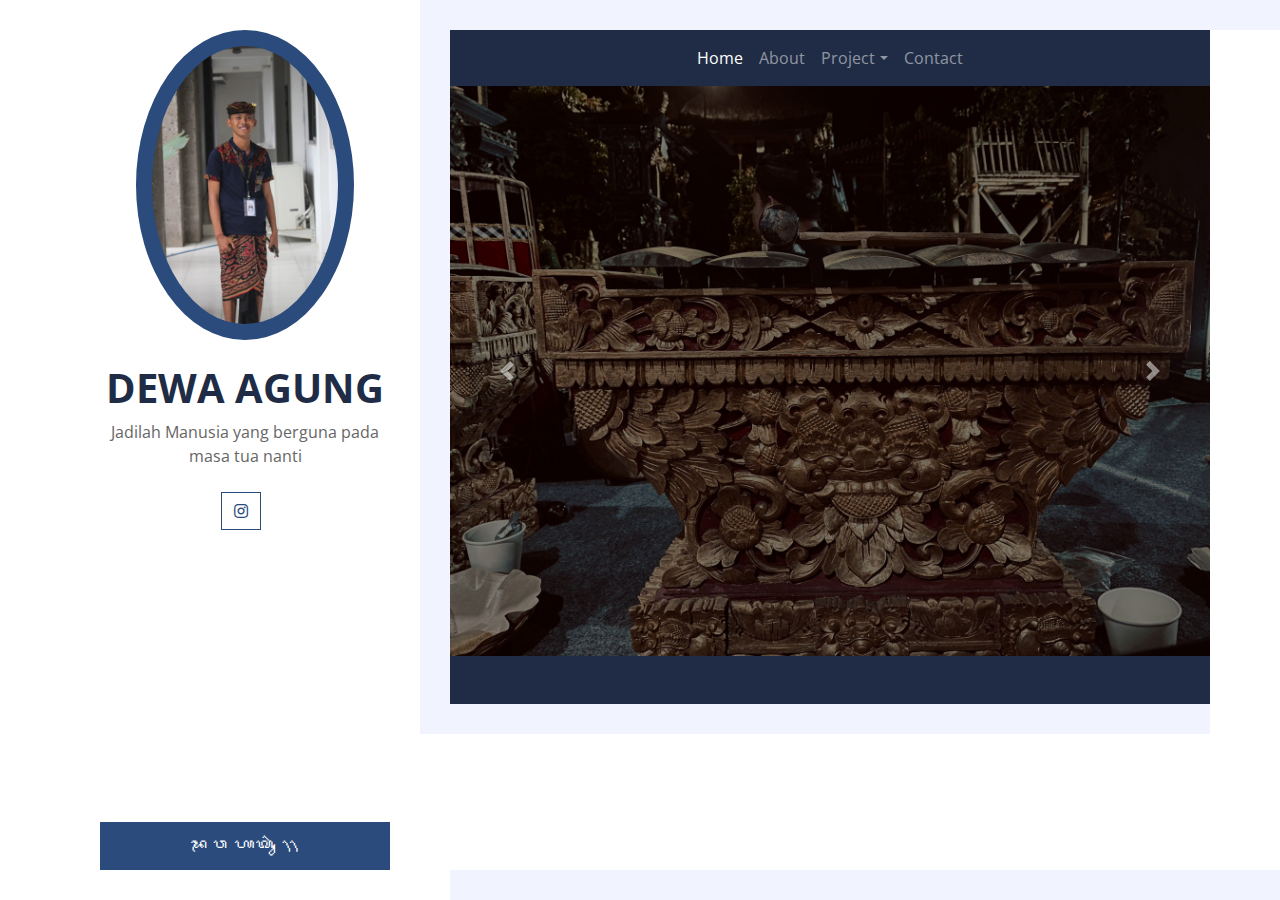
<file: index.html>
<!DOCTYPE html>
<html lang="en">
    <head>
        <meta charset="utf-8">
        <title>Bloggy - Personal Blog Template</title>
        <meta content="width=device-width, initial-scale=1.0" name="viewport">
        <meta content="Free Website Template" name="keywords">
        <meta content="Free Website Template" name="description">

        <!-- Favicon -->
        <link href="img/favicon.ico" rel="icon">

        <!-- Google Fonts -->
        <link href="https://fonts.googleapis.com/css2?family=Open+Sans:300;400;600;700;800&display=swap" rel="stylesheet">

        <!-- Font Awesome -->
        <link href="https://cdnjs.cloudflare.com/ajax/libs/font-awesome/5.10.0/css/all.min.css" rel="stylesheet">

        <!-- Customized Bootstrap Stylesheet -->
        <link href="css/style.css" rel="stylesheet">
    </head>

    <body>
        <div class="wrapper">
            <div class="sidebar">
                <div class="sidebar-text d-flex flex-column h-100 justify-content-center text-center">
                    <img class="mx-auto d-block w-75 bg-primary img-fluid rounded-circle mb-4 p-3" src="img/profile1.jpeg" alt="Image">
                    <h1 class="font-weight-bold">DEWA AGUNG</h1>
                    <p class="mb-4">
                        Jadilah Manusia yang berguna pada masa tua nanti
                    </p>
                    <div class="d-flex justify-content-center mb-5">

                        <a class="btn btn-outline-primary mr-2" href="https://instagram.com/de_agung.p?igshid=ZDdkNTZiNTM="><i class="fab fa-instagram"></i></a>
                    </div>
                    <a href="" class="btn btn-lg btn-block btn-primary mt-auto">ᬤᬾᬯ ᬳᬕᬸᬂ ᭟</a>
                </div>
                <div class="sidebar-icon d-flex flex-column h-100 justify-content-center text-right">
                    <i class="fas fa-2x fa-angle-double-right text-primary"></i>
                </div>
            </div>
            <div class="content">
                <!-- Navbar Start -->
                <div class="container p-0">
                    <nav class="navbar navbar-expand-lg bg-secondary navbar-dark">
                        <a href="" class="navbar-brand d-block d-lg-none">Navigation</a>
                        <button type="button" class="navbar-toggler" data-toggle="collapse" data-target="#navbarCollapse">
                            <span class="navbar-toggler-icon"></span>
                        </button>
                        <div class="collapse navbar-collapse justify-content-between" id="navbarCollapse">
                            <div class="navbar-nav m-auto">
                                <a href="index.html" class="nav-item nav-link active">Home</a>
                                <a href="about.html" class="nav-item nav-link">About</a>
                                <div class="nav-item dropdown">
                                    <a href="#" class="nav-link dropdown-toggle" data-toggle="dropdown">Project</a>
                                    <div class="dropdown-menu">
                                        <a href="blog.html" class="dropdown-item">Project</a>
                                     
                                    </div>
                                </div>
                                <a href="contact.html" class="nav-item nav-link">Contact</a>
                            </div>
                        </div>
                    </nav>
                </div>
                <!-- Navbar End -->
                
                <!-- Carousel Start -->
                <div class="container p-0">
                    <div id="blog-carousel" class="carousel slide" data-ride="carousel">
                        <div class="carousel-inner">
                            <div class="carousel-item active">
                                <img class="w-100" src="img/gambar1.jpeg" alt="Image">
                                <div class="carousel-caption d-flex flex-column align-items-center justify-content-center">
                                    <h2 class="mb-3 text-white font-weight-bold"></h2>
                                    <div class="d-flex text-white">
                                        <small class="mr-2"><i class=""></i> </small>
                                        <small class="mr-2"><i class=""></i> </small>
                                        <small class="mr-2"><i class=""></i> </small>
                                    </div>
                                    <a href="" class=""></a>
                                </div>
                            </div>
                            <div class="carousel-item">
                                <img class="w-100" src="img/gambar2.jpeg" alt="Image">
                                <div class="carousel-caption d-flex flex-column align-items-center justify-content-center">
                                    <h2 class="text-white font-weight-bold"></h2>
                                    <div class="d-flex">
                                        <small class="mr-2"><i class=""></i></small>
                                        <small class="mr-2"><i class=""></i></small>
                                        <small class="mr-2"><i class=""></i></small>
                                    </div>
                                    <a href="" class=""></a>
                                </div>
                            </div>
                          
                        </div>
                        <a class="carousel-control-prev" href="#blog-carousel" data-slide="prev">
                            <span class="carousel-control-prev-icon"></span>
                        </a>
                        <a class="carousel-control-next" href="#blog-carousel" data-slide="next">
                            <span class="carousel-control-next-icon"></span>
                        </a>
                    </div>
                </div>
                <!-- Carousel End -->
                
                

                
                
                <!-- Footer Start -->
                <div class="container py-4 bg-secondary text-center">
                    <p class="m-0 text-white">
                    
                    </p>
                </div>
                <!-- Footer End -->
            </div>
        </div>
        
        <!-- Back to Top -->
        <a href="#" class="back-to-top"><i class="fa fa-angle-double-up"></i></a>
        
        <!-- JavaScript Libraries -->
        <script src="https://code.jquery.com/jquery-3.4.1.min.js"></script>
        <script src="https://stackpath.bootstrapcdn.com/bootstrap/4.4.1/js/bootstrap.bundle.min.js"></script>
        <script src="lib/easing/easing.min.js"></script>
        <script src="lib/waypoints/waypoints.min.js"></script>

        <!-- Contact Javascript File -->
        <script src="mail/jqBootstrapValidation.min.js"></script>
        <script src="mail/contact.js"></script>

        <!-- Template Javascript -->
        <script src="js/main.js"></script>
    </body>
</html>
</file>
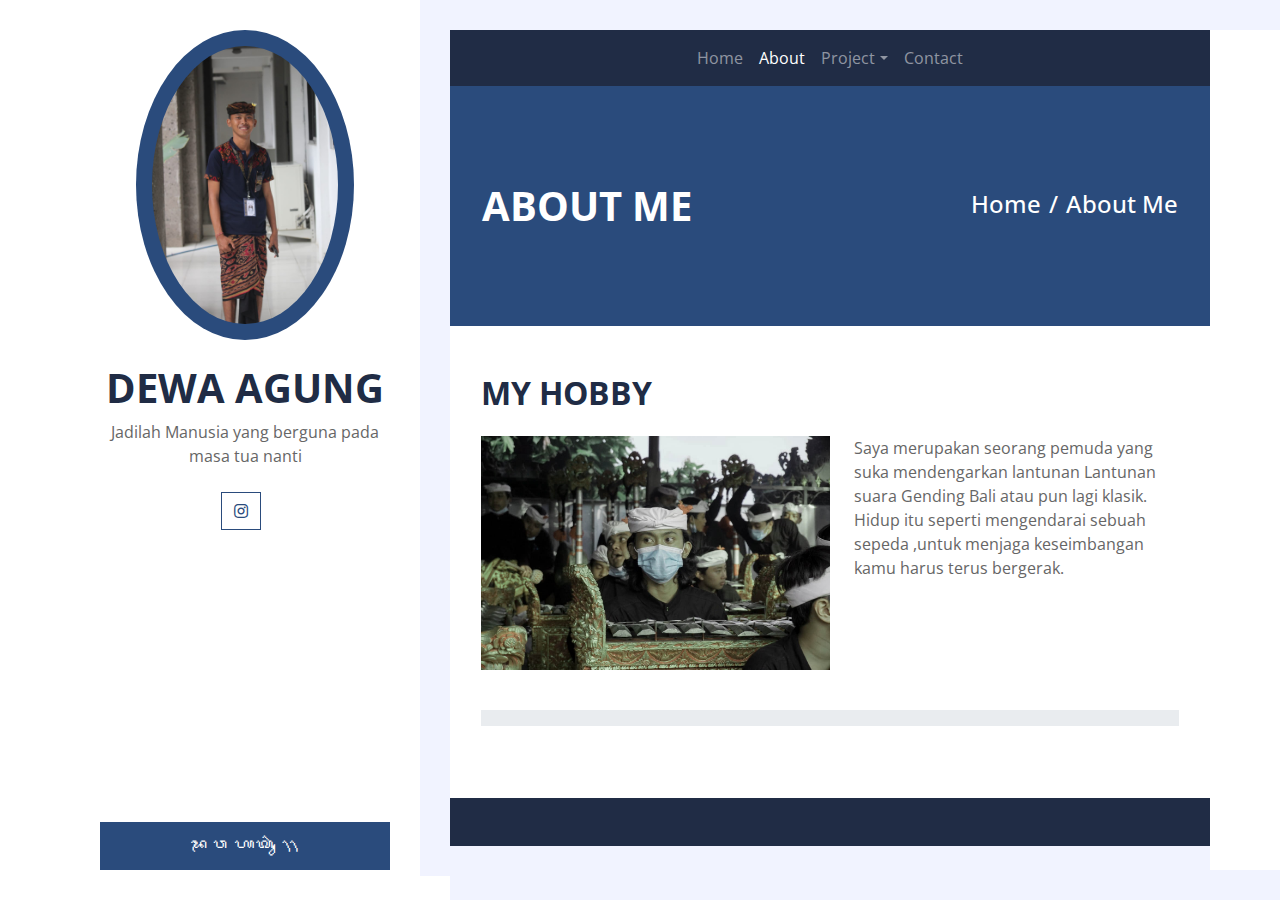
<file: about.html>
<!DOCTYPE html>
<html lang="en">
    <head>
        <meta charset="utf-8">
        <title>Bloggy - Personal Blog Template</title>
        <meta content="width=device-width, initial-scale=1.0" name="viewport">
        <meta content="Free Website Template" name="keywords">
        <meta content="Free Website Template" name="description">

        <!-- Favicon -->
        <link href="img/favicon.ico" rel="icon">

        <!-- Google Fonts -->
        <link href="https://fonts.googleapis.com/css2?family=Open+Sans:300;400;600;700;800&display=swap" rel="stylesheet">

        <!-- Font Awesome -->
        <link href="https://cdnjs.cloudflare.com/ajax/libs/font-awesome/5.10.0/css/all.min.css" rel="stylesheet">

        <!-- Customized Bootstrap Stylesheet -->
        <link href="css/style.css" rel="stylesheet">
    </head>

<body>
    <div class="wrapper">
        <div class="sidebar">
            <div class="sidebar-text d-flex flex-column h-100 justify-content-center text-center">
                <img class="mx-auto d-block w-75 bg-primary img-fluid rounded-circle mb-4 p-3" src="img/profile1.jpeg" alt="Image">
                <h1 class="font-weight-bold">DEWA AGUNG</h1>
                <p class="mb-4">
                    Jadilah Manusia yang berguna pada masa tua nanti
                </p>
                <div class="d-flex justify-content-center mb-5">

                    <a class="btn btn-outline-primary mr-2" href="https://instagram.com/de_agung.p?igshid=ZDdkNTZiNTM="><i class="fab fa-instagram"></i></a>
                </div>
                <a href="" class="btn btn-lg btn-block btn-primary mt-auto">ᬤᬾᬯ ᬳᬕᬸᬂ ᭟</a>
            </div>
            <div class="sidebar-icon d-flex flex-column h-100 justify-content-center text-right">
                <i class="fas fa-2x fa-angle-double-right text-primary"></i>
            </div>
        </div>
        <div class="content">
            <!-- Navbar Start -->
            <div class="container p-0">
                <nav class="navbar navbar-expand-lg bg-secondary navbar-dark">
                    <a href="" class="navbar-brand d-block d-lg-none">Navigation</a>
                    <button type="button" class="navbar-toggler" data-toggle="collapse" data-target="#navbarCollapse">
                        <span class="navbar-toggler-icon"></span>
                    </button>
                    <div class="collapse navbar-collapse justify-content-between" id="navbarCollapse">
                        <div class="navbar-nav m-auto">
                            <a href="index.html" class="nav-item nav-link">Home</a>
                            <a href="about.html" class="nav-item nav-link active">About</a>
                            <div class="nav-item dropdown">
                                <a href="#" class="nav-link dropdown-toggle" data-toggle="dropdown">Project</a>
                                <div class="dropdown-menu">
                                    <a href="blog.html" class="dropdown-item">Project</a>
                                  
                                </div>
                            </div>
                            <a href="contact.html" class="nav-item nav-link">Contact</a>
                        </div>
                    </div>
                </nav>
            </div>
            <!-- Navbar End -->

            <!-- Page Header Start -->
            <div class="container py-5 px-2 bg-primary">
                <div class="row py-5 px-4">
                    <div class="col-sm-6 text-center text-md-left">
                        <h1 class="mb-3 mb-md-0 text-white text-uppercase font-weight-bold">About Me</h1>
                    </div>
                    <div class="col-sm-6 text-center text-md-right">
                        <div class="d-inline-flex pt-2">
                            <h4 class="m-0 text-white"><a class="text-white" href="">Home</a></h4>
                            <h4 class="m-0 text-white px-2">/</h4>
                            <h4 class="m-0 text-white">About Me</h4>
                        </div>
                    </div>
                </div>
            </div>
            <!-- Page Header End -->


            <!-- About Start -->
            <div class="container bg-white pt-5">
                <div class="row px-3 pb-5">
                    <div class="col-md-12">
                        <h2 class="mb-4 font-weight-bold">MY HOBBY</h2>
                        <img class="img-fluid float-left w-50 mr-4 mb-3" src="img/about1.jpeg" alt="Image">
                        <p class="m-0">
                            Saya merupakan seorang pemuda yang suka mendengarkan lantunan Lantunan suara Gending Bali atau pun lagi klasik. Hidup itu seperti mengendarai sebuah sepeda ,untuk menjaga keseimbangan kamu harus terus bergerak. 
                        </p>
                    </div>
                    <div class="col-md-12 pt-4">
                        <div class="d-flex flex-column skills">
                            <div class="progress w-100 mb-4">
                              
                            </div>
                        </div>
                    </div>
                </div>
            </div>
            <!-- About End -->


            <!-- Footer Start -->
            <div class="container py-4 bg-secondary text-center">
                <p class="m-0 text-white">
                 
                </p>
            </div>
            <!-- Footer End -->
        </div>
    </div>

    <!-- Back to Top -->
    <a href="#" class="back-to-top"><i class="fa fa-angle-double-up"></i></a>

    <!-- JavaScript Libraries -->
    <script src="https://code.jquery.com/jquery-3.4.1.min.js"></script>
    <script src="https://stackpath.bootstrapcdn.com/bootstrap/4.4.1/js/bootstrap.bundle.min.js"></script>
    <script src="lib/easing/easing.min.js"></script>
    <script src="lib/waypoints/waypoints.min.js"></script>

    <!-- Contact Javascript File -->
    <script src="mail/jqBootstrapValidation.min.js"></script>
    <script src="mail/contact.js"></script>

    <!-- Template Javascript -->
    <script src="js/main.js"></script>
</body>

</html>
</file>
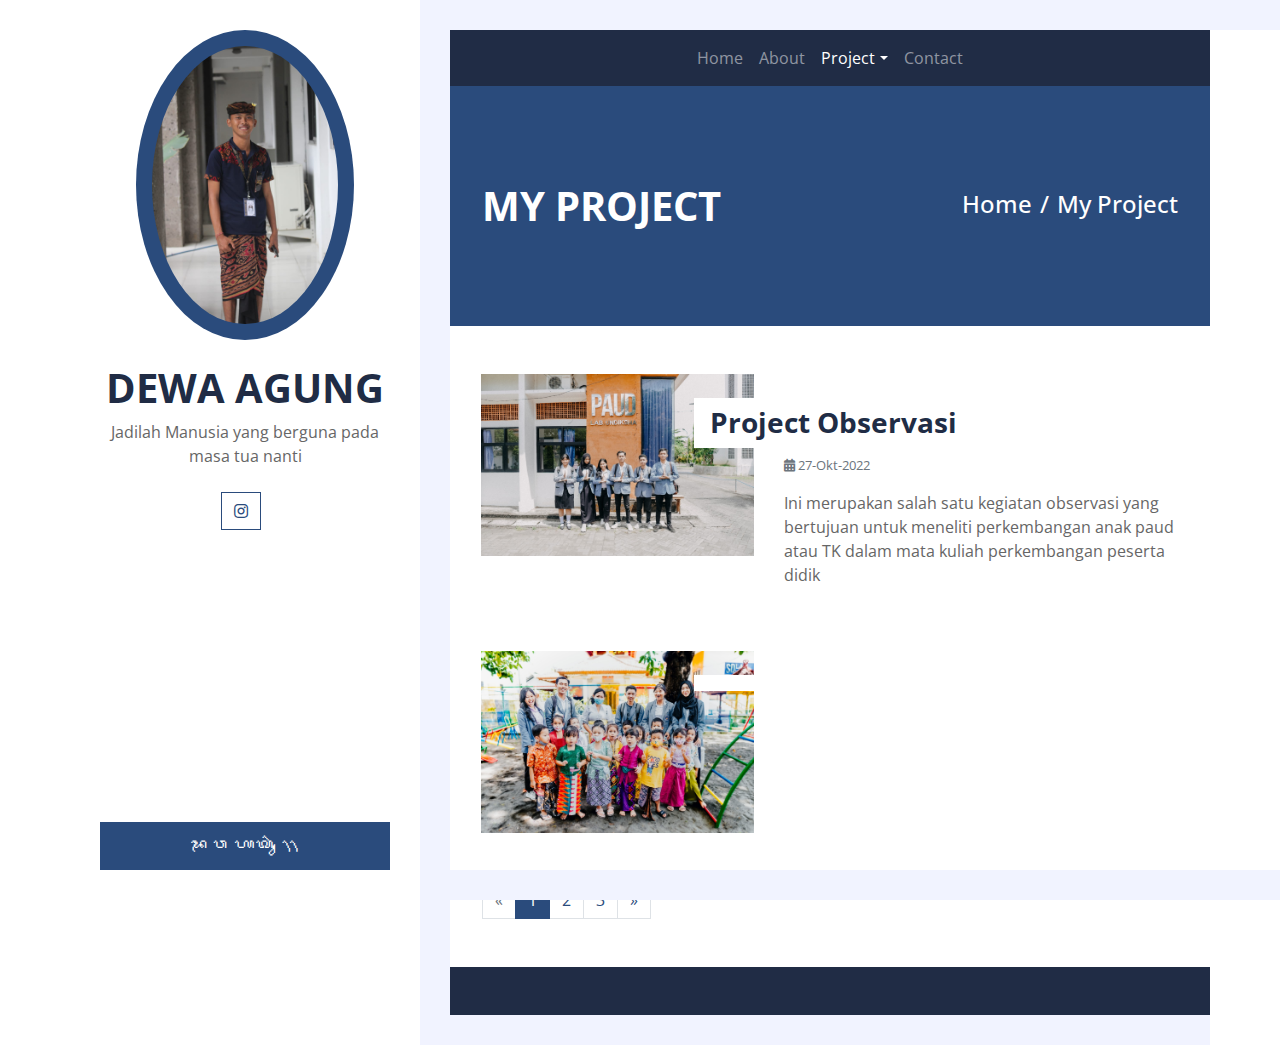
<file: blog.html>
<!DOCTYPE html>
<html lang="en">
    <head>
        <meta charset="utf-8">
        <title>Bloggy - Personal Blog Template</title>
        <meta content="width=device-width, initial-scale=1.0" name="viewport">
        <meta content="Free Website Template" name="keywords">
        <meta content="Free Website Template" name="description">

        <!-- Favicon -->
        <link href="img/favicon.ico" rel="icon">

        <!-- Google Fonts -->
        <link href="https://fonts.googleapis.com/css2?family=Open+Sans:300;400;600;700;800&display=swap" rel="stylesheet">

        <!-- Font Awesome -->
        <link href="https://cdnjs.cloudflare.com/ajax/libs/font-awesome/5.10.0/css/all.min.css" rel="stylesheet">

        <!-- Customized Bootstrap Stylesheet -->
        <link href="css/style.css" rel="stylesheet">
    </head>

<body>
    <div class="wrapper">
        <div class="sidebar">
            <div class="sidebar-text d-flex flex-column h-100 justify-content-center text-center">
                <img class="mx-auto d-block w-75 bg-primary img-fluid rounded-circle mb-4 p-3" src="img/profile1.jpeg" alt="Image">
                <h1 class="font-weight-bold">DEWA AGUNG</h1>
                <p class="mb-4">
                    Jadilah Manusia yang berguna pada masa tua nanti
                </p>
                <div class="d-flex justify-content-center mb-5">

                    <a class="btn btn-outline-primary mr-2" href="https://instagram.com/de_agung.p?igshid=ZDdkNTZiNTM="><i class="fab fa-instagram"></i></a>
                </div>
                <a href="" class="btn btn-lg btn-block btn-primary mt-auto">ᬤᬾᬯ ᬳᬕᬸᬂ ᭟</a>
            </div>
            <div class="sidebar-icon d-flex flex-column h-100 justify-content-center text-right">
                <i class="fas fa-2x fa-angle-double-right text-primary"></i>
            </div>
        </div>
        <div class="content">
            <!-- Navbar Start -->
            <div class="container p-0">
                <nav class="navbar navbar-expand-lg bg-secondary navbar-dark">
                    <a href="" class="navbar-brand d-block d-lg-none">Navigation</a>
                    <button type="button" class="navbar-toggler" data-toggle="collapse" data-target="#navbarCollapse">
                        <span class="navbar-toggler-icon"></span>
                    </button>
                    <div class="collapse navbar-collapse justify-content-between" id="navbarCollapse">
                        <div class="navbar-nav m-auto">
                            <a href="index.html" class="nav-item nav-link">Home</a>
                            <a href="about.html" class="nav-item nav-link">About</a>
                            <div class="nav-item dropdown">
                                <a href="#" class="nav-link dropdown-toggle active" data-toggle="dropdown">Project</a>
                                <div class="dropdown-menu">
                                    <a href="blog.html" class="dropdown-item">Project</a>
                                 
                                </div>
                            </div>
                            <a href="contact.html" class="nav-item nav-link">Contact</a>
                        </div>
                    </div>
                </nav>
            </div>
            <!-- Navbar End -->

            <!-- Page Header Start -->
            <div class="container py-5 px-2 bg-primary">
                <div class="row py-5 px-4">
                    <div class="col-sm-6 text-center text-md-left">
                        <h1 class="mb-3 mb-md-0 text-white text-uppercase font-weight-bold">My Project</h1>
                    </div>
                    <div class="col-sm-6 text-center text-md-right">
                        <div class="d-inline-flex pt-2">
                            <h4 class="m-0 text-white"><a class="text-white" href="">Home</a></h4>
                            <h4 class="m-0 text-white px-2">/</h4>
                            <h4 class="m-0 text-white">My Project</h4>
                        </div>
                    </div>
                </div>
            </div>
            <!-- Page Header End -->
                
                
                <!-- Blog List Start -->
                <div class="container bg-white pt-5">
                    <div class="row blog-item px-3 pb-5">
                        <div class="col-md-5">
                            <img class="img-fluid mb-4 mb-md-0" src="img/observasi1.jpeg" alt="Image">
                        </div>
                        <div class="col-md-7">
                            <h3 class="mt-md-4 px-md-3 mb-2 py-2 bg-white font-weight-bold">Project Observasi</h3>
                            <div class="d-flex mb-3">
                                <small class="mr-2 text-muted"><i class="fa fa-calendar-alt"></i> 27-Okt-2022</small>
                                <small class="mr-2 text-muted"><i class=""></i></small>
                                <small class="mr-2 text-muted"><i class=""></i></small>
                            </div>
                            <p>
                                Ini merupakan salah satu kegiatan observasi yang bertujuan untuk meneliti perkembangan anak paud atau TK dalam mata kuliah perkembangan peserta didik
                            </p>
                            <a class="" href=""><i class=""></i></a>
                        </div>
                    </div>
                    <div class="row blog-item px-3 pb-5">
                        <div class="col-md-5">
                            <img class="img-fluid mb-4 mb-md-0" src="img/observasi2.jpeg" alt="Image">
                        </div>
                        <div class="col-md-7">
                            <h3 class="mt-md-4 px-md-3 mb-2 py-2 bg-white font-weight-bold"></h3>
                            <div class="d-flex mb-3">
                                <small class="mr-2 text-muted"><i class=""></i></small>
                                <small class="mr-2 text-muted"><i class=""></i></small>
                                <small class="mr-2 text-muted"><i class=""></i></small>
                            </div>
                            <p>
                                
                            </p>
                            <a class="" href=""><i class=""></i></a>
                        </div>
                    </div>
                    
                    <div class="row px-3 pb-5">
                        <nav aria-label="Page navigation">
                          <ul class="pagination m-0 mx-3">
                            <li class="page-item disabled">
                              <a class="page-link" href="#" aria-label="Previous">
                                <span aria-hidden="true">&laquo;</span>
                                <span class="sr-only">Previous</span>
                              </a>
                            </li>
                            <li class="page-item active"><a class="page-link" href="#">1</a></li>
                            <li class="page-item"><a class="page-link" href="#">2</a></li>
                            <li class="page-item"><a class="page-link" href="#">3</a></li>
                            <li class="page-item">
                              <a class="page-link" href="#" aria-label="Next">
                                <span aria-hidden="true">&raquo;</span>
                                <span class="sr-only">Next</span>
                              </a>
                            </li>
                          </ul>
                        </nav>
                    </div>
                </div>
                <!-- Blog List End -->
                
                
                <!-- Footer Start -->
                <div class="container py-4 bg-secondary text-center">
                    <p class="m-0 text-white">
                    
                    </p>
                </div>
                <!-- Footer End -->
            </div>
        </div>
        
        <!-- Back to Top -->
        <a href="#" class="back-to-top"><i class="fa fa-angle-double-up"></i></a>
        
        <!-- JavaScript Libraries -->
        <script src="https://code.jquery.com/jquery-3.4.1.min.js"></script>
        <script src="https://stackpath.bootstrapcdn.com/bootstrap/4.4.1/js/bootstrap.bundle.min.js"></script>
        <script src="lib/easing/easing.min.js"></script>
        <script src="lib/waypoints/waypoints.min.js"></script>

        <!-- Contact Javascript File -->
        <script src="mail/jqBootstrapValidation.min.js"></script>
        <script src="mail/contact.js"></script>

        <!-- Template Javascript -->
        <script src="js/main.js"></script>
    </body>
</html>
</file>
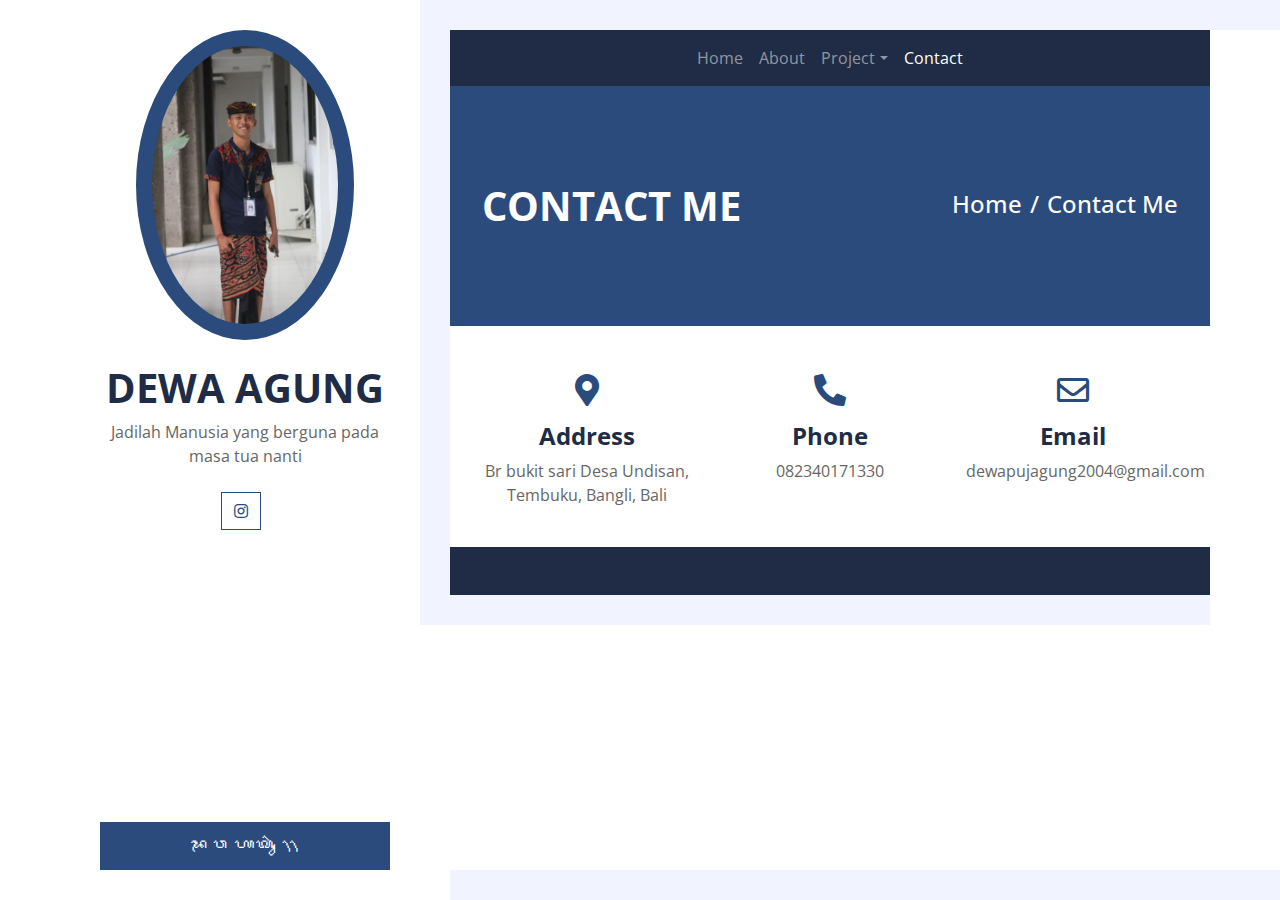
<file: contact.html>
<!DOCTYPE html>
<html lang="en">
    <head>
        <meta charset="utf-8">
        <title>Bloggy - Personal Blog Template</title>
        <meta content="width=device-width, initial-scale=1.0" name="viewport">
        <meta content="Free Website Template" name="keywords">
        <meta content="Free Website Template" name="description">

        <!-- Favicon -->
        <link href="img/favicon.ico" rel="icon">

        <!-- Google Fonts -->
        <link href="https://fonts.googleapis.com/css2?family=Open+Sans:300;400;600;700;800&display=swap" rel="stylesheet">

        <!-- Font Awesome -->
        <link href="https://cdnjs.cloudflare.com/ajax/libs/font-awesome/5.10.0/css/all.min.css" rel="stylesheet">

        <!-- Customized Bootstrap Stylesheet -->
        <link href="css/style.css" rel="stylesheet">
    </head>

<body>
    <div class="wrapper">
        <div class="sidebar">
            <div class="sidebar-text d-flex flex-column h-100 justify-content-center text-center">
                <img class="mx-auto d-block w-75 bg-primary img-fluid rounded-circle mb-4 p-3" src="img/profile1.jpeg" alt="Image">
                <h1 class="font-weight-bold">DEWA AGUNG</h1>
                <p class="mb-4">
                    Jadilah Manusia yang berguna pada masa tua nanti
                </p>
                <div class="d-flex justify-content-center mb-5">

                    <a class="btn btn-outline-primary mr-2" href="https://instagram.com/de_agung.p?igshid=ZDdkNTZiNTM="><i class="fab fa-instagram"></i></a>
                </div>
                <a href="" class="btn btn-lg btn-block btn-primary mt-auto">ᬤᬾᬯ ᬳᬕᬸᬂ ᭟</a>
            </div>
            <div class="sidebar-icon d-flex flex-column h-100 justify-content-center text-right">
                <i class="fas fa-2x fa-angle-double-right text-primary"></i>
            </div>
        </div>
        <div class="content">
            <!-- Navbar Start -->
            <div class="container p-0">
                <nav class="navbar navbar-expand-lg bg-secondary navbar-dark">
                    <a href="" class="navbar-brand d-block d-lg-none">Navigation</a>
                    <button type="button" class="navbar-toggler" data-toggle="collapse" data-target="#navbarCollapse">
                        <span class="navbar-toggler-icon"></span>
                    </button>
                    <div class="collapse navbar-collapse justify-content-between" id="navbarCollapse">
                        <div class="navbar-nav m-auto">
                            <a href="index.html" class="nav-item nav-link">Home</a>
                            <a href="about.html" class="nav-item nav-link">About</a>
                            <div class="nav-item dropdown">
                                <a href="#" class="nav-link dropdown-toggle" data-toggle="dropdown">Project</a>
                                <div class="dropdown-menu">
                                    <a href="blog.html" class="dropdown-item">Project</a>
                                
                                </div>
                            </div>
                            <a href="contact.html" class="nav-item nav-link active">Contact</a>
                        </div>
                    </div>
                </nav>
            </div>
            <!-- Navbar End -->

            <!-- Page Header Start -->
            <div class="container py-5 px-2 bg-primary">
                <div class="row py-5 px-4">
                    <div class="col-sm-6 text-center text-md-left">
                        <h1 class="mb-3 mb-md-0 text-white text-uppercase font-weight-bold">Contact Me</h1>
                    </div>
                    <div class="col-sm-6 text-center text-md-right">
                        <div class="d-inline-flex pt-2">
                            <h4 class="m-0 text-white"><a class="text-white" href="">Home</a></h4>
                            <h4 class="m-0 text-white px-2">/</h4>
                            <h4 class="m-0 text-white">Contact Me</h4>
                        </div>
                    </div>
                </div>
            </div>
            <!-- Page Header End -->


            <!-- Contact Start -->
            <div class="container bg-white pt-5">
                <div class="row px-3 pb-2">
                    <div class="col-sm-4 text-center mb-3">
                        <i class="fa fa-2x fa-map-marker-alt mb-3 text-primary"></i>
                        <h4 class="font-weight-bold">Address</h4>
                        <p>Br bukit sari  Desa Undisan, Tembuku, Bangli, Bali</p>
                    </div>
                    <div class="col-sm-4 text-center mb-3">
                        <i class="fa fa-2x fa-phone-alt mb-3 text-primary"></i>
                        <h4 class="font-weight-bold">Phone</h4>
                        <p>082340171330</p>
                    </div>
                    <div class="col-sm-4 text-center mb-3">
                        <i class="far fa-2x fa-envelope mb-3 text-primary"></i>
                        <h4 class="font-weight-bold">Email</h4>
                        <p>dewapujagung2004@gmail.com</p>
                    </div>
               
                </div>
            </div>
            <!-- Contact End -->


            <!-- Footer Start -->
            <div class="container py-4 bg-secondary text-center">
                <p class="m-0 text-white">
                
                </p>
            </div>
            <!-- Footer End -->
        </div>
    </div>

    <!-- Back to Top -->
    <a href="#" class="back-to-top"><i class="fa fa-angle-double-up"></i></a>

    <!-- JavaScript Libraries -->
    <script src="https://code.jquery.com/jquery-3.4.1.min.js"></script>
    <script src="https://stackpath.bootstrapcdn.com/bootstrap/4.4.1/js/bootstrap.bundle.min.js"></script>
    <script src="lib/easing/easing.min.js"></script>
    <script src="lib/waypoints/waypoints.min.js"></script>

    <!-- Contact Javascript File -->
    <script src="mail/jqBootstrapValidation.min.js"></script>
    <script src="mail/contact.js"></script>

    <!-- Template Javascript -->
    <script src="js/main.js"></script>
</body>

</html>
</file>
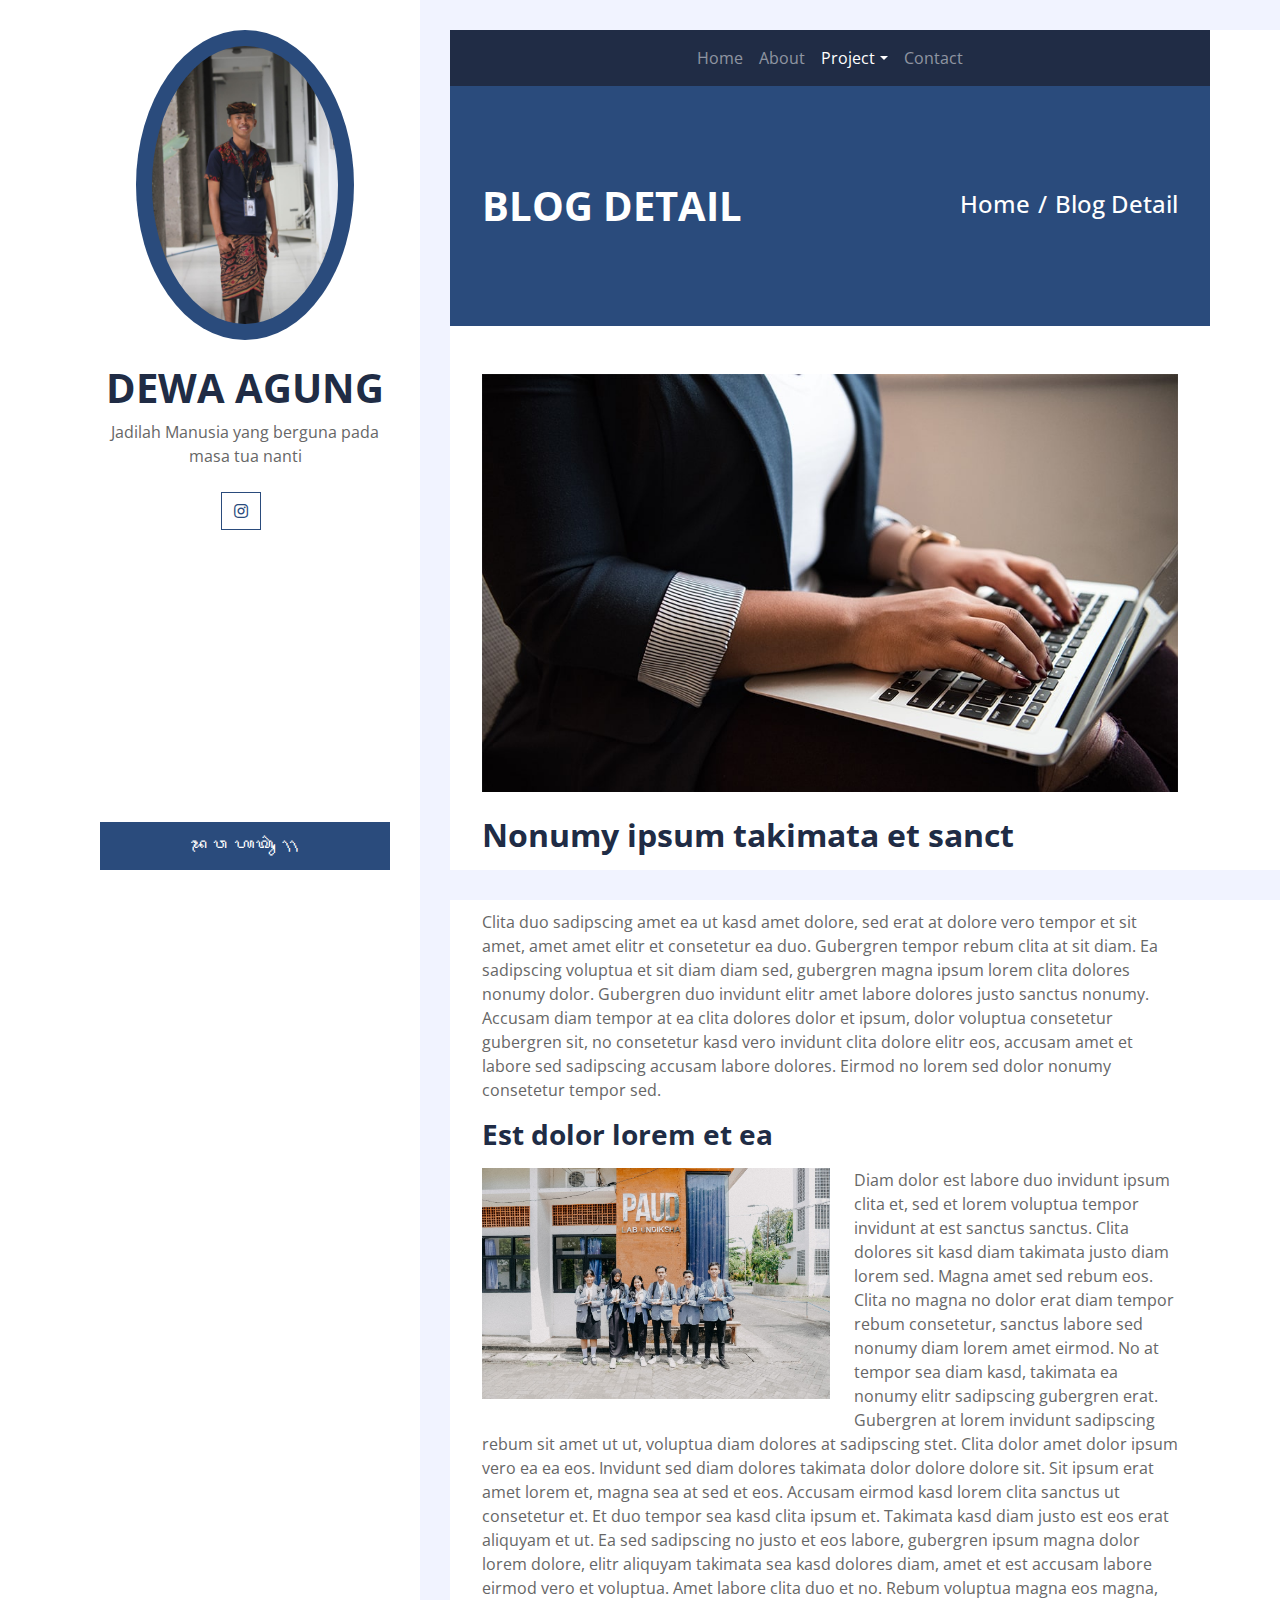
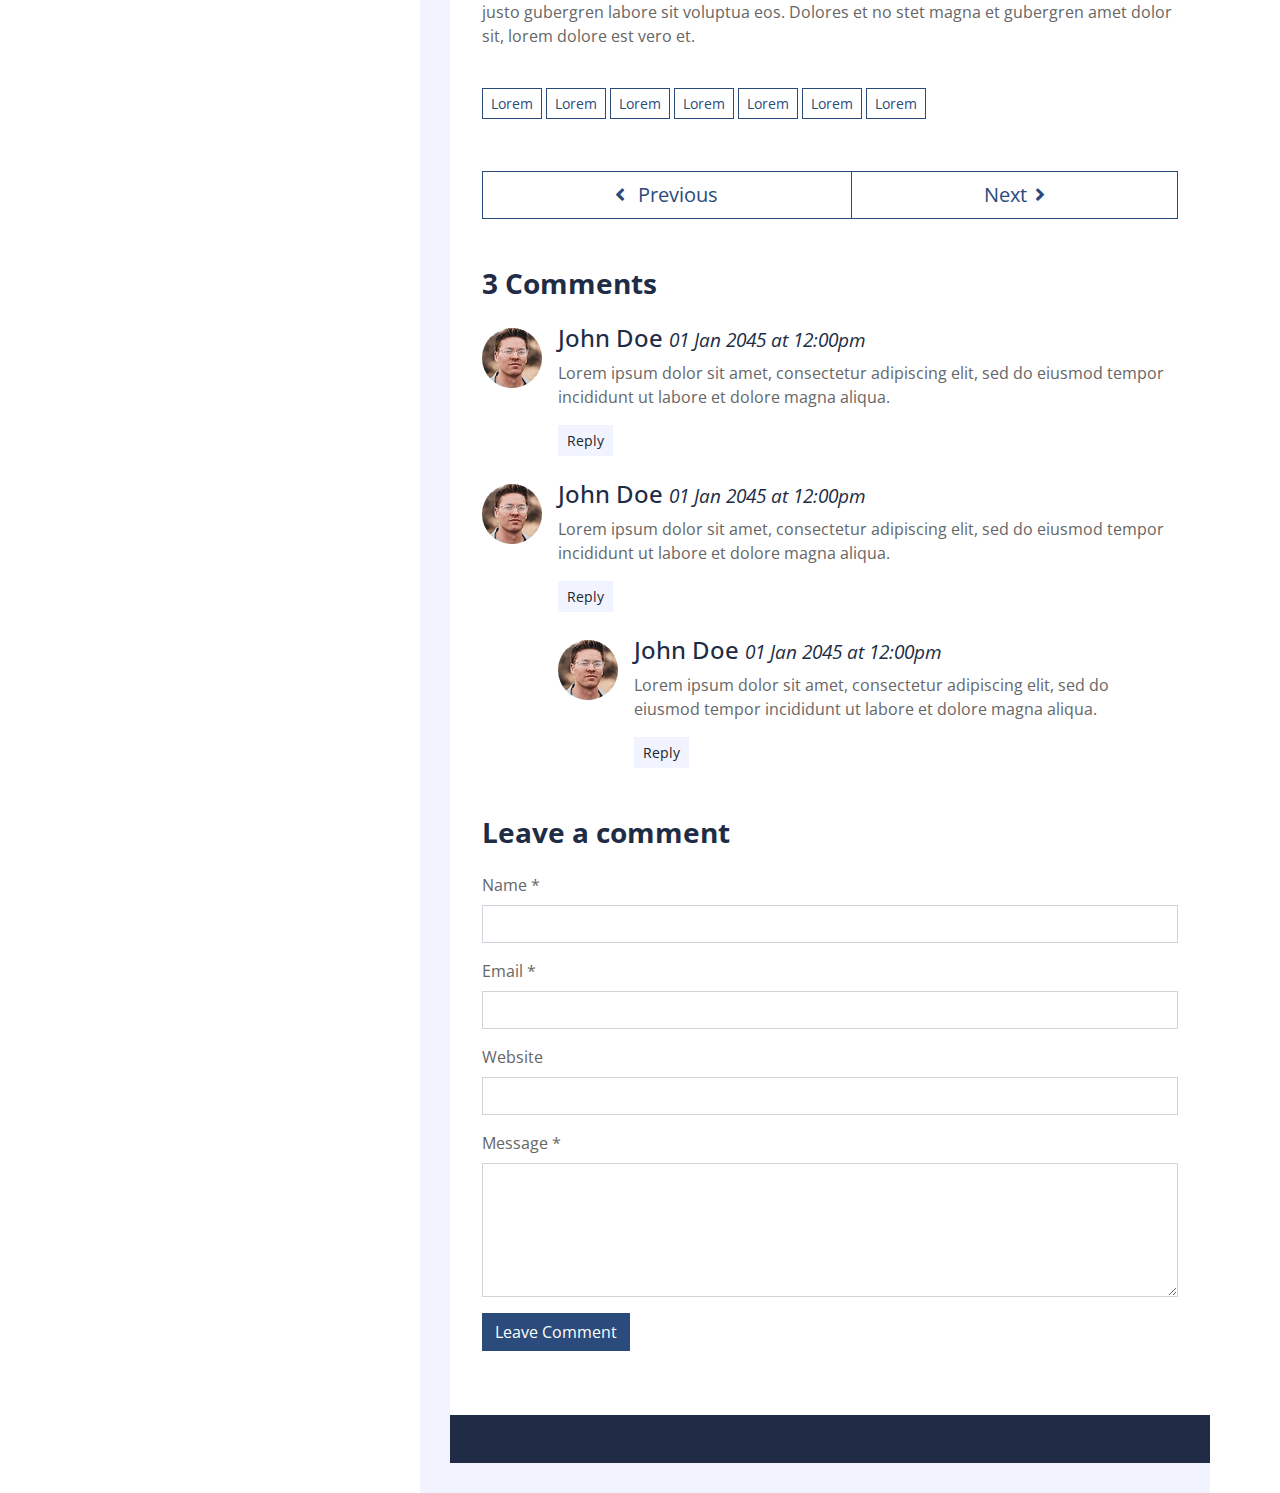
<file: single.html>
<!DOCTYPE html>
<html lang="en">
    <head>
        <meta charset="utf-8">
        <title>Bloggy - Personal Blog Template</title>
        <meta content="width=device-width, initial-scale=1.0" name="viewport">
        <meta content="Free Website Template" name="keywords">
        <meta content="Free Website Template" name="description">

        <!-- Favicon -->
        <link href="img/favicon.ico" rel="icon">

        <!-- Google Fonts -->
        <link href="https://fonts.googleapis.com/css2?family=Open+Sans:300;400;600;700;800&display=swap" rel="stylesheet">

        <!-- Font Awesome -->
        <link href="https://cdnjs.cloudflare.com/ajax/libs/font-awesome/5.10.0/css/all.min.css" rel="stylesheet">

        <!-- Customized Bootstrap Stylesheet -->
        <link href="css/style.css" rel="stylesheet">
    </head>

<body>
    <div class="wrapper">
        <div class="sidebar">
            <div class="sidebar-text d-flex flex-column h-100 justify-content-center text-center">
                <img class="mx-auto d-block w-75 bg-primary img-fluid rounded-circle mb-4 p-3" src="img/profile1.jpeg" alt="Image">
                <h1 class="font-weight-bold">DEWA AGUNG</h1>
                <p class="mb-4">
                    Jadilah Manusia yang berguna pada masa tua nanti
                </p>
                <div class="d-flex justify-content-center mb-5">

                    <a class="btn btn-outline-primary mr-2" href="https://instagram.com/de_agung.p?igshid=ZDdkNTZiNTM="><i class="fab fa-instagram"></i></a>
                </div>
                <a href="" class="btn btn-lg btn-block btn-primary mt-auto">ᬤᬾᬯ ᬳᬕᬸᬂ ᭟</a>
            </div>
            <div class="sidebar-icon d-flex flex-column h-100 justify-content-center text-right">
                <i class="fas fa-2x fa-angle-double-right text-primary"></i>
            </div>
        </div>
        <div class="content">
            <!-- Navbar Start -->
            <div class="container p-0">
                <nav class="navbar navbar-expand-lg bg-secondary navbar-dark">
                    <a href="" class="navbar-brand d-block d-lg-none">Navigation</a>
                    <button type="button" class="navbar-toggler" data-toggle="collapse" data-target="#navbarCollapse">
                        <span class="navbar-toggler-icon"></span>
                    </button>
                    <div class="collapse navbar-collapse justify-content-between" id="navbarCollapse">
                        <div class="navbar-nav m-auto">
                            <a href="index.html" class="nav-item nav-link">Home</a>
                            <a href="about.html" class="nav-item nav-link">About</a>
                            <div class="nav-item dropdown">
                                <a href="#" class="nav-link dropdown-toggle active" data-toggle="dropdown">Project</a>
                                <div class="dropdown-menu">
                                    <a href="blog.html" class="dropdown-item">Project</a>
                                    
                                </div>
                            </div>
                            <a href="contact.html" class="nav-item nav-link">Contact</a>
                        </div>
                    </div>
                </nav>
            </div>
            <!-- Navbar End -->

            <!-- Page Header Start -->
            <div class="container py-5 px-2 bg-primary">
                <div class="row py-5 px-4">
                    <div class="col-sm-6 text-center text-md-left">
                        <h1 class="mb-3 mb-md-0 text-white text-uppercase font-weight-bold">Blog Detail</h1>
                    </div>
                    <div class="col-sm-6 text-center text-md-right">
                        <div class="d-inline-flex pt-2">
                            <h4 class="m-0 text-white"><a class="text-white" href="">Home</a></h4>
                            <h4 class="m-0 text-white px-2">/</h4>
                            <h4 class="m-0 text-white">Blog Detail</h4>
                        </div>
                    </div>
                </div>
            </div>
            <!-- Page Header End -->

            <!-- Blog Detail Start -->
            <div class="container py-5 px-2 bg-white">
                <div class="row px-4">
                    <div class="col-12">
                        <img class="img-fluid mb-4" src="img/detail.jpg" alt="Image">
                        <h2 class="mb-3 font-weight-bold">Nonumy ipsum takimata et sanct</h2>
                        <div class="d-flex">
                            <p class="mr-3 text-muted"><i class="fa fa-calendar-alt"></i> 01-Jan-2045</p>
                            <p class="mr-3 text-muted"><i class="fa fa-folder"></i> Web Design</p>
                            <p class="mr-3 text-muted"><i class="fa fa-comments"></i> 15 Comments</p>
                        </div>
                        <p>Clita duo sadipscing amet ea ut kasd amet dolore, sed erat at dolore vero tempor et sit amet, amet amet elitr et consetetur ea duo. Gubergren tempor rebum clita at sit diam. Ea sadipscing voluptua et sit diam diam sed, gubergren magna ipsum lorem clita dolores nonumy dolor. Gubergren duo invidunt elitr amet labore dolores justo sanctus nonumy. Accusam diam tempor at ea clita dolores dolor et ipsum, dolor voluptua consetetur gubergren sit, no consetetur kasd vero invidunt clita dolore elitr eos, accusam amet et labore sed sadipscing accusam labore dolores. Eirmod no lorem sed dolor nonumy consetetur tempor sed.</p>
                        <h3 class="mb-3 font-weight-bold">Est dolor lorem et ea</h3>
                        <img class="w-50 float-left mr-4 mb-3" src="img/observasi1.jpeg" alt="Image">
                        <p>Diam dolor est labore duo invidunt ipsum clita et, sed et lorem voluptua tempor invidunt at est sanctus sanctus. Clita dolores sit kasd diam takimata justo diam lorem sed. Magna amet sed rebum eos. Clita no magna no dolor erat diam tempor rebum consetetur, sanctus labore sed nonumy diam lorem amet eirmod. No at tempor sea diam kasd, takimata ea nonumy elitr sadipscing gubergren erat. Gubergren at lorem invidunt sadipscing rebum sit amet ut ut, voluptua diam dolores at sadipscing stet. Clita dolor amet dolor ipsum vero ea ea eos. Invidunt sed diam dolores takimata dolor dolore dolore sit. Sit ipsum erat amet lorem et, magna sea at sed et eos. Accusam eirmod kasd lorem clita sanctus ut consetetur et. Et duo tempor sea kasd clita ipsum et. Takimata kasd diam justo est eos erat aliquyam et ut. Ea sed sadipscing no justo et eos labore, gubergren ipsum magna dolor lorem dolore, elitr aliquyam takimata sea kasd dolores diam, amet et est accusam labore eirmod vero et voluptua. Amet labore clita duo et no. Rebum voluptua magna eos magna, justo gubergren labore sit voluptua eos. Dolores et no stet magna et gubergren amet dolor sit, lorem dolore est vero et.</p>
                    </div>
                    <div class="col-12 py-4">
                        <a href="" class="btn btn-sm btn-outline-primary mb-1">Lorem</a>
                        <a href="" class="btn btn-sm btn-outline-primary mb-1">Lorem</a>
                        <a href="" class="btn btn-sm btn-outline-primary mb-1">Lorem</a>
                        <a href="" class="btn btn-sm btn-outline-primary mb-1">Lorem</a>
                        <a href="" class="btn btn-sm btn-outline-primary mb-1">Lorem</a>
                        <a href="" class="btn btn-sm btn-outline-primary mb-1">Lorem</a>
                        <a href="" class="btn btn-sm btn-outline-primary mb-1">Lorem</a>
                    </div>
                    <div class="col-12 py-4">
                        <div class="btn-group btn-group-lg w-100">
                            <button type="button" class="btn btn-outline-primary"><i class="fa fa-angle-left mr-2"></i> Previous</button>
                            <button type="button" class="btn btn-outline-primary">Next<i class="fa fa-angle-right ml-2"></i></button>
                        </div> 
                    </div>
                    <div class="col-12 py-4">
                        <h3 class="mb-4 font-weight-bold">3 Comments</h3>
                        <div class="media mb-4">
                            <img src="img/user.jpg" alt="Image" class="mr-3 mt-1 rounded-circle" style="width:60px;">
                            <div class="media-body">
                                <h4>John Doe <small><i>01 Jan 2045 at 12:00pm</i></small></h4>
                                <p>Lorem ipsum dolor sit amet, consectetur adipiscing elit, sed do eiusmod tempor incididunt ut labore et dolore magna aliqua.
                                </p>
                                <button class="btn btn-sm btn-light">Reply</button>
                            </div>
                        </div>
                        <div class="media mb-4">
                            <img src="img/user.jpg" alt="Image" class="mr-3 mt-1 rounded-circle"
                                style="width:60px;">
                            <div class="media-body">
                                <h4>John Doe <small><i>01 Jan 2045 at 12:00pm</i></small></h4>
                                <p>Lorem ipsum dolor sit amet, consectetur adipiscing elit, sed do eiusmod tempor incididunt ut labore et dolore magna aliqua.
                                </p>
                                <button class="btn btn-sm btn-light">Reply</button>
                                <div class="media mt-4">
                                    <img src="img/user.jpg" alt="Image" class="mr-3 mt-1 rounded-circle"
                                        style="width:60px;">
                                    <div class="media-body">
                                        <h4>John Doe <small><i>01 Jan 2045 at 12:00pm</i></small></h4>
                                        <p>Lorem ipsum dolor sit amet, consectetur adipiscing elit, sed do eiusmod tempor incididunt ut labore et dolore magna aliqua.
                                        </p>
                                        <button class="btn btn-sm btn-light">Reply</button>
                                    </div>
                                </div>
                            </div>
                        </div>
                    </div>
                    <div class="col-12">
                        <h3 class="mb-4 font-weight-bold">Leave a comment</h3>
                        <form>
                            <div class="form-group">
                                <label for="name">Name *</label>
                                <input type="text" class="form-control" id="name">
                            </div>
                            <div class="form-group">
                                <label for="email">Email *</label>
                                <input type="email" class="form-control" id="email">
                            </div>
                            <div class="form-group">
                                <label for="website">Website</label>
                                <input type="url" class="form-control" id="website">
                            </div>

                            <div class="form-group">
                                <label for="message">Message *</label>
                                <textarea id="message" cols="30" rows="5" class="form-control"></textarea>
                            </div>
                            <div class="form-group">
                                <input type="submit" value="Leave Comment" class="btn btn-primary">
                            </div>
                        </form>
                    </div>
                </div>
            </div>
            <!-- Blog Detail End -->
                
            <!-- Footer Start -->
            <div class="container py-4 bg-secondary text-center">
                <p class="m-0 text-white">
                  
                </p>
            </div>
            <!-- Footer End -->
        </div>
    </div>
        
    <!-- Back to Top -->
    <a href="#" class="back-to-top"><i class="fa fa-angle-double-up"></i></a>
    
    <!-- JavaScript Libraries -->
    <script src="https://code.jquery.com/jquery-3.4.1.min.js"></script>
    <script src="https://stackpath.bootstrapcdn.com/bootstrap/4.4.1/js/bootstrap.bundle.min.js"></script>
    <script src="lib/easing/easing.min.js"></script>
    <script src="lib/waypoints/waypoints.min.js"></script>

    <!-- Contact Javascript File -->
    <script src="mail/jqBootstrapValidation.min.js"></script>
    <script src="mail/contact.js"></script>

    <!-- Template Javascript -->
    <script src="js/main.js"></script>
</body>
</html>
</file>
<file: css/style.css>
@charset "UTF-8";
/******* Bootstrap Theming ********/
/*!
 * Bootstrap v4.5.3 (https://getbootstrap.com/)
 * Copyright 2011-2020 The Bootstrap Authors
 * Copyright 2011-2020 Twitter, Inc.
 * Licensed under MIT (https://github.com/twbs/bootstrap/blob/main/LICENSE)
 */
:root {
  --blue: #007bff;
  --indigo: #6610f2;
  --purple: #6f42c1;
  --pink: #e83e8c;
  --red: #dc3545;
  --orange: #fd7e14;
  --yellow: #ffc107;
  --green: #28a745;
  --teal: #20c997;
  --cyan: #17a2b8;
  --white: #fff;
  --gray: #6c757d;
  --gray-dark: #343a40;
  --primary: #2A4B7C;
  --secondary: #202C45;
  --success: #28a745;
  --info: #17a2b8;
  --warning: #ffc107;
  --danger: #dc3545;
  --light: #f1f3ff;
  --dark: #343a40;
  --breakpoint-xs: 0;
  --breakpoint-sm: 576px;
  --breakpoint-md: 768px;
  --breakpoint-lg: 992px;
  --breakpoint-xl: 1200px;
  --font-family-sans-serif: -apple-system, BlinkMacSystemFont, "Segoe UI", Roboto, "Helvetica Neue", Arial, "Noto Sans", sans-serif, "Apple Color Emoji", "Segoe UI Emoji", "Segoe UI Symbol", "Noto Color Emoji";
  --font-family-monospace: SFMono-Regular, Menlo, Monaco, Consolas, "Liberation Mono", "Courier New", monospace;
}

*,
*::before,
*::after {
  box-sizing: border-box;
}

html {
  font-family: sans-serif;
  line-height: 1.15;
  -webkit-text-size-adjust: 100%;
  -webkit-tap-highlight-color: rgba(0, 0, 0, 0);
}

article, aside, figcaption, figure, footer, header, hgroup, main, nav, section {
  display: block;
}

body {
  margin: 0;
  font-family: "Open Sans", sans-serif;
  font-size: 1rem;
  font-weight: 400;
  line-height: 1.5;
  color: #666666;
  text-align: left;
  background-color: #ffffff;
}

[tabindex="-1"]:focus:not(:focus-visible) {
  outline: 0 !important;
}

hr {
  box-sizing: content-box;
  height: 0;
  overflow: visible;
}

h1, h2, h3, h4, h5, h6 {
  margin-top: 0;
  margin-bottom: 0.5rem;
}

p {
  margin-top: 0;
  margin-bottom: 1rem;
}

abbr[title],
abbr[data-original-title] {
  text-decoration: underline;
  text-decoration: underline dotted;
  cursor: help;
  border-bottom: 0;
  text-decoration-skip-ink: none;
}

address {
  margin-bottom: 1rem;
  font-style: normal;
  line-height: inherit;
}

ol,
ul,
dl {
  margin-top: 0;
  margin-bottom: 1rem;
}

ol ol,
ul ul,
ol ul,
ul ol {
  margin-bottom: 0;
}

dt {
  font-weight: 700;
}

dd {
  margin-bottom: 0.5rem;
  margin-left: 0;
}

blockquote {
  margin: 0 0 1rem;
}

b,
strong {
  font-weight: bolder;
}

small {
  font-size: 80%;
}

sub,
sup {
  position: relative;
  font-size: 75%;
  line-height: 0;
  vertical-align: baseline;
}

sub {
  bottom: -0.25em;
}

sup {
  top: -0.5em;
}

a {
  color: #2A4B7C;
  text-decoration: none;
  background-color: transparent;
}
a:hover {
  color: #172843;
  text-decoration: underline;
}

a:not([href]):not([class]) {
  color: inherit;
  text-decoration: none;
}
a:not([href]):not([class]):hover {
  color: inherit;
  text-decoration: none;
}

pre,
code,
kbd,
samp {
  font-family: SFMono-Regular, Menlo, Monaco, Consolas, "Liberation Mono", "Courier New", monospace;
  font-size: 1em;
}

pre {
  margin-top: 0;
  margin-bottom: 1rem;
  overflow: auto;
  -ms-overflow-style: scrollbar;
}

figure {
  margin: 0 0 1rem;
}

img {
  vertical-align: middle;
  border-style: none;
}

svg {
  overflow: hidden;
  vertical-align: middle;
}

table {
  border-collapse: collapse;
}

caption {
  padding-top: 0.75rem;
  padding-bottom: 0.75rem;
  color: #6c757d;
  text-align: left;
  caption-side: bottom;
}

th {
  text-align: inherit;
  text-align: -webkit-match-parent;
}

label {
  display: inline-block;
  margin-bottom: 0.5rem;
}

button {
  border-radius: 0;
}

button:focus {
  outline: 1px dotted;
  outline: 5px auto -webkit-focus-ring-color;
}

input,
button,
select,
optgroup,
textarea {
  margin: 0;
  font-family: inherit;
  font-size: inherit;
  line-height: inherit;
}

button,
input {
  overflow: visible;
}

button,
select {
  text-transform: none;
}

[role=button] {
  cursor: pointer;
}

select {
  word-wrap: normal;
}

button,
[type=button],
[type=reset],
[type=submit] {
  -webkit-appearance: button;
}

button:not(:disabled),
[type=button]:not(:disabled),
[type=reset]:not(:disabled),
[type=submit]:not(:disabled) {
  cursor: pointer;
}

button::-moz-focus-inner,
[type=button]::-moz-focus-inner,
[type=reset]::-moz-focus-inner,
[type=submit]::-moz-focus-inner {
  padding: 0;
  border-style: none;
}

input[type=radio],
input[type=checkbox] {
  box-sizing: border-box;
  padding: 0;
}

textarea {
  overflow: auto;
  resize: vertical;
}

fieldset {
  min-width: 0;
  padding: 0;
  margin: 0;
  border: 0;
}

legend {
  display: block;
  width: 100%;
  max-width: 100%;
  padding: 0;
  margin-bottom: 0.5rem;
  font-size: 1.5rem;
  line-height: inherit;
  color: inherit;
  white-space: normal;
}

progress {
  vertical-align: baseline;
}

[type=number]::-webkit-inner-spin-button,
[type=number]::-webkit-outer-spin-button {
  height: auto;
}

[type=search] {
  outline-offset: -2px;
  -webkit-appearance: none;
}

[type=search]::-webkit-search-decoration {
  -webkit-appearance: none;
}

::-webkit-file-upload-button {
  font: inherit;
  -webkit-appearance: button;
}

output {
  display: inline-block;
}

summary {
  display: list-item;
  cursor: pointer;
}

template {
  display: none;
}

[hidden] {
  display: none !important;
}

h1, h2, h3, h4, h5, h6,
.h1, .h2, .h3, .h4, .h5, .h6 {
  margin-bottom: 0.5rem;
  font-weight: 500;
  line-height: 1.2;
  color: #202C45;
}

h1, .h1 {
  font-size: 2.5rem;
}

h2, .h2 {
  font-size: 2rem;
}

h3, .h3 {
  font-size: 1.75rem;
}

h4, .h4 {
  font-size: 1.5rem;
}

h5, .h5 {
  font-size: 1.25rem;
}

h6, .h6 {
  font-size: 1rem;
}

.lead {
  font-size: 1.25rem;
  font-weight: 300;
}

.display-1 {
  font-size: 6rem;
  font-weight: 300;
  line-height: 1.2;
}

.display-2 {
  font-size: 5.5rem;
  font-weight: 300;
  line-height: 1.2;
}

.display-3 {
  font-size: 4.5rem;
  font-weight: 300;
  line-height: 1.2;
}

.display-4 {
  font-size: 3.5rem;
  font-weight: 300;
  line-height: 1.2;
}

hr {
  margin-top: 1rem;
  margin-bottom: 1rem;
  border: 0;
  border-top: 1px solid rgba(0, 0, 0, 0.1);
}

small,
.small {
  font-size: 80%;
  font-weight: 400;
}

mark,
.mark {
  padding: 0.2em;
  background-color: #fcf8e3;
}

.list-unstyled {
  padding-left: 0;
  list-style: none;
}

.list-inline {
  padding-left: 0;
  list-style: none;
}

.list-inline-item {
  display: inline-block;
}
.list-inline-item:not(:last-child) {
  margin-right: 0.5rem;
}

.initialism {
  font-size: 90%;
  text-transform: uppercase;
}

.blockquote {
  margin-bottom: 1rem;
  font-size: 1.25rem;
}

.blockquote-footer {
  display: block;
  font-size: 80%;
  color: #6c757d;
}
.blockquote-footer::before {
  content: "— ";
}

.img-fluid {
  max-width: 100%;
  height: auto;
}

.img-thumbnail {
  padding: 0.25rem;
  background-color: #6b6c6e;
  border: 1px solid #dee2e6;
  max-width: 100%;
  height: auto;
}

.figure {
  display: inline-block;
}

.figure-img {
  margin-bottom: 0.5rem;
  line-height: 1;
}

.figure-caption {
  font-size: 90%;
  color: #6c757d;
}

code {
  font-size: 87.5%;
  color: #e83e8c;
  word-wrap: break-word;
}
a > code {
  color: inherit;
}

kbd {
  padding: 0.2rem 0.4rem;
  font-size: 87.5%;
  color: #fff;
  background-color: #212529;
}
kbd kbd {
  padding: 0;
  font-size: 100%;
  font-weight: 700;
}

pre {
  display: block;
  font-size: 87.5%;
  color: #212529;
}
pre code {
  font-size: inherit;
  color: inherit;
  word-break: normal;
}

.pre-scrollable {
  max-height: 340px;
  overflow-y: scroll;
}

.container,
.container-fluid,
.container-xl,
.container-lg,
.container-md,
.container-sm {
  width: 100%;
  padding-right: 15px;
  padding-left: 15px;
  margin-right: auto;
  margin-left: auto;
}

@media (min-width: 576px) {
  .container-sm, .container {
    max-width: 540px;
  }
}
@media (min-width: 768px) {
  .container-md, .container-sm, .container {
    max-width: 720px;
  }
}
@media (min-width: 992px) {
  .container-lg, .container-md, .container-sm, .container {
    max-width: 960px;
  }
}
@media (min-width: 1200px) {
  .container-xl, .container-lg, .container-md, .container-sm, .container {
    max-width: 1140px;
  }
}
.row {
  display: flex;
  flex-wrap: wrap;
  margin-right: -15px;
  margin-left: -15px;
}

.no-gutters {
  margin-right: 0;
  margin-left: 0;
}
.no-gutters > .col,
.no-gutters > [class*=col-] {
  padding-right: 0;
  padding-left: 0;
}

.col-xl,
.col-xl-auto, .col-xl-12, .col-xl-11, .col-xl-10, .col-xl-9, .col-xl-8, .col-xl-7, .col-xl-6, .col-xl-5, .col-xl-4, .col-xl-3, .col-xl-2, .col-xl-1, .col-lg,
.col-lg-auto, .col-lg-12, .col-lg-11, .col-lg-10, .col-lg-9, .col-lg-8, .col-lg-7, .col-lg-6, .col-lg-5, .col-lg-4, .col-lg-3, .col-lg-2, .col-lg-1, .col-md,
.col-md-auto, .col-md-12, .col-md-11, .col-md-10, .col-md-9, .col-md-8, .col-md-7, .col-md-6, .col-md-5, .col-md-4, .col-md-3, .col-md-2, .col-md-1, .col-sm,
.col-sm-auto, .col-sm-12, .col-sm-11, .col-sm-10, .col-sm-9, .col-sm-8, .col-sm-7, .col-sm-6, .col-sm-5, .col-sm-4, .col-sm-3, .col-sm-2, .col-sm-1, .col,
.col-auto, .col-12, .col-11, .col-10, .col-9, .col-8, .col-7, .col-6, .col-5, .col-4, .col-3, .col-2, .col-1 {
  position: relative;
  width: 100%;
  padding-right: 15px;
  padding-left: 15px;
}

.col {
  flex-basis: 0;
  flex-grow: 1;
  max-width: 100%;
}

.row-cols-1 > * {
  flex: 0 0 100%;
  max-width: 100%;
}

.row-cols-2 > * {
  flex: 0 0 50%;
  max-width: 50%;
}

.row-cols-3 > * {
  flex: 0 0 33.3333333333%;
  max-width: 33.3333333333%;
}

.row-cols-4 > * {
  flex: 0 0 25%;
  max-width: 25%;
}

.row-cols-5 > * {
  flex: 0 0 20%;
  max-width: 20%;
}

.row-cols-6 > * {
  flex: 0 0 16.6666666667%;
  max-width: 16.6666666667%;
}

.col-auto {
  flex: 0 0 auto;
  width: auto;
  max-width: 100%;
}

.col-1 {
  flex: 0 0 8.3333333333%;
  max-width: 8.3333333333%;
}

.col-2 {
  flex: 0 0 16.6666666667%;
  max-width: 16.6666666667%;
}

.col-3 {
  flex: 0 0 25%;
  max-width: 25%;
}

.col-4 {
  flex: 0 0 33.3333333333%;
  max-width: 33.3333333333%;
}

.col-5 {
  flex: 0 0 41.6666666667%;
  max-width: 41.6666666667%;
}

.col-6 {
  flex: 0 0 50%;
  max-width: 50%;
}

.col-7 {
  flex: 0 0 58.3333333333%;
  max-width: 58.3333333333%;
}

.col-8 {
  flex: 0 0 66.6666666667%;
  max-width: 66.6666666667%;
}

.col-9 {
  flex: 0 0 75%;
  max-width: 75%;
}

.col-10 {
  flex: 0 0 83.3333333333%;
  max-width: 83.3333333333%;
}

.col-11 {
  flex: 0 0 91.6666666667%;
  max-width: 91.6666666667%;
}

.col-12 {
  flex: 0 0 100%;
  max-width: 100%;
}

.order-first {
  order: -1;
}

.order-last {
  order: 13;
}

.order-0 {
  order: 0;
}

.order-1 {
  order: 1;
}

.order-2 {
  order: 2;
}

.order-3 {
  order: 3;
}

.order-4 {
  order: 4;
}

.order-5 {
  order: 5;
}

.order-6 {
  order: 6;
}

.order-7 {
  order: 7;
}

.order-8 {
  order: 8;
}

.order-9 {
  order: 9;
}

.order-10 {
  order: 10;
}

.order-11 {
  order: 11;
}

.order-12 {
  order: 12;
}

.offset-1 {
  margin-left: 8.3333333333%;
}

.offset-2 {
  margin-left: 16.6666666667%;
}

.offset-3 {
  margin-left: 25%;
}

.offset-4 {
  margin-left: 33.3333333333%;
}

.offset-5 {
  margin-left: 41.6666666667%;
}

.offset-6 {
  margin-left: 50%;
}

.offset-7 {
  margin-left: 58.3333333333%;
}

.offset-8 {
  margin-left: 66.6666666667%;
}

.offset-9 {
  margin-left: 75%;
}

.offset-10 {
  margin-left: 83.3333333333%;
}

.offset-11 {
  margin-left: 91.6666666667%;
}

@media (min-width: 576px) {
  .col-sm {
    flex-basis: 0;
    flex-grow: 1;
    max-width: 100%;
  }

  .row-cols-sm-1 > * {
    flex: 0 0 100%;
    max-width: 100%;
  }

  .row-cols-sm-2 > * {
    flex: 0 0 50%;
    max-width: 50%;
  }

  .row-cols-sm-3 > * {
    flex: 0 0 33.3333333333%;
    max-width: 33.3333333333%;
  }

  .row-cols-sm-4 > * {
    flex: 0 0 25%;
    max-width: 25%;
  }

  .row-cols-sm-5 > * {
    flex: 0 0 20%;
    max-width: 20%;
  }

  .row-cols-sm-6 > * {
    flex: 0 0 16.6666666667%;
    max-width: 16.6666666667%;
  }

  .col-sm-auto {
    flex: 0 0 auto;
    width: auto;
    max-width: 100%;
  }

  .col-sm-1 {
    flex: 0 0 8.3333333333%;
    max-width: 8.3333333333%;
  }

  .col-sm-2 {
    flex: 0 0 16.6666666667%;
    max-width: 16.6666666667%;
  }

  .col-sm-3 {
    flex: 0 0 25%;
    max-width: 25%;
  }

  .col-sm-4 {
    flex: 0 0 33.3333333333%;
    max-width: 33.3333333333%;
  }

  .col-sm-5 {
    flex: 0 0 41.6666666667%;
    max-width: 41.6666666667%;
  }

  .col-sm-6 {
    flex: 0 0 50%;
    max-width: 50%;
  }

  .col-sm-7 {
    flex: 0 0 58.3333333333%;
    max-width: 58.3333333333%;
  }

  .col-sm-8 {
    flex: 0 0 66.6666666667%;
    max-width: 66.6666666667%;
  }

  .col-sm-9 {
    flex: 0 0 75%;
    max-width: 75%;
  }

  .col-sm-10 {
    flex: 0 0 83.3333333333%;
    max-width: 83.3333333333%;
  }

  .col-sm-11 {
    flex: 0 0 91.6666666667%;
    max-width: 91.6666666667%;
  }

  .col-sm-12 {
    flex: 0 0 100%;
    max-width: 100%;
  }

  .order-sm-first {
    order: -1;
  }

  .order-sm-last {
    order: 13;
  }

  .order-sm-0 {
    order: 0;
  }

  .order-sm-1 {
    order: 1;
  }

  .order-sm-2 {
    order: 2;
  }

  .order-sm-3 {
    order: 3;
  }

  .order-sm-4 {
    order: 4;
  }

  .order-sm-5 {
    order: 5;
  }

  .order-sm-6 {
    order: 6;
  }

  .order-sm-7 {
    order: 7;
  }

  .order-sm-8 {
    order: 8;
  }

  .order-sm-9 {
    order: 9;
  }

  .order-sm-10 {
    order: 10;
  }

  .order-sm-11 {
    order: 11;
  }

  .order-sm-12 {
    order: 12;
  }

  .offset-sm-0 {
    margin-left: 0;
  }

  .offset-sm-1 {
    margin-left: 8.3333333333%;
  }

  .offset-sm-2 {
    margin-left: 16.6666666667%;
  }

  .offset-sm-3 {
    margin-left: 25%;
  }

  .offset-sm-4 {
    margin-left: 33.3333333333%;
  }

  .offset-sm-5 {
    margin-left: 41.6666666667%;
  }

  .offset-sm-6 {
    margin-left: 50%;
  }

  .offset-sm-7 {
    margin-left: 58.3333333333%;
  }

  .offset-sm-8 {
    margin-left: 66.6666666667%;
  }

  .offset-sm-9 {
    margin-left: 75%;
  }

  .offset-sm-10 {
    margin-left: 83.3333333333%;
  }

  .offset-sm-11 {
    margin-left: 91.6666666667%;
  }
}
@media (min-width: 768px) {
  .col-md {
    flex-basis: 0;
    flex-grow: 1;
    max-width: 100%;
  }

  .row-cols-md-1 > * {
    flex: 0 0 100%;
    max-width: 100%;
  }

  .row-cols-md-2 > * {
    flex: 0 0 50%;
    max-width: 50%;
  }

  .row-cols-md-3 > * {
    flex: 0 0 33.3333333333%;
    max-width: 33.3333333333%;
  }

  .row-cols-md-4 > * {
    flex: 0 0 25%;
    max-width: 25%;
  }

  .row-cols-md-5 > * {
    flex: 0 0 20%;
    max-width: 20%;
  }

  .row-cols-md-6 > * {
    flex: 0 0 16.6666666667%;
    max-width: 16.6666666667%;
  }

  .col-md-auto {
    flex: 0 0 auto;
    width: auto;
    max-width: 100%;
  }

  .col-md-1 {
    flex: 0 0 8.3333333333%;
    max-width: 8.3333333333%;
  }

  .col-md-2 {
    flex: 0 0 16.6666666667%;
    max-width: 16.6666666667%;
  }

  .col-md-3 {
    flex: 0 0 25%;
    max-width: 25%;
  }

  .col-md-4 {
    flex: 0 0 33.3333333333%;
    max-width: 33.3333333333%;
  }

  .col-md-5 {
    flex: 0 0 41.6666666667%;
    max-width: 41.6666666667%;
  }

  .col-md-6 {
    flex: 0 0 50%;
    max-width: 50%;
  }

  .col-md-7 {
    flex: 0 0 58.3333333333%;
    max-width: 58.3333333333%;
  }

  .col-md-8 {
    flex: 0 0 66.6666666667%;
    max-width: 66.6666666667%;
  }

  .col-md-9 {
    flex: 0 0 75%;
    max-width: 75%;
  }

  .col-md-10 {
    flex: 0 0 83.3333333333%;
    max-width: 83.3333333333%;
  }

  .col-md-11 {
    flex: 0 0 91.6666666667%;
    max-width: 91.6666666667%;
  }

  .col-md-12 {
    flex: 0 0 100%;
    max-width: 100%;
  }

  .order-md-first {
    order: -1;
  }

  .order-md-last {
    order: 13;
  }

  .order-md-0 {
    order: 0;
  }

  .order-md-1 {
    order: 1;
  }

  .order-md-2 {
    order: 2;
  }

  .order-md-3 {
    order: 3;
  }

  .order-md-4 {
    order: 4;
  }

  .order-md-5 {
    order: 5;
  }

  .order-md-6 {
    order: 6;
  }

  .order-md-7 {
    order: 7;
  }

  .order-md-8 {
    order: 8;
  }

  .order-md-9 {
    order: 9;
  }

  .order-md-10 {
    order: 10;
  }

  .order-md-11 {
    order: 11;
  }

  .order-md-12 {
    order: 12;
  }

  .offset-md-0 {
    margin-left: 0;
  }

  .offset-md-1 {
    margin-left: 8.3333333333%;
  }

  .offset-md-2 {
    margin-left: 16.6666666667%;
  }

  .offset-md-3 {
    margin-left: 25%;
  }

  .offset-md-4 {
    margin-left: 33.3333333333%;
  }

  .offset-md-5 {
    margin-left: 41.6666666667%;
  }

  .offset-md-6 {
    margin-left: 50%;
  }

  .offset-md-7 {
    margin-left: 58.3333333333%;
  }

  .offset-md-8 {
    margin-left: 66.6666666667%;
  }

  .offset-md-9 {
    margin-left: 75%;
  }

  .offset-md-10 {
    margin-left: 83.3333333333%;
  }

  .offset-md-11 {
    margin-left: 91.6666666667%;
  }
}
@media (min-width: 992px) {
  .col-lg {
    flex-basis: 0;
    flex-grow: 1;
    max-width: 100%;
  }

  .row-cols-lg-1 > * {
    flex: 0 0 100%;
    max-width: 100%;
  }

  .row-cols-lg-2 > * {
    flex: 0 0 50%;
    max-width: 50%;
  }

  .row-cols-lg-3 > * {
    flex: 0 0 33.3333333333%;
    max-width: 33.3333333333%;
  }

  .row-cols-lg-4 > * {
    flex: 0 0 25%;
    max-width: 25%;
  }

  .row-cols-lg-5 > * {
    flex: 0 0 20%;
    max-width: 20%;
  }

  .row-cols-lg-6 > * {
    flex: 0 0 16.6666666667%;
    max-width: 16.6666666667%;
  }

  .col-lg-auto {
    flex: 0 0 auto;
    width: auto;
    max-width: 100%;
  }

  .col-lg-1 {
    flex: 0 0 8.3333333333%;
    max-width: 8.3333333333%;
  }

  .col-lg-2 {
    flex: 0 0 16.6666666667%;
    max-width: 16.6666666667%;
  }

  .col-lg-3 {
    flex: 0 0 25%;
    max-width: 25%;
  }

  .col-lg-4 {
    flex: 0 0 33.3333333333%;
    max-width: 33.3333333333%;
  }

  .col-lg-5 {
    flex: 0 0 41.6666666667%;
    max-width: 41.6666666667%;
  }

  .col-lg-6 {
    flex: 0 0 50%;
    max-width: 50%;
  }

  .col-lg-7 {
    flex: 0 0 58.3333333333%;
    max-width: 58.3333333333%;
  }

  .col-lg-8 {
    flex: 0 0 66.6666666667%;
    max-width: 66.6666666667%;
  }

  .col-lg-9 {
    flex: 0 0 75%;
    max-width: 75%;
  }

  .col-lg-10 {
    flex: 0 0 83.3333333333%;
    max-width: 83.3333333333%;
  }

  .col-lg-11 {
    flex: 0 0 91.6666666667%;
    max-width: 91.6666666667%;
  }

  .col-lg-12 {
    flex: 0 0 100%;
    max-width: 100%;
  }

  .order-lg-first {
    order: -1;
  }

  .order-lg-last {
    order: 13;
  }

  .order-lg-0 {
    order: 0;
  }

  .order-lg-1 {
    order: 1;
  }

  .order-lg-2 {
    order: 2;
  }

  .order-lg-3 {
    order: 3;
  }

  .order-lg-4 {
    order: 4;
  }

  .order-lg-5 {
    order: 5;
  }

  .order-lg-6 {
    order: 6;
  }

  .order-lg-7 {
    order: 7;
  }

  .order-lg-8 {
    order: 8;
  }

  .order-lg-9 {
    order: 9;
  }

  .order-lg-10 {
    order: 10;
  }

  .order-lg-11 {
    order: 11;
  }

  .order-lg-12 {
    order: 12;
  }

  .offset-lg-0 {
    margin-left: 0;
  }

  .offset-lg-1 {
    margin-left: 8.3333333333%;
  }

  .offset-lg-2 {
    margin-left: 16.6666666667%;
  }

  .offset-lg-3 {
    margin-left: 25%;
  }

  .offset-lg-4 {
    margin-left: 33.3333333333%;
  }

  .offset-lg-5 {
    margin-left: 41.6666666667%;
  }

  .offset-lg-6 {
    margin-left: 50%;
  }

  .offset-lg-7 {
    margin-left: 58.3333333333%;
  }

  .offset-lg-8 {
    margin-left: 66.6666666667%;
  }

  .offset-lg-9 {
    margin-left: 75%;
  }

  .offset-lg-10 {
    margin-left: 83.3333333333%;
  }

  .offset-lg-11 {
    margin-left: 91.6666666667%;
  }
}
@media (min-width: 1200px) {
  .col-xl {
    flex-basis: 0;
    flex-grow: 1;
    max-width: 100%;
  }

  .row-cols-xl-1 > * {
    flex: 0 0 100%;
    max-width: 100%;
  }

  .row-cols-xl-2 > * {
    flex: 0 0 50%;
    max-width: 50%;
  }

  .row-cols-xl-3 > * {
    flex: 0 0 33.3333333333%;
    max-width: 33.3333333333%;
  }

  .row-cols-xl-4 > * {
    flex: 0 0 25%;
    max-width: 25%;
  }

  .row-cols-xl-5 > * {
    flex: 0 0 20%;
    max-width: 20%;
  }

  .row-cols-xl-6 > * {
    flex: 0 0 16.6666666667%;
    max-width: 16.6666666667%;
  }

  .col-xl-auto {
    flex: 0 0 auto;
    width: auto;
    max-width: 100%;
  }

  .col-xl-1 {
    flex: 0 0 8.3333333333%;
    max-width: 8.3333333333%;
  }

  .col-xl-2 {
    flex: 0 0 16.6666666667%;
    max-width: 16.6666666667%;
  }

  .col-xl-3 {
    flex: 0 0 25%;
    max-width: 25%;
  }

  .col-xl-4 {
    flex: 0 0 33.3333333333%;
    max-width: 33.3333333333%;
  }

  .col-xl-5 {
    flex: 0 0 41.6666666667%;
    max-width: 41.6666666667%;
  }

  .col-xl-6 {
    flex: 0 0 50%;
    max-width: 50%;
  }

  .col-xl-7 {
    flex: 0 0 58.3333333333%;
    max-width: 58.3333333333%;
  }

  .col-xl-8 {
    flex: 0 0 66.6666666667%;
    max-width: 66.6666666667%;
  }

  .col-xl-9 {
    flex: 0 0 75%;
    max-width: 75%;
  }

  .col-xl-10 {
    flex: 0 0 83.3333333333%;
    max-width: 83.3333333333%;
  }

  .col-xl-11 {
    flex: 0 0 91.6666666667%;
    max-width: 91.6666666667%;
  }

  .col-xl-12 {
    flex: 0 0 100%;
    max-width: 100%;
  }

  .order-xl-first {
    order: -1;
  }

  .order-xl-last {
    order: 13;
  }

  .order-xl-0 {
    order: 0;
  }

  .order-xl-1 {
    order: 1;
  }

  .order-xl-2 {
    order: 2;
  }

  .order-xl-3 {
    order: 3;
  }

  .order-xl-4 {
    order: 4;
  }

  .order-xl-5 {
    order: 5;
  }

  .order-xl-6 {
    order: 6;
  }

  .order-xl-7 {
    order: 7;
  }

  .order-xl-8 {
    order: 8;
  }

  .order-xl-9 {
    order: 9;
  }

  .order-xl-10 {
    order: 10;
  }

  .order-xl-11 {
    order: 11;
  }

  .order-xl-12 {
    order: 12;
  }

  .offset-xl-0 {
    margin-left: 0;
  }

  .offset-xl-1 {
    margin-left: 8.3333333333%;
  }

  .offset-xl-2 {
    margin-left: 16.6666666667%;
  }

  .offset-xl-3 {
    margin-left: 25%;
  }

  .offset-xl-4 {
    margin-left: 33.3333333333%;
  }

  .offset-xl-5 {
    margin-left: 41.6666666667%;
  }

  .offset-xl-6 {
    margin-left: 50%;
  }

  .offset-xl-7 {
    margin-left: 58.3333333333%;
  }

  .offset-xl-8 {
    margin-left: 66.6666666667%;
  }

  .offset-xl-9 {
    margin-left: 75%;
  }

  .offset-xl-10 {
    margin-left: 83.3333333333%;
  }

  .offset-xl-11 {
    margin-left: 91.6666666667%;
  }
}
.table {
  width: 100%;
  margin-bottom: 1rem;
  color: #666666;
}
.table th,
.table td {
  padding: 0.75rem;
  vertical-align: top;
  border-top: 1px solid #dee2e6;
}
.table thead th {
  vertical-align: bottom;
  border-bottom: 2px solid #dee2e6;
}
.table tbody + tbody {
  border-top: 2px solid #dee2e6;
}

.table-sm th,
.table-sm td {
  padding: 0.3rem;
}

.table-bordered {
  border: 1px solid #dee2e6;
}
.table-bordered th,
.table-bordered td {
  border: 1px solid #dee2e6;
}
.table-bordered thead th,
.table-bordered thead td {
  border-bottom-width: 2px;
}

.table-borderless th,
.table-borderless td,
.table-borderless thead th,
.table-borderless tbody + tbody {
  border: 0;
}

.table-striped tbody tr:nth-of-type(odd) {
  background-color: rgba(0, 0, 0, 0.05);
}

.table-hover tbody tr:hover {
  color: #666666;
  background-color: rgba(0, 0, 0, 0.075);
}

.table-primary,
.table-primary > th,
.table-primary > td {
  background-color: #c3cdda;
}
.table-primary th,
.table-primary td,
.table-primary thead th,
.table-primary tbody + tbody {
  border-color: #90a1bb;
}

.table-hover .table-primary:hover {
  background-color: #b3c0d0;
}
.table-hover .table-primary:hover > td,
.table-hover .table-primary:hover > th {
  background-color: #b3c0d0;
}

.table-secondary,
.table-secondary > th,
.table-secondary > td {
  background-color: #c1c4cb;
}
.table-secondary th,
.table-secondary td,
.table-secondary thead th,
.table-secondary tbody + tbody {
  border-color: #8b919e;
}

.table-hover .table-secondary:hover {
  background-color: #b3b7bf;
}
.table-hover .table-secondary:hover > td,
.table-hover .table-secondary:hover > th {
  background-color: #b3b7bf;
}

.table-success,
.table-success > th,
.table-success > td {
  background-color: #c3e6cb;
}
.table-success th,
.table-success td,
.table-success thead th,
.table-success tbody + tbody {
  border-color: #8fd19e;
}

.table-hover .table-success:hover {
  background-color: #b1dfbb;
}
.table-hover .table-success:hover > td,
.table-hover .table-success:hover > th {
  background-color: #b1dfbb;
}

.table-info,
.table-info > th,
.table-info > td {
  background-color: #bee5eb;
}
.table-info th,
.table-info td,
.table-info thead th,
.table-info tbody + tbody {
  border-color: #86cfda;
}

.table-hover .table-info:hover {
  background-color: #abdde5;
}
.table-hover .table-info:hover > td,
.table-hover .table-info:hover > th {
  background-color: #abdde5;
}

.table-warning,
.table-warning > th,
.table-warning > td {
  background-color: #ffeeba;
}
.table-warning th,
.table-warning td,
.table-warning thead th,
.table-warning tbody + tbody {
  border-color: #ffdf7e;
}

.table-hover .table-warning:hover {
  background-color: #ffe8a1;
}
.table-hover .table-warning:hover > td,
.table-hover .table-warning:hover > th {
  background-color: #ffe8a1;
}

.table-danger,
.table-danger > th,
.table-danger > td {
  background-color: #f5c6cb;
}
.table-danger th,
.table-danger td,
.table-danger thead th,
.table-danger tbody + tbody {
  border-color: #ed969e;
}

.table-hover .table-danger:hover {
  background-color: #f1b0b7;
}
.table-hover .table-danger:hover > td,
.table-hover .table-danger:hover > th {
  background-color: #f1b0b7;
}

.table-light,
.table-light > th,
.table-light > td {
  background-color: #fbfcff;
}
.table-light th,
.table-light td,
.table-light thead th,
.table-light tbody + tbody {
  border-color: #f8f9ff;
}

.table-hover .table-light:hover {
  background-color: #e2e9ff;
}
.table-hover .table-light:hover > td,
.table-hover .table-light:hover > th {
  background-color: #e2e9ff;
}

.table-dark,
.table-dark > th,
.table-dark > td {
  background-color: #c6c8ca;
}
.table-dark th,
.table-dark td,
.table-dark thead th,
.table-dark tbody + tbody {
  border-color: #95999c;
}

.table-hover .table-dark:hover {
  background-color: #b9bbbe;
}
.table-hover .table-dark:hover > td,
.table-hover .table-dark:hover > th {
  background-color: #b9bbbe;
}

.table-active,
.table-active > th,
.table-active > td {
  background-color: rgba(0, 0, 0, 0.075);
}

.table-hover .table-active:hover {
  background-color: rgba(0, 0, 0, 0.075);
}
.table-hover .table-active:hover > td,
.table-hover .table-active:hover > th {
  background-color: rgba(0, 0, 0, 0.075);
}

.table .thead-dark th {
  color: #fff;
  background-color: #343a40;
  border-color: #454d55;
}
.table .thead-light th {
  color: #495057;
  background-color: #e9ecef;
  border-color: #dee2e6;
}

.table-dark {
  color: #fff;
  background-color: #343a40;
}
.table-dark th,
.table-dark td,
.table-dark thead th {
  border-color: #454d55;
}
.table-dark.table-bordered {
  border: 0;
}
.table-dark.table-striped tbody tr:nth-of-type(odd) {
  background-color: rgba(255, 255, 255, 0.05);
}
.table-dark.table-hover tbody tr:hover {
  color: #fff;
  background-color: rgba(255, 255, 255, 0.075);
}

@media (max-width: 575.98px) {
  .table-responsive-sm {
    display: block;
    width: 100%;
    overflow-x: auto;
    -webkit-overflow-scrolling: touch;
  }
  .table-responsive-sm > .table-bordered {
    border: 0;
  }
}
@media (max-width: 767.98px) {
  .table-responsive-md {
    display: block;
    width: 100%;
    overflow-x: auto;
    -webkit-overflow-scrolling: touch;
  }
  .table-responsive-md > .table-bordered {
    border: 0;
  }
}
@media (max-width: 991.98px) {
  .table-responsive-lg {
    display: block;
    width: 100%;
    overflow-x: auto;
    -webkit-overflow-scrolling: touch;
  }
  .table-responsive-lg > .table-bordered {
    border: 0;
  }
}
@media (max-width: 1199.98px) {
  .table-responsive-xl {
    display: block;
    width: 100%;
    overflow-x: auto;
    -webkit-overflow-scrolling: touch;
  }
  .table-responsive-xl > .table-bordered {
    border: 0;
  }
}
.table-responsive {
  display: block;
  width: 100%;
  overflow-x: auto;
  -webkit-overflow-scrolling: touch;
}
.table-responsive > .table-bordered {
  border: 0;
}

.form-control {
  display: block;
  width: 100%;
  height: calc(1.5em + 0.75rem + 2px);
  padding: 0.375rem 0.75rem;
  font-size: 1rem;
  font-weight: 400;
  line-height: 1.5;
  color: #495057;
  background-color: #fff;
  background-clip: padding-box;
  border: 1px solid #ced4da;
  border-radius: 0;
  transition: border-color 0.15s ease-in-out, box-shadow 0.15s ease-in-out;
}
@media (prefers-reduced-motion: reduce) {
  .form-control {
    transition: none;
  }
}
.form-control::-ms-expand {
  background-color: transparent;
  border: 0;
}
.form-control:-moz-focusring {
  color: transparent;
  text-shadow: 0 0 0 #495057;
}
.form-control:focus {
  color: #495057;
  background-color: #fff;
  border-color: #5d88c8;
  outline: 0;
  box-shadow: 0 0 0 0.2rem rgba(42, 75, 124, 0.25);
}
.form-control::placeholder {
  color: #6c757d;
  opacity: 1;
}
.form-control:disabled, .form-control[readonly] {
  background-color: #e9ecef;
  opacity: 1;
}

input[type=date].form-control,
input[type=time].form-control,
input[type=datetime-local].form-control,
input[type=month].form-control {
  appearance: none;
}

select.form-control:focus::-ms-value {
  color: #495057;
  background-color: #fff;
}

.form-control-file,
.form-control-range {
  display: block;
  width: 100%;
}

.col-form-label {
  padding-top: calc(0.375rem + 1px);
  padding-bottom: calc(0.375rem + 1px);
  margin-bottom: 0;
  font-size: inherit;
  line-height: 1.5;
}

.col-form-label-lg {
  padding-top: calc(0.5rem + 1px);
  padding-bottom: calc(0.5rem + 1px);
  font-size: 1.25rem;
  line-height: 1.5;
}

.col-form-label-sm {
  padding-top: calc(0.25rem + 1px);
  padding-bottom: calc(0.25rem + 1px);
  font-size: 0.875rem;
  line-height: 1.5;
}

.form-control-plaintext {
  display: block;
  width: 100%;
  padding: 0.375rem 0;
  margin-bottom: 0;
  font-size: 1rem;
  line-height: 1.5;
  color: #666666;
  background-color: transparent;
  border: solid transparent;
  border-width: 1px 0;
}
.form-control-plaintext.form-control-sm, .form-control-plaintext.form-control-lg {
  padding-right: 0;
  padding-left: 0;
}

.form-control-sm {
  height: calc(1.5em + 0.5rem + 2px);
  padding: 0.25rem 0.5rem;
  font-size: 0.875rem;
  line-height: 1.5;
}

.form-control-lg {
  height: calc(1.5em + 1rem + 2px);
  padding: 0.5rem 1rem;
  font-size: 1.25rem;
  line-height: 1.5;
}

select.form-control[size], select.form-control[multiple] {
  height: auto;
}

textarea.form-control {
  height: auto;
}

.form-group {
  margin-bottom: 1rem;
}

.form-text {
  display: block;
  margin-top: 0.25rem;
}

.form-row {
  display: flex;
  flex-wrap: wrap;
  margin-right: -5px;
  margin-left: -5px;
}
.form-row > .col,
.form-row > [class*=col-] {
  padding-right: 5px;
  padding-left: 5px;
}

.form-check {
  position: relative;
  display: block;
  padding-left: 1.25rem;
}

.form-check-input {
  position: absolute;
  margin-top: 0.3rem;
  margin-left: -1.25rem;
}
.form-check-input[disabled] ~ .form-check-label, .form-check-input:disabled ~ .form-check-label {
  color: #6c757d;
}

.form-check-label {
  margin-bottom: 0;
}

.form-check-inline {
  display: inline-flex;
  align-items: center;
  padding-left: 0;
  margin-right: 0.75rem;
}
.form-check-inline .form-check-input {
  position: static;
  margin-top: 0;
  margin-right: 0.3125rem;
  margin-left: 0;
}

.valid-feedback {
  display: none;
  width: 100%;
  margin-top: 0.25rem;
  font-size: 80%;
  color: #28a745;
}

.valid-tooltip {
  position: absolute;
  top: 100%;
  left: 0;
  z-index: 5;
  display: none;
  max-width: 100%;
  padding: 0.25rem 0.5rem;
  margin-top: 0.1rem;
  font-size: 0.875rem;
  line-height: 1.5;
  color: #fff;
  background-color: rgba(40, 167, 69, 0.9);
}

.was-validated :valid ~ .valid-feedback,
.was-validated :valid ~ .valid-tooltip,
.is-valid ~ .valid-feedback,
.is-valid ~ .valid-tooltip {
  display: block;
}

.was-validated .form-control:valid, .form-control.is-valid {
  border-color: #28a745;
  padding-right: calc(1.5em + 0.75rem);
  background-image: url("data:image/svg+xml,%3csvg xmlns='http://www.w3.org/2000/svg' width='8' height='8' viewBox='0 0 8 8'%3e%3cpath fill='%2328a745' d='M2.3 6.73L.6 4.53c-.4-1.04.46-1.4 1.1-.8l1.1 1.4 3.4-3.8c.6-.63 1.6-.27 1.2.7l-4 4.6c-.43.5-.8.4-1.1.1z'/%3e%3c/svg%3e");
  background-repeat: no-repeat;
  background-position: right calc(0.375em + 0.1875rem) center;
  background-size: calc(0.75em + 0.375rem) calc(0.75em + 0.375rem);
}
.was-validated .form-control:valid:focus, .form-control.is-valid:focus {
  border-color: #28a745;
  box-shadow: 0 0 0 0.2rem rgba(40, 167, 69, 0.25);
}

.was-validated textarea.form-control:valid, textarea.form-control.is-valid {
  padding-right: calc(1.5em + 0.75rem);
  background-position: top calc(0.375em + 0.1875rem) right calc(0.375em + 0.1875rem);
}

.was-validated .custom-select:valid, .custom-select.is-valid {
  border-color: #28a745;
  padding-right: calc(0.75em + 2.3125rem);
  background: url("data:image/svg+xml,%3csvg xmlns='http://www.w3.org/2000/svg' width='4' height='5' viewBox='0 0 4 5'%3e%3cpath fill='%23343a40' d='M2 0L0 2h4zm0 5L0 3h4z'/%3e%3c/svg%3e") no-repeat right 0.75rem center/8px 10px, url("data:image/svg+xml,%3csvg xmlns='http://www.w3.org/2000/svg' width='8' height='8' viewBox='0 0 8 8'%3e%3cpath fill='%2328a745' d='M2.3 6.73L.6 4.53c-.4-1.04.46-1.4 1.1-.8l1.1 1.4 3.4-3.8c.6-.63 1.6-.27 1.2.7l-4 4.6c-.43.5-.8.4-1.1.1z'/%3e%3c/svg%3e") #fff no-repeat center right 1.75rem/calc(0.75em + 0.375rem) calc(0.75em + 0.375rem);
}
.was-validated .custom-select:valid:focus, .custom-select.is-valid:focus {
  border-color: #28a745;
  box-shadow: 0 0 0 0.2rem rgba(40, 167, 69, 0.25);
}

.was-validated .form-check-input:valid ~ .form-check-label, .form-check-input.is-valid ~ .form-check-label {
  color: #28a745;
}
.was-validated .form-check-input:valid ~ .valid-feedback,
.was-validated .form-check-input:valid ~ .valid-tooltip, .form-check-input.is-valid ~ .valid-feedback,
.form-check-input.is-valid ~ .valid-tooltip {
  display: block;
}

.was-validated .custom-control-input:valid ~ .custom-control-label, .custom-control-input.is-valid ~ .custom-control-label {
  color: #28a745;
}
.was-validated .custom-control-input:valid ~ .custom-control-label::before, .custom-control-input.is-valid ~ .custom-control-label::before {
  border-color: #28a745;
}
.was-validated .custom-control-input:valid:checked ~ .custom-control-label::before, .custom-control-input.is-valid:checked ~ .custom-control-label::before {
  border-color: #34ce57;
  background-color: #34ce57;
}
.was-validated .custom-control-input:valid:focus ~ .custom-control-label::before, .custom-control-input.is-valid:focus ~ .custom-control-label::before {
  box-shadow: 0 0 0 0.2rem rgba(40, 167, 69, 0.25);
}
.was-validated .custom-control-input:valid:focus:not(:checked) ~ .custom-control-label::before, .custom-control-input.is-valid:focus:not(:checked) ~ .custom-control-label::before {
  border-color: #28a745;
}

.was-validated .custom-file-input:valid ~ .custom-file-label, .custom-file-input.is-valid ~ .custom-file-label {
  border-color: #28a745;
}
.was-validated .custom-file-input:valid:focus ~ .custom-file-label, .custom-file-input.is-valid:focus ~ .custom-file-label {
  border-color: #28a745;
  box-shadow: 0 0 0 0.2rem rgba(40, 167, 69, 0.25);
}

.invalid-feedback {
  display: none;
  width: 100%;
  margin-top: 0.25rem;
  font-size: 80%;
  color: #dc3545;
}

.invalid-tooltip {
  position: absolute;
  top: 100%;
  left: 0;
  z-index: 5;
  display: none;
  max-width: 100%;
  padding: 0.25rem 0.5rem;
  margin-top: 0.1rem;
  font-size: 0.875rem;
  line-height: 1.5;
  color: #fff;
  background-color: rgba(220, 53, 69, 0.9);
}

.was-validated :invalid ~ .invalid-feedback,
.was-validated :invalid ~ .invalid-tooltip,
.is-invalid ~ .invalid-feedback,
.is-invalid ~ .invalid-tooltip {
  display: block;
}

.was-validated .form-control:invalid, .form-control.is-invalid {
  border-color: #dc3545;
  padding-right: calc(1.5em + 0.75rem);
  background-image: url("data:image/svg+xml,%3csvg xmlns='http://www.w3.org/2000/svg' width='12' height='12' fill='none' stroke='%23dc3545' viewBox='0 0 12 12'%3e%3ccircle cx='6' cy='6' r='4.5'/%3e%3cpath stroke-linejoin='round' d='M5.8 3.6h.4L6 6.5z'/%3e%3ccircle cx='6' cy='8.2' r='.6' fill='%23dc3545' stroke='none'/%3e%3c/svg%3e");
  background-repeat: no-repeat;
  background-position: right calc(0.375em + 0.1875rem) center;
  background-size: calc(0.75em + 0.375rem) calc(0.75em + 0.375rem);
}
.was-validated .form-control:invalid:focus, .form-control.is-invalid:focus {
  border-color: #dc3545;
  box-shadow: 0 0 0 0.2rem rgba(220, 53, 69, 0.25);
}

.was-validated textarea.form-control:invalid, textarea.form-control.is-invalid {
  padding-right: calc(1.5em + 0.75rem);
  background-position: top calc(0.375em + 0.1875rem) right calc(0.375em + 0.1875rem);
}

.was-validated .custom-select:invalid, .custom-select.is-invalid {
  border-color: #dc3545;
  padding-right: calc(0.75em + 2.3125rem);
  background: url("data:image/svg+xml,%3csvg xmlns='http://www.w3.org/2000/svg' width='4' height='5' viewBox='0 0 4 5'%3e%3cpath fill='%23343a40' d='M2 0L0 2h4zm0 5L0 3h4z'/%3e%3c/svg%3e") no-repeat right 0.75rem center/8px 10px, url("data:image/svg+xml,%3csvg xmlns='http://www.w3.org/2000/svg' width='12' height='12' fill='none' stroke='%23dc3545' viewBox='0 0 12 12'%3e%3ccircle cx='6' cy='6' r='4.5'/%3e%3cpath stroke-linejoin='round' d='M5.8 3.6h.4L6 6.5z'/%3e%3ccircle cx='6' cy='8.2' r='.6' fill='%23dc3545' stroke='none'/%3e%3c/svg%3e") #fff no-repeat center right 1.75rem/calc(0.75em + 0.375rem) calc(0.75em + 0.375rem);
}
.was-validated .custom-select:invalid:focus, .custom-select.is-invalid:focus {
  border-color: #dc3545;
  box-shadow: 0 0 0 0.2rem rgba(220, 53, 69, 0.25);
}

.was-validated .form-check-input:invalid ~ .form-check-label, .form-check-input.is-invalid ~ .form-check-label {
  color: #dc3545;
}
.was-validated .form-check-input:invalid ~ .invalid-feedback,
.was-validated .form-check-input:invalid ~ .invalid-tooltip, .form-check-input.is-invalid ~ .invalid-feedback,
.form-check-input.is-invalid ~ .invalid-tooltip {
  display: block;
}

.was-validated .custom-control-input:invalid ~ .custom-control-label, .custom-control-input.is-invalid ~ .custom-control-label {
  color: #dc3545;
}
.was-validated .custom-control-input:invalid ~ .custom-control-label::before, .custom-control-input.is-invalid ~ .custom-control-label::before {
  border-color: #dc3545;
}
.was-validated .custom-control-input:invalid:checked ~ .custom-control-label::before, .custom-control-input.is-invalid:checked ~ .custom-control-label::before {
  border-color: #e4606d;
  background-color: #e4606d;
}
.was-validated .custom-control-input:invalid:focus ~ .custom-control-label::before, .custom-control-input.is-invalid:focus ~ .custom-control-label::before {
  box-shadow: 0 0 0 0.2rem rgba(220, 53, 69, 0.25);
}
.was-validated .custom-control-input:invalid:focus:not(:checked) ~ .custom-control-label::before, .custom-control-input.is-invalid:focus:not(:checked) ~ .custom-control-label::before {
  border-color: #dc3545;
}

.was-validated .custom-file-input:invalid ~ .custom-file-label, .custom-file-input.is-invalid ~ .custom-file-label {
  border-color: #dc3545;
}
.was-validated .custom-file-input:invalid:focus ~ .custom-file-label, .custom-file-input.is-invalid:focus ~ .custom-file-label {
  border-color: #dc3545;
  box-shadow: 0 0 0 0.2rem rgba(220, 53, 69, 0.25);
}

.form-inline {
  display: flex;
  flex-flow: row wrap;
  align-items: center;
}
.form-inline .form-check {
  width: 100%;
}
@media (min-width: 576px) {
  .form-inline label {
    display: flex;
    align-items: center;
    justify-content: center;
    margin-bottom: 0;
  }
  .form-inline .form-group {
    display: flex;
    flex: 0 0 auto;
    flex-flow: row wrap;
    align-items: center;
    margin-bottom: 0;
  }
  .form-inline .form-control {
    display: inline-block;
    width: auto;
    vertical-align: middle;
  }
  .form-inline .form-control-plaintext {
    display: inline-block;
  }
  .form-inline .input-group,
.form-inline .custom-select {
    width: auto;
  }
  .form-inline .form-check {
    display: flex;
    align-items: center;
    justify-content: center;
    width: auto;
    padding-left: 0;
  }
  .form-inline .form-check-input {
    position: relative;
    flex-shrink: 0;
    margin-top: 0;
    margin-right: 0.25rem;
    margin-left: 0;
  }
  .form-inline .custom-control {
    align-items: center;
    justify-content: center;
  }
  .form-inline .custom-control-label {
    margin-bottom: 0;
  }
}

.btn {
  display: inline-block;
  font-weight: 400;
  color: #666666;
  text-align: center;
  vertical-align: middle;
  user-select: none;
  background-color: transparent;
  border: 1px solid transparent;
  padding: 0.375rem 0.75rem;
  font-size: 1rem;
  line-height: 1.5;
  border-radius: 0;
  transition: color 0.15s ease-in-out, background-color 0.15s ease-in-out, border-color 0.15s ease-in-out, box-shadow 0.15s ease-in-out;
}
@media (prefers-reduced-motion: reduce) {
  .btn {
    transition: none;
  }
}
.btn:hover {
  color: #666666;
  text-decoration: none;
}
.btn:focus, .btn.focus {
  outline: 0;
  box-shadow: 0 0 0 0.2rem rgba(42, 75, 124, 0.25);
}
.btn.disabled, .btn:disabled {
  opacity: 0.65;
}
.btn:not(:disabled):not(.disabled) {
  cursor: pointer;
}
a.btn.disabled,
fieldset:disabled a.btn {
  pointer-events: none;
}

.btn-primary {
  color: #fff;
  background-color: #2A4B7C;
  border-color: #2A4B7C;
}
.btn-primary:hover {
  color: #fff;
  background-color: #203a5f;
  border-color: #1d3456;
}
.btn-primary:focus, .btn-primary.focus {
  color: #fff;
  background-color: #203a5f;
  border-color: #1d3456;
  box-shadow: 0 0 0 0.2rem rgba(74, 102, 144, 0.5);
}
.btn-primary.disabled, .btn-primary:disabled {
  color: #fff;
  background-color: #2A4B7C;
  border-color: #2A4B7C;
}
.btn-primary:not(:disabled):not(.disabled):active, .btn-primary:not(:disabled):not(.disabled).active, .show > .btn-primary.dropdown-toggle {
  color: #fff;
  background-color: #1d3456;
  border-color: #1a2e4c;
}
.btn-primary:not(:disabled):not(.disabled):active:focus, .btn-primary:not(:disabled):not(.disabled).active:focus, .show > .btn-primary.dropdown-toggle:focus {
  box-shadow: 0 0 0 0.2rem rgba(74, 102, 144, 0.5);
}

.btn-secondary {
  color: #fff;
  background-color: #202C45;
  border-color: #202C45;
}
.btn-secondary:hover {
  color: #fff;
  background-color: #141b2b;
  border-color: #101622;
}
.btn-secondary:focus, .btn-secondary.focus {
  color: #fff;
  background-color: #141b2b;
  border-color: #101622;
  box-shadow: 0 0 0 0.2rem rgba(65, 76, 97, 0.5);
}
.btn-secondary.disabled, .btn-secondary:disabled {
  color: #fff;
  background-color: #202C45;
  border-color: #202C45;
}
.btn-secondary:not(:disabled):not(.disabled):active, .btn-secondary:not(:disabled):not(.disabled).active, .show > .btn-secondary.dropdown-toggle {
  color: #fff;
  background-color: #101622;
  border-color: #0c1019;
}
.btn-secondary:not(:disabled):not(.disabled):active:focus, .btn-secondary:not(:disabled):not(.disabled).active:focus, .show > .btn-secondary.dropdown-toggle:focus {
  box-shadow: 0 0 0 0.2rem rgba(65, 76, 97, 0.5);
}

.btn-success {
  color: #fff;
  background-color: #28a745;
  border-color: #28a745;
}
.btn-success:hover {
  color: #fff;
  background-color: #218838;
  border-color: #1e7e34;
}
.btn-success:focus, .btn-success.focus {
  color: #fff;
  background-color: #218838;
  border-color: #1e7e34;
  box-shadow: 0 0 0 0.2rem rgba(72, 180, 97, 0.5);
}
.btn-success.disabled, .btn-success:disabled {
  color: #fff;
  background-color: #28a745;
  border-color: #28a745;
}
.btn-success:not(:disabled):not(.disabled):active, .btn-success:not(:disabled):not(.disabled).active, .show > .btn-success.dropdown-toggle {
  color: #fff;
  background-color: #1e7e34;
  border-color: #1c7430;
}
.btn-success:not(:disabled):not(.disabled):active:focus, .btn-success:not(:disabled):not(.disabled).active:focus, .show > .btn-success.dropdown-toggle:focus {
  box-shadow: 0 0 0 0.2rem rgba(72, 180, 97, 0.5);
}

.btn-info {
  color: #fff;
  background-color: #17a2b8;
  border-color: #17a2b8;
}
.btn-info:hover {
  color: #fff;
  background-color: #138496;
  border-color: #117a8b;
}
.btn-info:focus, .btn-info.focus {
  color: #fff;
  background-color: #138496;
  border-color: #117a8b;
  box-shadow: 0 0 0 0.2rem rgba(58, 176, 195, 0.5);
}
.btn-info.disabled, .btn-info:disabled {
  color: #fff;
  background-color: #17a2b8;
  border-color: #17a2b8;
}
.btn-info:not(:disabled):not(.disabled):active, .btn-info:not(:disabled):not(.disabled).active, .show > .btn-info.dropdown-toggle {
  color: #fff;
  background-color: #117a8b;
  border-color: #10707f;
}
.btn-info:not(:disabled):not(.disabled):active:focus, .btn-info:not(:disabled):not(.disabled).active:focus, .show > .btn-info.dropdown-toggle:focus {
  box-shadow: 0 0 0 0.2rem rgba(58, 176, 195, 0.5);
}

.btn-warning {
  color: #212529;
  background-color: #ffc107;
  border-color: #ffc107;
}
.btn-warning:hover {
  color: #212529;
  background-color: #e0a800;
  border-color: #d39e00;
}
.btn-warning:focus, .btn-warning.focus {
  color: #212529;
  background-color: #e0a800;
  border-color: #d39e00;
  box-shadow: 0 0 0 0.2rem rgba(222, 170, 12, 0.5);
}
.btn-warning.disabled, .btn-warning:disabled {
  color: #212529;
  background-color: #ffc107;
  border-color: #ffc107;
}
.btn-warning:not(:disabled):not(.disabled):active, .btn-warning:not(:disabled):not(.disabled).active, .show > .btn-warning.dropdown-toggle {
  color: #212529;
  background-color: #d39e00;
  border-color: #c69500;
}
.btn-warning:not(:disabled):not(.disabled):active:focus, .btn-warning:not(:disabled):not(.disabled).active:focus, .show > .btn-warning.dropdown-toggle:focus {
  box-shadow: 0 0 0 0.2rem rgba(222, 170, 12, 0.5);
}

.btn-danger {
  color: #fff;
  background-color: #dc3545;
  border-color: #dc3545;
}
.btn-danger:hover {
  color: #fff;
  background-color: #c82333;
  border-color: #bd2130;
}
.btn-danger:focus, .btn-danger.focus {
  color: #fff;
  background-color: #c82333;
  border-color: #bd2130;
  box-shadow: 0 0 0 0.2rem rgba(225, 83, 97, 0.5);
}
.btn-danger.disabled, .btn-danger:disabled {
  color: #fff;
  background-color: #dc3545;
  border-color: #dc3545;
}
.btn-danger:not(:disabled):not(.disabled):active, .btn-danger:not(:disabled):not(.disabled).active, .show > .btn-danger.dropdown-toggle {
  color: #fff;
  background-color: #bd2130;
  border-color: #b21f2d;
}
.btn-danger:not(:disabled):not(.disabled):active:focus, .btn-danger:not(:disabled):not(.disabled).active:focus, .show > .btn-danger.dropdown-toggle:focus {
  box-shadow: 0 0 0 0.2rem rgba(225, 83, 97, 0.5);
}

.btn-light {
  color: #212529;
  background-color: #f1f3ff;
  border-color: #f1f3ff;
}
.btn-light:hover {
  color: #212529;
  background-color: #cbd2ff;
  border-color: #bec7ff;
}
.btn-light:focus, .btn-light.focus {
  color: #212529;
  background-color: #cbd2ff;
  border-color: #bec7ff;
  box-shadow: 0 0 0 0.2rem rgba(210, 212, 223, 0.5);
}
.btn-light.disabled, .btn-light:disabled {
  color: #212529;
  background-color: #f1f3ff;
  border-color: #f1f3ff;
}
.btn-light:not(:disabled):not(.disabled):active, .btn-light:not(:disabled):not(.disabled).active, .show > .btn-light.dropdown-toggle {
  color: #212529;
  background-color: #bec7ff;
  border-color: #b1bcff;
}
.btn-light:not(:disabled):not(.disabled):active:focus, .btn-light:not(:disabled):not(.disabled).active:focus, .show > .btn-light.dropdown-toggle:focus {
  box-shadow: 0 0 0 0.2rem rgba(210, 212, 223, 0.5);
}

.btn-dark {
  color: #fff;
  background-color: #343a40;
  border-color: #343a40;
}
.btn-dark:hover {
  color: #fff;
  background-color: #23272b;
  border-color: #1d2124;
}
.btn-dark:focus, .btn-dark.focus {
  color: #fff;
  background-color: #23272b;
  border-color: #1d2124;
  box-shadow: 0 0 0 0.2rem rgba(82, 88, 93, 0.5);
}
.btn-dark.disabled, .btn-dark:disabled {
  color: #fff;
  background-color: #343a40;
  border-color: #343a40;
}
.btn-dark:not(:disabled):not(.disabled):active, .btn-dark:not(:disabled):not(.disabled).active, .show > .btn-dark.dropdown-toggle {
  color: #fff;
  background-color: #1d2124;
  border-color: #171a1d;
}
.btn-dark:not(:disabled):not(.disabled):active:focus, .btn-dark:not(:disabled):not(.disabled).active:focus, .show > .btn-dark.dropdown-toggle:focus {
  box-shadow: 0 0 0 0.2rem rgba(82, 88, 93, 0.5);
}

.btn-outline-primary {
  color: #2A4B7C;
  border-color: #2A4B7C;
}
.btn-outline-primary:hover {
  color: #fff;
  background-color: #2A4B7C;
  border-color: #2A4B7C;
}
.btn-outline-primary:focus, .btn-outline-primary.focus {
  box-shadow: 0 0 0 0.2rem rgba(42, 75, 124, 0.5);
}
.btn-outline-primary.disabled, .btn-outline-primary:disabled {
  color: #2A4B7C;
  background-color: transparent;
}
.btn-outline-primary:not(:disabled):not(.disabled):active, .btn-outline-primary:not(:disabled):not(.disabled).active, .show > .btn-outline-primary.dropdown-toggle {
  color: #fff;
  background-color: #2A4B7C;
  border-color: #2A4B7C;
}
.btn-outline-primary:not(:disabled):not(.disabled):active:focus, .btn-outline-primary:not(:disabled):not(.disabled).active:focus, .show > .btn-outline-primary.dropdown-toggle:focus {
  box-shadow: 0 0 0 0.2rem rgba(42, 75, 124, 0.5);
}

.btn-outline-secondary {
  color: #202C45;
  border-color: #202C45;
}
.btn-outline-secondary:hover {
  color: #fff;
  background-color: #202C45;
  border-color: #202C45;
}
.btn-outline-secondary:focus, .btn-outline-secondary.focus {
  box-shadow: 0 0 0 0.2rem rgba(32, 44, 69, 0.5);
}
.btn-outline-secondary.disabled, .btn-outline-secondary:disabled {
  color: #202C45;
  background-color: transparent;
}
.btn-outline-secondary:not(:disabled):not(.disabled):active, .btn-outline-secondary:not(:disabled):not(.disabled).active, .show > .btn-outline-secondary.dropdown-toggle {
  color: #fff;
  background-color: #202C45;
  border-color: #202C45;
}
.btn-outline-secondary:not(:disabled):not(.disabled):active:focus, .btn-outline-secondary:not(:disabled):not(.disabled).active:focus, .show > .btn-outline-secondary.dropdown-toggle:focus {
  box-shadow: 0 0 0 0.2rem rgba(32, 44, 69, 0.5);
}

.btn-outline-success {
  color: #28a745;
  border-color: #28a745;
}
.btn-outline-success:hover {
  color: #fff;
  background-color: #28a745;
  border-color: #28a745;
}
.btn-outline-success:focus, .btn-outline-success.focus {
  box-shadow: 0 0 0 0.2rem rgba(40, 167, 69, 0.5);
}
.btn-outline-success.disabled, .btn-outline-success:disabled {
  color: #28a745;
  background-color: transparent;
}
.btn-outline-success:not(:disabled):not(.disabled):active, .btn-outline-success:not(:disabled):not(.disabled).active, .show > .btn-outline-success.dropdown-toggle {
  color: #fff;
  background-color: #28a745;
  border-color: #28a745;
}
.btn-outline-success:not(:disabled):not(.disabled):active:focus, .btn-outline-success:not(:disabled):not(.disabled).active:focus, .show > .btn-outline-success.dropdown-toggle:focus {
  box-shadow: 0 0 0 0.2rem rgba(40, 167, 69, 0.5);
}

.btn-outline-info {
  color: #17a2b8;
  border-color: #17a2b8;
}
.btn-outline-info:hover {
  color: #fff;
  background-color: #17a2b8;
  border-color: #17a2b8;
}
.btn-outline-info:focus, .btn-outline-info.focus {
  box-shadow: 0 0 0 0.2rem rgba(23, 162, 184, 0.5);
}
.btn-outline-info.disabled, .btn-outline-info:disabled {
  color: #17a2b8;
  background-color: transparent;
}
.btn-outline-info:not(:disabled):not(.disabled):active, .btn-outline-info:not(:disabled):not(.disabled).active, .show > .btn-outline-info.dropdown-toggle {
  color: #fff;
  background-color: #17a2b8;
  border-color: #17a2b8;
}
.btn-outline-info:not(:disabled):not(.disabled):active:focus, .btn-outline-info:not(:disabled):not(.disabled).active:focus, .show > .btn-outline-info.dropdown-toggle:focus {
  box-shadow: 0 0 0 0.2rem rgba(23, 162, 184, 0.5);
}

.btn-outline-warning {
  color: #ffc107;
  border-color: #ffc107;
}
.btn-outline-warning:hover {
  color: #212529;
  background-color: #ffc107;
  border-color: #ffc107;
}
.btn-outline-warning:focus, .btn-outline-warning.focus {
  box-shadow: 0 0 0 0.2rem rgba(255, 193, 7, 0.5);
}
.btn-outline-warning.disabled, .btn-outline-warning:disabled {
  color: #ffc107;
  background-color: transparent;
}
.btn-outline-warning:not(:disabled):not(.disabled):active, .btn-outline-warning:not(:disabled):not(.disabled).active, .show > .btn-outline-warning.dropdown-toggle {
  color: #212529;
  background-color: #ffc107;
  border-color: #ffc107;
}
.btn-outline-warning:not(:disabled):not(.disabled):active:focus, .btn-outline-warning:not(:disabled):not(.disabled).active:focus, .show > .btn-outline-warning.dropdown-toggle:focus {
  box-shadow: 0 0 0 0.2rem rgba(255, 193, 7, 0.5);
}

.btn-outline-danger {
  color: #dc3545;
  border-color: #dc3545;
}
.btn-outline-danger:hover {
  color: #fff;
  background-color: #dc3545;
  border-color: #dc3545;
}
.btn-outline-danger:focus, .btn-outline-danger.focus {
  box-shadow: 0 0 0 0.2rem rgba(220, 53, 69, 0.5);
}
.btn-outline-danger.disabled, .btn-outline-danger:disabled {
  color: #dc3545;
  background-color: transparent;
}
.btn-outline-danger:not(:disabled):not(.disabled):active, .btn-outline-danger:not(:disabled):not(.disabled).active, .show > .btn-outline-danger.dropdown-toggle {
  color: #fff;
  background-color: #dc3545;
  border-color: #dc3545;
}
.btn-outline-danger:not(:disabled):not(.disabled):active:focus, .btn-outline-danger:not(:disabled):not(.disabled).active:focus, .show > .btn-outline-danger.dropdown-toggle:focus {
  box-shadow: 0 0 0 0.2rem rgba(220, 53, 69, 0.5);
}

.btn-outline-light {
  color: #f1f3ff;
  border-color: #f1f3ff;
}
.btn-outline-light:hover {
  color: #212529;
  background-color: #f1f3ff;
  border-color: #f1f3ff;
}
.btn-outline-light:focus, .btn-outline-light.focus {
  box-shadow: 0 0 0 0.2rem rgba(241, 243, 255, 0.5);
}
.btn-outline-light.disabled, .btn-outline-light:disabled {
  color: #f1f3ff;
  background-color: transparent;
}
.btn-outline-light:not(:disabled):not(.disabled):active, .btn-outline-light:not(:disabled):not(.disabled).active, .show > .btn-outline-light.dropdown-toggle {
  color: #212529;
  background-color: #f1f3ff;
  border-color: #f1f3ff;
}
.btn-outline-light:not(:disabled):not(.disabled):active:focus, .btn-outline-light:not(:disabled):not(.disabled).active:focus, .show > .btn-outline-light.dropdown-toggle:focus {
  box-shadow: 0 0 0 0.2rem rgba(241, 243, 255, 0.5);
}

.btn-outline-dark {
  color: #343a40;
  border-color: #343a40;
}
.btn-outline-dark:hover {
  color: #fff;
  background-color: #343a40;
  border-color: #343a40;
}
.btn-outline-dark:focus, .btn-outline-dark.focus {
  box-shadow: 0 0 0 0.2rem rgba(52, 58, 64, 0.5);
}
.btn-outline-dark.disabled, .btn-outline-dark:disabled {
  color: #343a40;
  background-color: transparent;
}
.btn-outline-dark:not(:disabled):not(.disabled):active, .btn-outline-dark:not(:disabled):not(.disabled).active, .show > .btn-outline-dark.dropdown-toggle {
  color: #fff;
  background-color: #343a40;
  border-color: #343a40;
}
.btn-outline-dark:not(:disabled):not(.disabled):active:focus, .btn-outline-dark:not(:disabled):not(.disabled).active:focus, .show > .btn-outline-dark.dropdown-toggle:focus {
  box-shadow: 0 0 0 0.2rem rgba(52, 58, 64, 0.5);
}

.btn-link {
  font-weight: 400;
  color: #2A4B7C;
  text-decoration: none;
}
.btn-link:hover {
  color: #172843;
  text-decoration: underline;
}
.btn-link:focus, .btn-link.focus {
  text-decoration: underline;
}
.btn-link:disabled, .btn-link.disabled {
  color: #6c757d;
  pointer-events: none;
}

.btn-lg, .btn-group-lg > .btn {
  padding: 0.5rem 1rem;
  font-size: 1.25rem;
  line-height: 1.5;
  border-radius: 0;
}

.btn-sm, .btn-group-sm > .btn {
  padding: 0.25rem 0.5rem;
  font-size: 0.875rem;
  line-height: 1.5;
  border-radius: 0;
}

.btn-block {
  display: block;
  width: 100%;
}
.btn-block + .btn-block {
  margin-top: 0.5rem;
}

input[type=submit].btn-block,
input[type=reset].btn-block,
input[type=button].btn-block {
  width: 100%;
}

.fade {
  transition: opacity 0.15s linear;
}
@media (prefers-reduced-motion: reduce) {
  .fade {
    transition: none;
  }
}
.fade:not(.show) {
  opacity: 0;
}

.collapse:not(.show) {
  display: none;
}

.collapsing {
  position: relative;
  height: 0;
  overflow: hidden;
  transition: height 0.35s ease;
}
@media (prefers-reduced-motion: reduce) {
  .collapsing {
    transition: none;
  }
}

.dropup,
.dropright,
.dropdown,
.dropleft {
  position: relative;
}

.dropdown-toggle {
  white-space: nowrap;
}
.dropdown-toggle::after {
  display: inline-block;
  margin-left: 0.255em;
  vertical-align: 0.255em;
  content: "";
  border-top: 0.3em solid;
  border-right: 0.3em solid transparent;
  border-bottom: 0;
  border-left: 0.3em solid transparent;
}
.dropdown-toggle:empty::after {
  margin-left: 0;
}

.dropdown-menu {
  position: absolute;
  top: 100%;
  left: 0;
  z-index: 1000;
  display: none;
  float: left;
  min-width: 10rem;
  padding: 0.5rem 0;
  margin: 0.125rem 0 0;
  font-size: 1rem;
  color: #666666;
  text-align: left;
  list-style: none;
  background-color: #fff;
  background-clip: padding-box;
  border: 1px solid rgba(0, 0, 0, 0.15);
}

.dropdown-menu-left {
  right: auto;
  left: 0;
}

.dropdown-menu-right {
  right: 0;
  left: auto;
}

@media (min-width: 576px) {
  .dropdown-menu-sm-left {
    right: auto;
    left: 0;
  }

  .dropdown-menu-sm-right {
    right: 0;
    left: auto;
  }
}
@media (min-width: 768px) {
  .dropdown-menu-md-left {
    right: auto;
    left: 0;
  }

  .dropdown-menu-md-right {
    right: 0;
    left: auto;
  }
}
@media (min-width: 992px) {
  .dropdown-menu-lg-left {
    right: auto;
    left: 0;
  }

  .dropdown-menu-lg-right {
    right: 0;
    left: auto;
  }
}
@media (min-width: 1200px) {
  .dropdown-menu-xl-left {
    right: auto;
    left: 0;
  }

  .dropdown-menu-xl-right {
    right: 0;
    left: auto;
  }
}
.dropup .dropdown-menu {
  top: auto;
  bottom: 100%;
  margin-top: 0;
  margin-bottom: 0.125rem;
}
.dropup .dropdown-toggle::after {
  display: inline-block;
  margin-left: 0.255em;
  vertical-align: 0.255em;
  content: "";
  border-top: 0;
  border-right: 0.3em solid transparent;
  border-bottom: 0.3em solid;
  border-left: 0.3em solid transparent;
}
.dropup .dropdown-toggle:empty::after {
  margin-left: 0;
}

.dropright .dropdown-menu {
  top: 0;
  right: auto;
  left: 100%;
  margin-top: 0;
  margin-left: 0.125rem;
}
.dropright .dropdown-toggle::after {
  display: inline-block;
  margin-left: 0.255em;
  vertical-align: 0.255em;
  content: "";
  border-top: 0.3em solid transparent;
  border-right: 0;
  border-bottom: 0.3em solid transparent;
  border-left: 0.3em solid;
}
.dropright .dropdown-toggle:empty::after {
  margin-left: 0;
}
.dropright .dropdown-toggle::after {
  vertical-align: 0;
}

.dropleft .dropdown-menu {
  top: 0;
  right: 100%;
  left: auto;
  margin-top: 0;
  margin-right: 0.125rem;
}
.dropleft .dropdown-toggle::after {
  display: inline-block;
  margin-left: 0.255em;
  vertical-align: 0.255em;
  content: "";
}
.dropleft .dropdown-toggle::after {
  display: none;
}
.dropleft .dropdown-toggle::before {
  display: inline-block;
  margin-right: 0.255em;
  vertical-align: 0.255em;
  content: "";
  border-top: 0.3em solid transparent;
  border-right: 0.3em solid;
  border-bottom: 0.3em solid transparent;
}
.dropleft .dropdown-toggle:empty::after {
  margin-left: 0;
}
.dropleft .dropdown-toggle::before {
  vertical-align: 0;
}

.dropdown-menu[x-placement^=top], .dropdown-menu[x-placement^=right], .dropdown-menu[x-placement^=bottom], .dropdown-menu[x-placement^=left] {
  right: auto;
  bottom: auto;
}

.dropdown-divider {
  height: 0;
  margin: 0.5rem 0;
  overflow: hidden;
  border-top: 1px solid #e9ecef;
}

.dropdown-item {
  display: block;
  width: 100%;
  padding: 0.25rem 1.5rem;
  clear: both;
  font-weight: 400;
  color: #212529;
  text-align: inherit;
  white-space: nowrap;
  background-color: transparent;
  border: 0;
}
.dropdown-item:hover, .dropdown-item:focus {
  color: #16181b;
  text-decoration: none;
  background-color: #f8f9fa;
}
.dropdown-item.active, .dropdown-item:active {
  color: #fff;
  text-decoration: none;
  background-color: #2A4B7C;
}
.dropdown-item.disabled, .dropdown-item:disabled {
  color: #6c757d;
  pointer-events: none;
  background-color: transparent;
}

.dropdown-menu.show {
  display: block;
}

.dropdown-header {
  display: block;
  padding: 0.5rem 1.5rem;
  margin-bottom: 0;
  font-size: 0.875rem;
  color: #6c757d;
  white-space: nowrap;
}

.dropdown-item-text {
  display: block;
  padding: 0.25rem 1.5rem;
  color: #212529;
}

.btn-group,
.btn-group-vertical {
  position: relative;
  display: inline-flex;
  vertical-align: middle;
}
.btn-group > .btn,
.btn-group-vertical > .btn {
  position: relative;
  flex: 1 1 auto;
}
.btn-group > .btn:hover,
.btn-group-vertical > .btn:hover {
  z-index: 1;
}
.btn-group > .btn:focus, .btn-group > .btn:active, .btn-group > .btn.active,
.btn-group-vertical > .btn:focus,
.btn-group-vertical > .btn:active,
.btn-group-vertical > .btn.active {
  z-index: 1;
}

.btn-toolbar {
  display: flex;
  flex-wrap: wrap;
  justify-content: flex-start;
}
.btn-toolbar .input-group {
  width: auto;
}

.btn-group > .btn:not(:first-child),
.btn-group > .btn-group:not(:first-child) {
  margin-left: -1px;
}
.dropdown-toggle-split {
  padding-right: 0.5625rem;
  padding-left: 0.5625rem;
}
.dropdown-toggle-split::after, .dropup .dropdown-toggle-split::after, .dropright .dropdown-toggle-split::after {
  margin-left: 0;
}
.dropleft .dropdown-toggle-split::before {
  margin-right: 0;
}

.btn-sm + .dropdown-toggle-split, .btn-group-sm > .btn + .dropdown-toggle-split {
  padding-right: 0.375rem;
  padding-left: 0.375rem;
}

.btn-lg + .dropdown-toggle-split, .btn-group-lg > .btn + .dropdown-toggle-split {
  padding-right: 0.75rem;
  padding-left: 0.75rem;
}

.btn-group-vertical {
  flex-direction: column;
  align-items: flex-start;
  justify-content: center;
}
.btn-group-vertical > .btn,
.btn-group-vertical > .btn-group {
  width: 100%;
}
.btn-group-vertical > .btn:not(:first-child),
.btn-group-vertical > .btn-group:not(:first-child) {
  margin-top: -1px;
}
.btn-group-toggle > .btn,
.btn-group-toggle > .btn-group > .btn {
  margin-bottom: 0;
}
.btn-group-toggle > .btn input[type=radio],
.btn-group-toggle > .btn input[type=checkbox],
.btn-group-toggle > .btn-group > .btn input[type=radio],
.btn-group-toggle > .btn-group > .btn input[type=checkbox] {
  position: absolute;
  clip: rect(0, 0, 0, 0);
  pointer-events: none;
}

.input-group {
  position: relative;
  display: flex;
  flex-wrap: wrap;
  align-items: stretch;
  width: 100%;
}
.input-group > .form-control,
.input-group > .form-control-plaintext,
.input-group > .custom-select,
.input-group > .custom-file {
  position: relative;
  flex: 1 1 auto;
  width: 1%;
  min-width: 0;
  margin-bottom: 0;
}
.input-group > .form-control + .form-control,
.input-group > .form-control + .custom-select,
.input-group > .form-control + .custom-file,
.input-group > .form-control-plaintext + .form-control,
.input-group > .form-control-plaintext + .custom-select,
.input-group > .form-control-plaintext + .custom-file,
.input-group > .custom-select + .form-control,
.input-group > .custom-select + .custom-select,
.input-group > .custom-select + .custom-file,
.input-group > .custom-file + .form-control,
.input-group > .custom-file + .custom-select,
.input-group > .custom-file + .custom-file {
  margin-left: -1px;
}
.input-group > .form-control:focus,
.input-group > .custom-select:focus,
.input-group > .custom-file .custom-file-input:focus ~ .custom-file-label {
  z-index: 3;
}
.input-group > .custom-file .custom-file-input:focus {
  z-index: 4;
}
.input-group > .custom-file {
  display: flex;
  align-items: center;
}
.input-group-prepend,
.input-group-append {
  display: flex;
}
.input-group-prepend .btn,
.input-group-append .btn {
  position: relative;
  z-index: 2;
}
.input-group-prepend .btn:focus,
.input-group-append .btn:focus {
  z-index: 3;
}
.input-group-prepend .btn + .btn,
.input-group-prepend .btn + .input-group-text,
.input-group-prepend .input-group-text + .input-group-text,
.input-group-prepend .input-group-text + .btn,
.input-group-append .btn + .btn,
.input-group-append .btn + .input-group-text,
.input-group-append .input-group-text + .input-group-text,
.input-group-append .input-group-text + .btn {
  margin-left: -1px;
}

.input-group-prepend {
  margin-right: -1px;
}

.input-group-append {
  margin-left: -1px;
}

.input-group-text {
  display: flex;
  align-items: center;
  padding: 0.375rem 0.75rem;
  margin-bottom: 0;
  font-size: 1rem;
  font-weight: 400;
  line-height: 1.5;
  color: #495057;
  text-align: center;
  white-space: nowrap;
  background-color: #e9ecef;
  border: 1px solid #ced4da;
}
.input-group-text input[type=radio],
.input-group-text input[type=checkbox] {
  margin-top: 0;
}

.input-group-lg > .form-control:not(textarea),
.input-group-lg > .custom-select {
  height: calc(1.5em + 1rem + 2px);
}

.input-group-lg > .form-control,
.input-group-lg > .custom-select,
.input-group-lg > .input-group-prepend > .input-group-text,
.input-group-lg > .input-group-append > .input-group-text,
.input-group-lg > .input-group-prepend > .btn,
.input-group-lg > .input-group-append > .btn {
  padding: 0.5rem 1rem;
  font-size: 1.25rem;
  line-height: 1.5;
}

.input-group-sm > .form-control:not(textarea),
.input-group-sm > .custom-select {
  height: calc(1.5em + 0.5rem + 2px);
}

.input-group-sm > .form-control,
.input-group-sm > .custom-select,
.input-group-sm > .input-group-prepend > .input-group-text,
.input-group-sm > .input-group-append > .input-group-text,
.input-group-sm > .input-group-prepend > .btn,
.input-group-sm > .input-group-append > .btn {
  padding: 0.25rem 0.5rem;
  font-size: 0.875rem;
  line-height: 1.5;
}

.input-group-lg > .custom-select,
.input-group-sm > .custom-select {
  padding-right: 1.75rem;
}

.custom-control {
  position: relative;
  z-index: 1;
  display: block;
  min-height: 1.5rem;
  padding-left: 1.5rem;
  color-adjust: exact;
}

.custom-control-inline {
  display: inline-flex;
  margin-right: 1rem;
}

.custom-control-input {
  position: absolute;
  left: 0;
  z-index: -1;
  width: 1rem;
  height: 1.25rem;
  opacity: 0;
}
.custom-control-input:checked ~ .custom-control-label::before {
  color: #fff;
  border-color: #2A4B7C;
  background-color: #2A4B7C;
}
.custom-control-input:focus ~ .custom-control-label::before {
  box-shadow: 0 0 0 0.2rem rgba(42, 75, 124, 0.25);
}
.custom-control-input:focus:not(:checked) ~ .custom-control-label::before {
  border-color: #5d88c8;
}
.custom-control-input:not(:disabled):active ~ .custom-control-label::before {
  color: #fff;
  background-color: #83a4d5;
  border-color: #83a4d5;
}
.custom-control-input[disabled] ~ .custom-control-label, .custom-control-input:disabled ~ .custom-control-label {
  color: #6c757d;
}
.custom-control-input[disabled] ~ .custom-control-label::before, .custom-control-input:disabled ~ .custom-control-label::before {
  background-color: #e9ecef;
}

.custom-control-label {
  position: relative;
  margin-bottom: 0;
  vertical-align: top;
}
.custom-control-label::before {
  position: absolute;
  top: 0.25rem;
  left: -1.5rem;
  display: block;
  width: 1rem;
  height: 1rem;
  pointer-events: none;
  content: "";
  background-color: #fff;
  border: #adb5bd solid 1px;
}
.custom-control-label::after {
  position: absolute;
  top: 0.25rem;
  left: -1.5rem;
  display: block;
  width: 1rem;
  height: 1rem;
  content: "";
  background: no-repeat 50%/50% 50%;
}

.custom-checkbox .custom-control-input:checked ~ .custom-control-label::after {
  background-image: url("data:image/svg+xml,%3csvg xmlns='http://www.w3.org/2000/svg' width='8' height='8' viewBox='0 0 8 8'%3e%3cpath fill='%23fff' d='M6.564.75l-3.59 3.612-1.538-1.55L0 4.26l2.974 2.99L8 2.193z'/%3e%3c/svg%3e");
}
.custom-checkbox .custom-control-input:indeterminate ~ .custom-control-label::before {
  border-color: #2A4B7C;
  background-color: #2A4B7C;
}
.custom-checkbox .custom-control-input:indeterminate ~ .custom-control-label::after {
  background-image: url("data:image/svg+xml,%3csvg xmlns='http://www.w3.org/2000/svg' width='4' height='4' viewBox='0 0 4 4'%3e%3cpath stroke='%23fff' d='M0 2h4'/%3e%3c/svg%3e");
}
.custom-checkbox .custom-control-input:disabled:checked ~ .custom-control-label::before {
  background-color: rgba(42, 75, 124, 0.5);
}
.custom-checkbox .custom-control-input:disabled:indeterminate ~ .custom-control-label::before {
  background-color: rgba(42, 75, 124, 0.5);
}

.custom-radio .custom-control-label::before {
  border-radius: 50%;
}
.custom-radio .custom-control-input:checked ~ .custom-control-label::after {
  background-image: url("data:image/svg+xml,%3csvg xmlns='http://www.w3.org/2000/svg' width='12' height='12' viewBox='-4 -4 8 8'%3e%3ccircle r='3' fill='%23fff'/%3e%3c/svg%3e");
}
.custom-radio .custom-control-input:disabled:checked ~ .custom-control-label::before {
  background-color: rgba(42, 75, 124, 0.5);
}

.custom-switch {
  padding-left: 2.25rem;
}
.custom-switch .custom-control-label::before {
  left: -2.25rem;
  width: 1.75rem;
  pointer-events: all;
  border-radius: 0.5rem;
}
.custom-switch .custom-control-label::after {
  top: calc(0.25rem + 2px);
  left: calc(-2.25rem + 2px);
  width: calc(1rem - 4px);
  height: calc(1rem - 4px);
  background-color: #adb5bd;
  border-radius: 0.5rem;
  transition: transform 0.15s ease-in-out, background-color 0.15s ease-in-out, border-color 0.15s ease-in-out, box-shadow 0.15s ease-in-out;
}
@media (prefers-reduced-motion: reduce) {
  .custom-switch .custom-control-label::after {
    transition: none;
  }
}
.custom-switch .custom-control-input:checked ~ .custom-control-label::after {
  background-color: #fff;
  transform: translateX(0.75rem);
}
.custom-switch .custom-control-input:disabled:checked ~ .custom-control-label::before {
  background-color: rgba(42, 75, 124, 0.5);
}

.custom-select {
  display: inline-block;
  width: 100%;
  height: calc(1.5em + 0.75rem + 2px);
  padding: 0.375rem 1.75rem 0.375rem 0.75rem;
  font-size: 1rem;
  font-weight: 400;
  line-height: 1.5;
  color: #495057;
  vertical-align: middle;
  background: #fff url("data:image/svg+xml,%3csvg xmlns='http://www.w3.org/2000/svg' width='4' height='5' viewBox='0 0 4 5'%3e%3cpath fill='%23343a40' d='M2 0L0 2h4zm0 5L0 3h4z'/%3e%3c/svg%3e") no-repeat right 0.75rem center/8px 10px;
  border: 1px solid #ced4da;
  border-radius: 0;
  appearance: none;
}
.custom-select:focus {
  border-color: #5d88c8;
  outline: 0;
  box-shadow: 0 0 0 0.2rem rgba(42, 75, 124, 0.25);
}
.custom-select:focus::-ms-value {
  color: #495057;
  background-color: #fff;
}
.custom-select[multiple], .custom-select[size]:not([size="1"]) {
  height: auto;
  padding-right: 0.75rem;
  background-image: none;
}
.custom-select:disabled {
  color: #6c757d;
  background-color: #e9ecef;
}
.custom-select::-ms-expand {
  display: none;
}
.custom-select:-moz-focusring {
  color: transparent;
  text-shadow: 0 0 0 #495057;
}

.custom-select-sm {
  height: calc(1.5em + 0.5rem + 2px);
  padding-top: 0.25rem;
  padding-bottom: 0.25rem;
  padding-left: 0.5rem;
  font-size: 0.875rem;
}

.custom-select-lg {
  height: calc(1.5em + 1rem + 2px);
  padding-top: 0.5rem;
  padding-bottom: 0.5rem;
  padding-left: 1rem;
  font-size: 1.25rem;
}

.custom-file {
  position: relative;
  display: inline-block;
  width: 100%;
  height: calc(1.5em + 0.75rem + 2px);
  margin-bottom: 0;
}

.custom-file-input {
  position: relative;
  z-index: 2;
  width: 100%;
  height: calc(1.5em + 0.75rem + 2px);
  margin: 0;
  opacity: 0;
}
.custom-file-input:focus ~ .custom-file-label {
  border-color: #5d88c8;
  box-shadow: 0 0 0 0.2rem rgba(42, 75, 124, 0.25);
}
.custom-file-input[disabled] ~ .custom-file-label, .custom-file-input:disabled ~ .custom-file-label {
  background-color: #e9ecef;
}
.custom-file-input:lang(en) ~ .custom-file-label::after {
  content: "Browse";
}
.custom-file-input ~ .custom-file-label[data-browse]::after {
  content: attr(data-browse);
}

.custom-file-label {
  position: absolute;
  top: 0;
  right: 0;
  left: 0;
  z-index: 1;
  height: calc(1.5em + 0.75rem + 2px);
  padding: 0.375rem 0.75rem;
  font-weight: 400;
  line-height: 1.5;
  color: #495057;
  background-color: #fff;
  border: 1px solid #ced4da;
}
.custom-file-label::after {
  position: absolute;
  top: 0;
  right: 0;
  bottom: 0;
  z-index: 3;
  display: block;
  height: calc(1.5em + 0.75rem);
  padding: 0.375rem 0.75rem;
  line-height: 1.5;
  color: #495057;
  content: "Browse";
  background-color: #e9ecef;
  border-left: inherit;
}

.custom-range {
  width: 100%;
  height: 1.4rem;
  padding: 0;
  background-color: transparent;
  appearance: none;
}
.custom-range:focus {
  outline: none;
}
.custom-range:focus::-webkit-slider-thumb {
  box-shadow: 0 0 0 1px #f1f3ff, 0 0 0 0.2rem rgba(42, 75, 124, 0.25);
}
.custom-range:focus::-moz-range-thumb {
  box-shadow: 0 0 0 1px #f1f3ff, 0 0 0 0.2rem rgba(42, 75, 124, 0.25);
}
.custom-range:focus::-ms-thumb {
  box-shadow: 0 0 0 1px #f1f3ff, 0 0 0 0.2rem rgba(42, 75, 124, 0.25);
}
.custom-range::-moz-focus-outer {
  border: 0;
}
.custom-range::-webkit-slider-thumb {
  width: 1rem;
  height: 1rem;
  margin-top: -0.25rem;
  background-color: #2A4B7C;
  border: 0;
  transition: background-color 0.15s ease-in-out, border-color 0.15s ease-in-out, box-shadow 0.15s ease-in-out;
  appearance: none;
}
@media (prefers-reduced-motion: reduce) {
  .custom-range::-webkit-slider-thumb {
    transition: none;
  }
}
.custom-range::-webkit-slider-thumb:active {
  background-color: #83a4d5;
}
.custom-range::-webkit-slider-runnable-track {
  width: 100%;
  height: 0.5rem;
  color: transparent;
  cursor: pointer;
  background-color: #dee2e6;
  border-color: transparent;
}
.custom-range::-moz-range-thumb {
  width: 1rem;
  height: 1rem;
  background-color: #2A4B7C;
  border: 0;
  transition: background-color 0.15s ease-in-out, border-color 0.15s ease-in-out, box-shadow 0.15s ease-in-out;
  appearance: none;
}
@media (prefers-reduced-motion: reduce) {
  .custom-range::-moz-range-thumb {
    transition: none;
  }
}
.custom-range::-moz-range-thumb:active {
  background-color: #83a4d5;
}
.custom-range::-moz-range-track {
  width: 100%;
  height: 0.5rem;
  color: transparent;
  cursor: pointer;
  background-color: #dee2e6;
  border-color: transparent;
}
.custom-range::-ms-thumb {
  width: 1rem;
  height: 1rem;
  margin-top: 0;
  margin-right: 0.2rem;
  margin-left: 0.2rem;
  background-color: #2A4B7C;
  border: 0;
  transition: background-color 0.15s ease-in-out, border-color 0.15s ease-in-out, box-shadow 0.15s ease-in-out;
  appearance: none;
}
@media (prefers-reduced-motion: reduce) {
  .custom-range::-ms-thumb {
    transition: none;
  }
}
.custom-range::-ms-thumb:active {
  background-color: #83a4d5;
}
.custom-range::-ms-track {
  width: 100%;
  height: 0.5rem;
  color: transparent;
  cursor: pointer;
  background-color: transparent;
  border-color: transparent;
  border-width: 0.5rem;
}
.custom-range::-ms-fill-lower {
  background-color: #dee2e6;
}
.custom-range::-ms-fill-upper {
  margin-right: 15px;
  background-color: #dee2e6;
}
.custom-range:disabled::-webkit-slider-thumb {
  background-color: #adb5bd;
}
.custom-range:disabled::-webkit-slider-runnable-track {
  cursor: default;
}
.custom-range:disabled::-moz-range-thumb {
  background-color: #adb5bd;
}
.custom-range:disabled::-moz-range-track {
  cursor: default;
}
.custom-range:disabled::-ms-thumb {
  background-color: #adb5bd;
}

.custom-control-label::before,
.custom-file-label,
.custom-select {
  transition: background-color 0.15s ease-in-out, border-color 0.15s ease-in-out, box-shadow 0.15s ease-in-out;
}
@media (prefers-reduced-motion: reduce) {
  .custom-control-label::before,
.custom-file-label,
.custom-select {
    transition: none;
  }
}

.nav {
  display: flex;
  flex-wrap: wrap;
  padding-left: 0;
  margin-bottom: 0;
  list-style: none;
}

.nav-link {
  display: block;
  padding: 0.5rem 1rem;
}
.nav-link:hover, .nav-link:focus {
  text-decoration: none;
}
.nav-link.disabled {
  color: #6c757d;
  pointer-events: none;
  cursor: default;
}

.nav-tabs {
  border-bottom: 1px solid #dee2e6;
}
.nav-tabs .nav-item {
  margin-bottom: -1px;
}
.nav-tabs .nav-link {
  border: 1px solid transparent;
}
.nav-tabs .nav-link:hover, .nav-tabs .nav-link:focus {
  border-color: #e9ecef #e9ecef #dee2e6;
}
.nav-tabs .nav-link.disabled {
  color: #6c757d;
  background-color: transparent;
  border-color: transparent;
}
.nav-tabs .nav-link.active,
.nav-tabs .nav-item.show .nav-link {
  color: #495057;
  background-color: #f1f3ff;
  border-color: #dee2e6 #dee2e6 #f1f3ff;
}
.nav-tabs .dropdown-menu {
  margin-top: -1px;
}

.nav-pills .nav-link.active,
.nav-pills .show > .nav-link {
  color: #fff;
  background-color: #2A4B7C;
}

.nav-fill > .nav-link,
.nav-fill .nav-item {
  flex: 1 1 auto;
  text-align: center;
}

.nav-justified > .nav-link,
.nav-justified .nav-item {
  flex-basis: 0;
  flex-grow: 1;
  text-align: center;
}

.tab-content > .tab-pane {
  display: none;
}
.tab-content > .active {
  display: block;
}

.navbar {
  position: relative;
  display: flex;
  flex-wrap: wrap;
  align-items: center;
  justify-content: space-between;
  padding: 0.5rem 1rem;
}
.navbar .container,
.navbar .container-fluid,
.navbar .container-sm,
.navbar .container-md,
.navbar .container-lg,
.navbar .container-xl {
  display: flex;
  flex-wrap: wrap;
  align-items: center;
  justify-content: space-between;
}
.navbar-brand {
  display: inline-block;
  padding-top: 0.3125rem;
  padding-bottom: 0.3125rem;
  margin-right: 1rem;
  font-size: 1.25rem;
  line-height: inherit;
  white-space: nowrap;
}
.navbar-brand:hover, .navbar-brand:focus {
  text-decoration: none;
}

.navbar-nav {
  display: flex;
  flex-direction: column;
  padding-left: 0;
  margin-bottom: 0;
  list-style: none;
}
.navbar-nav .nav-link {
  padding-right: 0;
  padding-left: 0;
}
.navbar-nav .dropdown-menu {
  position: static;
  float: none;
}

.navbar-text {
  display: inline-block;
  padding-top: 0.5rem;
  padding-bottom: 0.5rem;
}

.navbar-collapse {
  flex-basis: 100%;
  flex-grow: 1;
  align-items: center;
}

.navbar-toggler {
  padding: 0.25rem 0.75rem;
  font-size: 1.25rem;
  line-height: 1;
  background-color: transparent;
  border: 1px solid transparent;
}
.navbar-toggler:hover, .navbar-toggler:focus {
  text-decoration: none;
}

.navbar-toggler-icon {
  display: inline-block;
  width: 1.5em;
  height: 1.5em;
  vertical-align: middle;
  content: "";
  background: no-repeat center center;
  background-size: 100% 100%;
}

@media (max-width: 575.98px) {
  .navbar-expand-sm > .container,
.navbar-expand-sm > .container-fluid,
.navbar-expand-sm > .container-sm,
.navbar-expand-sm > .container-md,
.navbar-expand-sm > .container-lg,
.navbar-expand-sm > .container-xl {
    padding-right: 0;
    padding-left: 0;
  }
}
@media (min-width: 576px) {
  .navbar-expand-sm {
    flex-flow: row nowrap;
    justify-content: flex-start;
  }
  .navbar-expand-sm .navbar-nav {
    flex-direction: row;
  }
  .navbar-expand-sm .navbar-nav .dropdown-menu {
    position: absolute;
  }
  .navbar-expand-sm .navbar-nav .nav-link {
    padding-right: 0.5rem;
    padding-left: 0.5rem;
  }
  .navbar-expand-sm > .container,
.navbar-expand-sm > .container-fluid,
.navbar-expand-sm > .container-sm,
.navbar-expand-sm > .container-md,
.navbar-expand-sm > .container-lg,
.navbar-expand-sm > .container-xl {
    flex-wrap: nowrap;
  }
  .navbar-expand-sm .navbar-collapse {
    display: flex !important;
    flex-basis: auto;
  }
  .navbar-expand-sm .navbar-toggler {
    display: none;
  }
}
@media (max-width: 767.98px) {
  .navbar-expand-md > .container,
.navbar-expand-md > .container-fluid,
.navbar-expand-md > .container-sm,
.navbar-expand-md > .container-md,
.navbar-expand-md > .container-lg,
.navbar-expand-md > .container-xl {
    padding-right: 0;
    padding-left: 0;
  }
}
@media (min-width: 768px) {
  .navbar-expand-md {
    flex-flow: row nowrap;
    justify-content: flex-start;
  }
  .navbar-expand-md .navbar-nav {
    flex-direction: row;
  }
  .navbar-expand-md .navbar-nav .dropdown-menu {
    position: absolute;
  }
  .navbar-expand-md .navbar-nav .nav-link {
    padding-right: 0.5rem;
    padding-left: 0.5rem;
  }
  .navbar-expand-md > .container,
.navbar-expand-md > .container-fluid,
.navbar-expand-md > .container-sm,
.navbar-expand-md > .container-md,
.navbar-expand-md > .container-lg,
.navbar-expand-md > .container-xl {
    flex-wrap: nowrap;
  }
  .navbar-expand-md .navbar-collapse {
    display: flex !important;
    flex-basis: auto;
  }
  .navbar-expand-md .navbar-toggler {
    display: none;
  }
}
@media (max-width: 991.98px) {
  .navbar-expand-lg > .container,
.navbar-expand-lg > .container-fluid,
.navbar-expand-lg > .container-sm,
.navbar-expand-lg > .container-md,
.navbar-expand-lg > .container-lg,
.navbar-expand-lg > .container-xl {
    padding-right: 0;
    padding-left: 0;
  }
}
@media (min-width: 992px) {
  .navbar-expand-lg {
    flex-flow: row nowrap;
    justify-content: flex-start;
  }
  .navbar-expand-lg .navbar-nav {
    flex-direction: row;
  }
  .navbar-expand-lg .navbar-nav .dropdown-menu {
    position: absolute;
  }
  .navbar-expand-lg .navbar-nav .nav-link {
    padding-right: 0.5rem;
    padding-left: 0.5rem;
  }
  .navbar-expand-lg > .container,
.navbar-expand-lg > .container-fluid,
.navbar-expand-lg > .container-sm,
.navbar-expand-lg > .container-md,
.navbar-expand-lg > .container-lg,
.navbar-expand-lg > .container-xl {
    flex-wrap: nowrap;
  }
  .navbar-expand-lg .navbar-collapse {
    display: flex !important;
    flex-basis: auto;
  }
  .navbar-expand-lg .navbar-toggler {
    display: none;
  }
}
@media (max-width: 1199.98px) {
  .navbar-expand-xl > .container,
.navbar-expand-xl > .container-fluid,
.navbar-expand-xl > .container-sm,
.navbar-expand-xl > .container-md,
.navbar-expand-xl > .container-lg,
.navbar-expand-xl > .container-xl {
    padding-right: 0;
    padding-left: 0;
  }
}
@media (min-width: 1200px) {
  .navbar-expand-xl {
    flex-flow: row nowrap;
    justify-content: flex-start;
  }
  .navbar-expand-xl .navbar-nav {
    flex-direction: row;
  }
  .navbar-expand-xl .navbar-nav .dropdown-menu {
    position: absolute;
  }
  .navbar-expand-xl .navbar-nav .nav-link {
    padding-right: 0.5rem;
    padding-left: 0.5rem;
  }
  .navbar-expand-xl > .container,
.navbar-expand-xl > .container-fluid,
.navbar-expand-xl > .container-sm,
.navbar-expand-xl > .container-md,
.navbar-expand-xl > .container-lg,
.navbar-expand-xl > .container-xl {
    flex-wrap: nowrap;
  }
  .navbar-expand-xl .navbar-collapse {
    display: flex !important;
    flex-basis: auto;
  }
  .navbar-expand-xl .navbar-toggler {
    display: none;
  }
}
.navbar-expand {
  flex-flow: row nowrap;
  justify-content: flex-start;
}
.navbar-expand > .container,
.navbar-expand > .container-fluid,
.navbar-expand > .container-sm,
.navbar-expand > .container-md,
.navbar-expand > .container-lg,
.navbar-expand > .container-xl {
  padding-right: 0;
  padding-left: 0;
}
.navbar-expand .navbar-nav {
  flex-direction: row;
}
.navbar-expand .navbar-nav .dropdown-menu {
  position: absolute;
}
.navbar-expand .navbar-nav .nav-link {
  padding-right: 0.5rem;
  padding-left: 0.5rem;
}
.navbar-expand > .container,
.navbar-expand > .container-fluid,
.navbar-expand > .container-sm,
.navbar-expand > .container-md,
.navbar-expand > .container-lg,
.navbar-expand > .container-xl {
  flex-wrap: nowrap;
}
.navbar-expand .navbar-collapse {
  display: flex !important;
  flex-basis: auto;
}
.navbar-expand .navbar-toggler {
  display: none;
}

.navbar-light .navbar-brand {
  color: rgba(0, 0, 0, 0.9);
}
.navbar-light .navbar-brand:hover, .navbar-light .navbar-brand:focus {
  color: rgba(0, 0, 0, 0.9);
}
.navbar-light .navbar-nav .nav-link {
  color: rgba(0, 0, 0, 0.5);
}
.navbar-light .navbar-nav .nav-link:hover, .navbar-light .navbar-nav .nav-link:focus {
  color: rgba(0, 0, 0, 0.7);
}
.navbar-light .navbar-nav .nav-link.disabled {
  color: rgba(0, 0, 0, 0.3);
}
.navbar-light .navbar-nav .show > .nav-link,
.navbar-light .navbar-nav .active > .nav-link,
.navbar-light .navbar-nav .nav-link.show,
.navbar-light .navbar-nav .nav-link.active {
  color: rgba(0, 0, 0, 0.9);
}
.navbar-light .navbar-toggler {
  color: rgba(0, 0, 0, 0.5);
  border-color: rgba(0, 0, 0, 0.1);
}
.navbar-light .navbar-toggler-icon {
  background-image: url("data:image/svg+xml,%3csvg xmlns='http://www.w3.org/2000/svg' width='30' height='30' viewBox='0 0 30 30'%3e%3cpath stroke='rgba%280, 0, 0, 0.5%29' stroke-linecap='round' stroke-miterlimit='10' stroke-width='2' d='M4 7h22M4 15h22M4 23h22'/%3e%3c/svg%3e");
}
.navbar-light .navbar-text {
  color: rgba(0, 0, 0, 0.5);
}
.navbar-light .navbar-text a {
  color: rgba(0, 0, 0, 0.9);
}
.navbar-light .navbar-text a:hover, .navbar-light .navbar-text a:focus {
  color: rgba(0, 0, 0, 0.9);
}

.navbar-dark .navbar-brand {
  color: #fff;
}
.navbar-dark .navbar-brand:hover, .navbar-dark .navbar-brand:focus {
  color: #fff;
}
.navbar-dark .navbar-nav .nav-link {
  color: rgba(255, 255, 255, 0.5);
}
.navbar-dark .navbar-nav .nav-link:hover, .navbar-dark .navbar-nav .nav-link:focus {
  color: rgba(255, 255, 255, 0.75);
}
.navbar-dark .navbar-nav .nav-link.disabled {
  color: rgba(255, 255, 255, 0.25);
}
.navbar-dark .navbar-nav .show > .nav-link,
.navbar-dark .navbar-nav .active > .nav-link,
.navbar-dark .navbar-nav .nav-link.show,
.navbar-dark .navbar-nav .nav-link.active {
  color: #fff;
}
.navbar-dark .navbar-toggler {
  color: rgba(255, 255, 255, 0.5);
  border-color: rgba(255, 255, 255, 0.1);
}
.navbar-dark .navbar-toggler-icon {
  background-image: url("data:image/svg+xml,%3csvg xmlns='http://www.w3.org/2000/svg' width='30' height='30' viewBox='0 0 30 30'%3e%3cpath stroke='rgba%28255, 255, 255, 0.5%29' stroke-linecap='round' stroke-miterlimit='10' stroke-width='2' d='M4 7h22M4 15h22M4 23h22'/%3e%3c/svg%3e");
}
.navbar-dark .navbar-text {
  color: rgba(255, 255, 255, 0.5);
}
.navbar-dark .navbar-text a {
  color: #fff;
}
.navbar-dark .navbar-text a:hover, .navbar-dark .navbar-text a:focus {
  color: #fff;
}

.card {
  position: relative;
  display: flex;
  flex-direction: column;
  min-width: 0;
  word-wrap: break-word;
  background-color: #fff;
  background-clip: border-box;
  border: 1px solid rgba(0, 0, 0, 0.125);
}
.card > hr {
  margin-right: 0;
  margin-left: 0;
}
.card > .list-group {
  border-top: inherit;
  border-bottom: inherit;
}
.card > .list-group:first-child {
  border-top-width: 0;
}
.card > .list-group:last-child {
  border-bottom-width: 0;
}
.card > .card-header + .list-group,
.card > .list-group + .card-footer {
  border-top: 0;
}

.card-body {
  flex: 1 1 auto;
  min-height: 1px;
  padding: 1.25rem;
}

.card-title {
  margin-bottom: 0.75rem;
}

.card-subtitle {
  margin-top: -0.375rem;
  margin-bottom: 0;
}

.card-text:last-child {
  margin-bottom: 0;
}

.card-link:hover {
  text-decoration: none;
}
.card-link + .card-link {
  margin-left: 1.25rem;
}

.card-header {
  padding: 0.75rem 1.25rem;
  margin-bottom: 0;
  background-color: rgba(0, 0, 0, 0.03);
  border-bottom: 1px solid rgba(0, 0, 0, 0.125);
}
.card-footer {
  padding: 0.75rem 1.25rem;
  background-color: rgba(0, 0, 0, 0.03);
  border-top: 1px solid rgba(0, 0, 0, 0.125);
}
.card-header-tabs {
  margin-right: -0.625rem;
  margin-bottom: -0.75rem;
  margin-left: -0.625rem;
  border-bottom: 0;
}

.card-header-pills {
  margin-right: -0.625rem;
  margin-left: -0.625rem;
}

.card-img-overlay {
  position: absolute;
  top: 0;
  right: 0;
  bottom: 0;
  left: 0;
  padding: 1.25rem;
}

.card-img,
.card-img-top,
.card-img-bottom {
  flex-shrink: 0;
  width: 100%;
}

.card-deck .card {
  margin-bottom: 15px;
}
@media (min-width: 576px) {
  .card-deck {
    display: flex;
    flex-flow: row wrap;
    margin-right: -15px;
    margin-left: -15px;
  }
  .card-deck .card {
    flex: 1 0 0%;
    margin-right: 15px;
    margin-bottom: 0;
    margin-left: 15px;
  }
}

.card-group > .card {
  margin-bottom: 15px;
}
@media (min-width: 576px) {
  .card-group {
    display: flex;
    flex-flow: row wrap;
  }
  .card-group > .card {
    flex: 1 0 0%;
    margin-bottom: 0;
  }
  .card-group > .card + .card {
    margin-left: 0;
    border-left: 0;
  }
}

.card-columns .card {
  margin-bottom: 0.75rem;
}
@media (min-width: 576px) {
  .card-columns {
    column-count: 3;
    column-gap: 1.25rem;
    orphans: 1;
    widows: 1;
  }
  .card-columns .card {
    display: inline-block;
    width: 100%;
  }
}

.accordion {
  overflow-anchor: none;
}
.accordion > .card {
  overflow: hidden;
}
.accordion > .card:not(:last-of-type) {
  border-bottom: 0;
}
.accordion > .card > .card-header {
  margin-bottom: -1px;
}

.breadcrumb {
  display: flex;
  flex-wrap: wrap;
  padding: 0.75rem 1rem;
  margin-bottom: 1rem;
  list-style: none;
  background-color: #e9ecef;
}

.breadcrumb-item {
  display: flex;
}
.breadcrumb-item + .breadcrumb-item {
  padding-left: 0.5rem;
}
.breadcrumb-item + .breadcrumb-item::before {
  display: inline-block;
  padding-right: 0.5rem;
  color: #6c757d;
  content: "/";
}
.breadcrumb-item + .breadcrumb-item:hover::before {
  text-decoration: underline;
}
.breadcrumb-item + .breadcrumb-item:hover::before {
  text-decoration: none;
}
.breadcrumb-item.active {
  color: #6c757d;
}

.pagination {
  display: flex;
  padding-left: 0;
  list-style: none;
}

.page-link {
  position: relative;
  display: block;
  padding: 0.5rem 0.75rem;
  margin-left: -1px;
  line-height: 1.25;
  color: #2A4B7C;
  background-color: #fff;
  border: 1px solid #dee2e6;
}
.page-link:hover {
  z-index: 2;
  color: #172843;
  text-decoration: none;
  background-color: #e9ecef;
  border-color: #dee2e6;
}
.page-link:focus {
  z-index: 3;
  outline: 0;
  box-shadow: 0 0 0 0.2rem rgba(42, 75, 124, 0.25);
}

.page-item:first-child .page-link {
  margin-left: 0;
}
.page-item.active .page-link {
  z-index: 3;
  color: #fff;
  background-color: #2A4B7C;
  border-color: #2A4B7C;
}
.page-item.disabled .page-link {
  color: #6c757d;
  pointer-events: none;
  cursor: auto;
  background-color: #fff;
  border-color: #dee2e6;
}

.pagination-lg .page-link {
  padding: 0.75rem 1.5rem;
  font-size: 1.25rem;
  line-height: 1.5;
}
.pagination-sm .page-link {
  padding: 0.25rem 0.5rem;
  font-size: 0.875rem;
  line-height: 1.5;
}
.badge {
  display: inline-block;
  padding: 0.25em 0.4em;
  font-size: 75%;
  font-weight: 700;
  line-height: 1;
  text-align: center;
  white-space: nowrap;
  vertical-align: baseline;
  transition: color 0.15s ease-in-out, background-color 0.15s ease-in-out, border-color 0.15s ease-in-out, box-shadow 0.15s ease-in-out;
}
@media (prefers-reduced-motion: reduce) {
  .badge {
    transition: none;
  }
}
a.badge:hover, a.badge:focus {
  text-decoration: none;
}

.badge:empty {
  display: none;
}

.btn .badge {
  position: relative;
  top: -1px;
}

.badge-pill {
  padding-right: 0.6em;
  padding-left: 0.6em;
}

.badge-primary {
  color: #fff;
  background-color: #2A4B7C;
}
a.badge-primary:hover, a.badge-primary:focus {
  color: #fff;
  background-color: #1d3456;
}
a.badge-primary:focus, a.badge-primary.focus {
  outline: 0;
  box-shadow: 0 0 0 0.2rem rgba(42, 75, 124, 0.5);
}

.badge-secondary {
  color: #fff;
  background-color: #202C45;
}
a.badge-secondary:hover, a.badge-secondary:focus {
  color: #fff;
  background-color: #101622;
}
a.badge-secondary:focus, a.badge-secondary.focus {
  outline: 0;
  box-shadow: 0 0 0 0.2rem rgba(32, 44, 69, 0.5);
}

.badge-success {
  color: #fff;
  background-color: #28a745;
}
a.badge-success:hover, a.badge-success:focus {
  color: #fff;
  background-color: #1e7e34;
}
a.badge-success:focus, a.badge-success.focus {
  outline: 0;
  box-shadow: 0 0 0 0.2rem rgba(40, 167, 69, 0.5);
}

.badge-info {
  color: #fff;
  background-color: #17a2b8;
}
a.badge-info:hover, a.badge-info:focus {
  color: #fff;
  background-color: #117a8b;
}
a.badge-info:focus, a.badge-info.focus {
  outline: 0;
  box-shadow: 0 0 0 0.2rem rgba(23, 162, 184, 0.5);
}

.badge-warning {
  color: #212529;
  background-color: #ffc107;
}
a.badge-warning:hover, a.badge-warning:focus {
  color: #212529;
  background-color: #d39e00;
}
a.badge-warning:focus, a.badge-warning.focus {
  outline: 0;
  box-shadow: 0 0 0 0.2rem rgba(255, 193, 7, 0.5);
}

.badge-danger {
  color: #fff;
  background-color: #dc3545;
}
a.badge-danger:hover, a.badge-danger:focus {
  color: #fff;
  background-color: #bd2130;
}
a.badge-danger:focus, a.badge-danger.focus {
  outline: 0;
  box-shadow: 0 0 0 0.2rem rgba(220, 53, 69, 0.5);
}

.badge-light {
  color: #212529;
  background-color: #f1f3ff;
}
a.badge-light:hover, a.badge-light:focus {
  color: #212529;
  background-color: #bec7ff;
}
a.badge-light:focus, a.badge-light.focus {
  outline: 0;
  box-shadow: 0 0 0 0.2rem rgba(241, 243, 255, 0.5);
}

.badge-dark {
  color: #fff;
  background-color: #343a40;
}
a.badge-dark:hover, a.badge-dark:focus {
  color: #fff;
  background-color: #1d2124;
}
a.badge-dark:focus, a.badge-dark.focus {
  outline: 0;
  box-shadow: 0 0 0 0.2rem rgba(52, 58, 64, 0.5);
}

.jumbotron {
  padding: 2rem 1rem;
  margin-bottom: 2rem;
  background-color: #e9ecef;
}
@media (min-width: 576px) {
  .jumbotron {
    padding: 4rem 2rem;
  }
}

.jumbotron-fluid {
  padding-right: 0;
  padding-left: 0;
}

.alert {
  position: relative;
  padding: 0.75rem 1.25rem;
  margin-bottom: 1rem;
  border: 1px solid transparent;
}

.alert-heading {
  color: inherit;
}

.alert-link {
  font-weight: 700;
}

.alert-dismissible {
  padding-right: 4rem;
}
.alert-dismissible .close {
  position: absolute;
  top: 0;
  right: 0;
  z-index: 2;
  padding: 0.75rem 1.25rem;
  color: inherit;
}

.alert-primary {
  color: #162740;
  background-color: #d4dbe5;
  border-color: #c3cdda;
}
.alert-primary hr {
  border-top-color: #b3c0d0;
}
.alert-primary .alert-link {
  color: #09101a;
}

.alert-secondary {
  color: #111724;
  background-color: #d2d5da;
  border-color: #c1c4cb;
}
.alert-secondary hr {
  border-top-color: #b3b7bf;
}
.alert-secondary .alert-link {
  color: #010101;
}

.alert-success {
  color: #155724;
  background-color: #d4edda;
  border-color: #c3e6cb;
}
.alert-success hr {
  border-top-color: #b1dfbb;
}
.alert-success .alert-link {
  color: #0b2e13;
}

.alert-info {
  color: #0c5460;
  background-color: #d1ecf1;
  border-color: #bee5eb;
}
.alert-info hr {
  border-top-color: #abdde5;
}
.alert-info .alert-link {
  color: #062c33;
}

.alert-warning {
  color: #856404;
  background-color: #fff3cd;
  border-color: #ffeeba;
}
.alert-warning hr {
  border-top-color: #ffe8a1;
}
.alert-warning .alert-link {
  color: #533f03;
}

.alert-danger {
  color: #721c24;
  background-color: #f8d7da;
  border-color: #f5c6cb;
}
.alert-danger hr {
  border-top-color: #f1b0b7;
}
.alert-danger .alert-link {
  color: #491217;
}

.alert-light {
  color: #7d7e85;
  background-color: #fcfdff;
  border-color: #fbfcff;
}
.alert-light hr {
  border-top-color: #e2e9ff;
}
.alert-light .alert-link {
  color: #64656b;
}

.alert-dark {
  color: #1b1e21;
  background-color: #d6d8d9;
  border-color: #c6c8ca;
}
.alert-dark hr {
  border-top-color: #b9bbbe;
}
.alert-dark .alert-link {
  color: #040505;
}

@keyframes progress-bar-stripes {
  from {
    background-position: 1rem 0;
  }
  to {
    background-position: 0 0;
  }
}
.progress {
  display: flex;
  height: 1rem;
  overflow: hidden;
  line-height: 0;
  font-size: 0.75rem;
  background-color: #e9ecef;
}

.progress-bar {
  display: flex;
  flex-direction: column;
  justify-content: center;
  overflow: hidden;
  color: #fff;
  text-align: center;
  white-space: nowrap;
  background-color: #2A4B7C;
  transition: width 0.6s ease;
}
@media (prefers-reduced-motion: reduce) {
  .progress-bar {
    transition: none;
  }
}

.progress-bar-striped {
  background-image: linear-gradient(45deg, rgba(255, 255, 255, 0.15) 25%, transparent 25%, transparent 50%, rgba(255, 255, 255, 0.15) 50%, rgba(255, 255, 255, 0.15) 75%, transparent 75%, transparent);
  background-size: 1rem 1rem;
}

.progress-bar-animated {
  animation: progress-bar-stripes 1s linear infinite;
}
@media (prefers-reduced-motion: reduce) {
  .progress-bar-animated {
    animation: none;
  }
}

.media {
  display: flex;
  align-items: flex-start;
}

.media-body {
  flex: 1;
}

.list-group {
  display: flex;
  flex-direction: column;
  padding-left: 0;
  margin-bottom: 0;
}

.list-group-item-action {
  width: 100%;
  color: #495057;
  text-align: inherit;
}
.list-group-item-action:hover, .list-group-item-action:focus {
  z-index: 1;
  color: #495057;
  text-decoration: none;
  background-color: #f8f9fa;
}
.list-group-item-action:active {
  color: #666666;
  background-color: #e9ecef;
}

.list-group-item {
  position: relative;
  display: block;
  padding: 0.75rem 1.25rem;
  background-color: #fff;
  border: 1px solid rgba(0, 0, 0, 0.125);
}
.list-group-item.disabled, .list-group-item:disabled {
  color: #6c757d;
  pointer-events: none;
  background-color: #fff;
}
.list-group-item.active {
  z-index: 2;
  color: #fff;
  background-color: #2A4B7C;
  border-color: #2A4B7C;
}
.list-group-item + .list-group-item {
  border-top-width: 0;
}
.list-group-item + .list-group-item.active {
  margin-top: -1px;
  border-top-width: 1px;
}

.list-group-horizontal {
  flex-direction: row;
}
.list-group-horizontal > .list-group-item.active {
  margin-top: 0;
}
.list-group-horizontal > .list-group-item + .list-group-item {
  border-top-width: 1px;
  border-left-width: 0;
}
.list-group-horizontal > .list-group-item + .list-group-item.active {
  margin-left: -1px;
  border-left-width: 1px;
}

@media (min-width: 576px) {
  .list-group-horizontal-sm {
    flex-direction: row;
  }
  .list-group-horizontal-sm > .list-group-item.active {
    margin-top: 0;
  }
  .list-group-horizontal-sm > .list-group-item + .list-group-item {
    border-top-width: 1px;
    border-left-width: 0;
  }
  .list-group-horizontal-sm > .list-group-item + .list-group-item.active {
    margin-left: -1px;
    border-left-width: 1px;
  }
}
@media (min-width: 768px) {
  .list-group-horizontal-md {
    flex-direction: row;
  }
  .list-group-horizontal-md > .list-group-item.active {
    margin-top: 0;
  }
  .list-group-horizontal-md > .list-group-item + .list-group-item {
    border-top-width: 1px;
    border-left-width: 0;
  }
  .list-group-horizontal-md > .list-group-item + .list-group-item.active {
    margin-left: -1px;
    border-left-width: 1px;
  }
}
@media (min-width: 992px) {
  .list-group-horizontal-lg {
    flex-direction: row;
  }
  .list-group-horizontal-lg > .list-group-item.active {
    margin-top: 0;
  }
  .list-group-horizontal-lg > .list-group-item + .list-group-item {
    border-top-width: 1px;
    border-left-width: 0;
  }
  .list-group-horizontal-lg > .list-group-item + .list-group-item.active {
    margin-left: -1px;
    border-left-width: 1px;
  }
}
@media (min-width: 1200px) {
  .list-group-horizontal-xl {
    flex-direction: row;
  }
  .list-group-horizontal-xl > .list-group-item.active {
    margin-top: 0;
  }
  .list-group-horizontal-xl > .list-group-item + .list-group-item {
    border-top-width: 1px;
    border-left-width: 0;
  }
  .list-group-horizontal-xl > .list-group-item + .list-group-item.active {
    margin-left: -1px;
    border-left-width: 1px;
  }
}
.list-group-flush > .list-group-item {
  border-width: 0 0 1px;
}
.list-group-flush > .list-group-item:last-child {
  border-bottom-width: 0;
}

.list-group-item-primary {
  color: #162740;
  background-color: #c3cdda;
}
.list-group-item-primary.list-group-item-action:hover, .list-group-item-primary.list-group-item-action:focus {
  color: #162740;
  background-color: #b3c0d0;
}
.list-group-item-primary.list-group-item-action.active {
  color: #fff;
  background-color: #162740;
  border-color: #162740;
}

.list-group-item-secondary {
  color: #111724;
  background-color: #c1c4cb;
}
.list-group-item-secondary.list-group-item-action:hover, .list-group-item-secondary.list-group-item-action:focus {
  color: #111724;
  background-color: #b3b7bf;
}
.list-group-item-secondary.list-group-item-action.active {
  color: #fff;
  background-color: #111724;
  border-color: #111724;
}

.list-group-item-success {
  color: #155724;
  background-color: #c3e6cb;
}
.list-group-item-success.list-group-item-action:hover, .list-group-item-success.list-group-item-action:focus {
  color: #155724;
  background-color: #b1dfbb;
}
.list-group-item-success.list-group-item-action.active {
  color: #fff;
  background-color: #155724;
  border-color: #155724;
}

.list-group-item-info {
  color: #0c5460;
  background-color: #bee5eb;
}
.list-group-item-info.list-group-item-action:hover, .list-group-item-info.list-group-item-action:focus {
  color: #0c5460;
  background-color: #abdde5;
}
.list-group-item-info.list-group-item-action.active {
  color: #fff;
  background-color: #0c5460;
  border-color: #0c5460;
}

.list-group-item-warning {
  color: #856404;
  background-color: #ffeeba;
}
.list-group-item-warning.list-group-item-action:hover, .list-group-item-warning.list-group-item-action:focus {
  color: #856404;
  background-color: #ffe8a1;
}
.list-group-item-warning.list-group-item-action.active {
  color: #fff;
  background-color: #856404;
  border-color: #856404;
}

.list-group-item-danger {
  color: #721c24;
  background-color: #f5c6cb;
}
.list-group-item-danger.list-group-item-action:hover, .list-group-item-danger.list-group-item-action:focus {
  color: #721c24;
  background-color: #f1b0b7;
}
.list-group-item-danger.list-group-item-action.active {
  color: #fff;
  background-color: #721c24;
  border-color: #721c24;
}

.list-group-item-light {
  color: #7d7e85;
  background-color: #fbfcff;
}
.list-group-item-light.list-group-item-action:hover, .list-group-item-light.list-group-item-action:focus {
  color: #7d7e85;
  background-color: #e2e9ff;
}
.list-group-item-light.list-group-item-action.active {
  color: #fff;
  background-color: #7d7e85;
  border-color: #7d7e85;
}

.list-group-item-dark {
  color: #1b1e21;
  background-color: #c6c8ca;
}
.list-group-item-dark.list-group-item-action:hover, .list-group-item-dark.list-group-item-action:focus {
  color: #1b1e21;
  background-color: #b9bbbe;
}
.list-group-item-dark.list-group-item-action.active {
  color: #fff;
  background-color: #1b1e21;
  border-color: #1b1e21;
}

.close {
  float: right;
  font-size: 1.5rem;
  font-weight: 700;
  line-height: 1;
  color: #000;
  text-shadow: 0 1px 0 #fff;
  opacity: 0.5;
}
.close:hover {
  color: #000;
  text-decoration: none;
}
.close:not(:disabled):not(.disabled):hover, .close:not(:disabled):not(.disabled):focus {
  opacity: 0.75;
}

button.close {
  padding: 0;
  background-color: transparent;
  border: 0;
}

a.close.disabled {
  pointer-events: none;
}

.toast {
  flex-basis: 350px;
  max-width: 350px;
  font-size: 0.875rem;
  background-color: rgba(255, 255, 255, 0.85);
  background-clip: padding-box;
  border: 1px solid rgba(0, 0, 0, 0.1);
  box-shadow: 0 0.25rem 0.75rem rgba(0, 0, 0, 0.1);
  opacity: 0;
}
.toast:not(:last-child) {
  margin-bottom: 0.75rem;
}
.toast.showing {
  opacity: 1;
}
.toast.show {
  display: block;
  opacity: 1;
}
.toast.hide {
  display: none;
}

.toast-header {
  display: flex;
  align-items: center;
  padding: 0.25rem 0.75rem;
  color: #6c757d;
  background-color: rgba(255, 255, 255, 0.85);
  background-clip: padding-box;
  border-bottom: 1px solid rgba(0, 0, 0, 0.05);
}

.toast-body {
  padding: 0.75rem;
}

.modal-open {
  overflow: hidden;
}
.modal-open .modal {
  overflow-x: hidden;
  overflow-y: auto;
}

.modal {
  position: fixed;
  top: 0;
  left: 0;
  z-index: 1050;
  display: none;
  width: 100%;
  height: 100%;
  overflow: hidden;
  outline: 0;
}

.modal-dialog {
  position: relative;
  width: auto;
  margin: 0.5rem;
  pointer-events: none;
}
.modal.fade .modal-dialog {
  transition: transform 0.3s ease-out;
  transform: translate(0, -50px);
}
@media (prefers-reduced-motion: reduce) {
  .modal.fade .modal-dialog {
    transition: none;
  }
}
.modal.show .modal-dialog {
  transform: none;
}
.modal.modal-static .modal-dialog {
  transform: scale(1.02);
}

.modal-dialog-scrollable {
  display: flex;
  max-height: calc(100% - 1rem);
}
.modal-dialog-scrollable .modal-content {
  max-height: calc(100vh - 1rem);
  overflow: hidden;
}
.modal-dialog-scrollable .modal-header,
.modal-dialog-scrollable .modal-footer {
  flex-shrink: 0;
}
.modal-dialog-scrollable .modal-body {
  overflow-y: auto;
}

.modal-dialog-centered {
  display: flex;
  align-items: center;
  min-height: calc(100% - 1rem);
}
.modal-dialog-centered::before {
  display: block;
  height: calc(100vh - 1rem);
  height: min-content;
  content: "";
}
.modal-dialog-centered.modal-dialog-scrollable {
  flex-direction: column;
  justify-content: center;
  height: 100%;
}
.modal-dialog-centered.modal-dialog-scrollable .modal-content {
  max-height: none;
}
.modal-dialog-centered.modal-dialog-scrollable::before {
  content: none;
}

.modal-content {
  position: relative;
  display: flex;
  flex-direction: column;
  width: 100%;
  pointer-events: auto;
  background-color: #fff;
  background-clip: padding-box;
  border: 1px solid rgba(0, 0, 0, 0.2);
  outline: 0;
}

.modal-backdrop {
  position: fixed;
  top: 0;
  left: 0;
  z-index: 1040;
  width: 100vw;
  height: 100vh;
  background-color: #000;
}
.modal-backdrop.fade {
  opacity: 0;
}
.modal-backdrop.show {
  opacity: 0.5;
}

.modal-header {
  display: flex;
  align-items: flex-start;
  justify-content: space-between;
  padding: 1rem 1rem;
  border-bottom: 1px solid #dee2e6;
}
.modal-header .close {
  padding: 1rem 1rem;
  margin: -1rem -1rem -1rem auto;
}

.modal-title {
  margin-bottom: 0;
  line-height: 1.5;
}

.modal-body {
  position: relative;
  flex: 1 1 auto;
  padding: 1rem;
}

.modal-footer {
  display: flex;
  flex-wrap: wrap;
  align-items: center;
  justify-content: flex-end;
  padding: 0.75rem;
  border-top: 1px solid #dee2e6;
}
.modal-footer > * {
  margin: 0.25rem;
}

.modal-scrollbar-measure {
  position: absolute;
  top: -9999px;
  width: 50px;
  height: 50px;
  overflow: scroll;
}

@media (min-width: 576px) {
  .modal-dialog {
    max-width: 500px;
    margin: 1.75rem auto;
  }

  .modal-dialog-scrollable {
    max-height: calc(100% - 3.5rem);
  }
  .modal-dialog-scrollable .modal-content {
    max-height: calc(100vh - 3.5rem);
  }

  .modal-dialog-centered {
    min-height: calc(100% - 3.5rem);
  }
  .modal-dialog-centered::before {
    height: calc(100vh - 3.5rem);
    height: min-content;
  }

  .modal-sm {
    max-width: 300px;
  }
}
@media (min-width: 992px) {
  .modal-lg,
.modal-xl {
    max-width: 800px;
  }
}
@media (min-width: 1200px) {
  .modal-xl {
    max-width: 1140px;
  }
}
.tooltip {
  position: absolute;
  z-index: 1070;
  display: block;
  margin: 0;
  font-family: "Open Sans", sans-serif;
  font-style: normal;
  font-weight: 400;
  line-height: 1.5;
  text-align: left;
  text-align: start;
  text-decoration: none;
  text-shadow: none;
  text-transform: none;
  letter-spacing: normal;
  word-break: normal;
  word-spacing: normal;
  white-space: normal;
  line-break: auto;
  font-size: 0.875rem;
  word-wrap: break-word;
  opacity: 0;
}
.tooltip.show {
  opacity: 0.9;
}
.tooltip .arrow {
  position: absolute;
  display: block;
  width: 0.8rem;
  height: 0.4rem;
}
.tooltip .arrow::before {
  position: absolute;
  content: "";
  border-color: transparent;
  border-style: solid;
}

.bs-tooltip-top, .bs-tooltip-auto[x-placement^=top] {
  padding: 0.4rem 0;
}
.bs-tooltip-top .arrow, .bs-tooltip-auto[x-placement^=top] .arrow {
  bottom: 0;
}
.bs-tooltip-top .arrow::before, .bs-tooltip-auto[x-placement^=top] .arrow::before {
  top: 0;
  border-width: 0.4rem 0.4rem 0;
  border-top-color: #000;
}

.bs-tooltip-right, .bs-tooltip-auto[x-placement^=right] {
  padding: 0 0.4rem;
}
.bs-tooltip-right .arrow, .bs-tooltip-auto[x-placement^=right] .arrow {
  left: 0;
  width: 0.4rem;
  height: 0.8rem;
}
.bs-tooltip-right .arrow::before, .bs-tooltip-auto[x-placement^=right] .arrow::before {
  right: 0;
  border-width: 0.4rem 0.4rem 0.4rem 0;
  border-right-color: #000;
}

.bs-tooltip-bottom, .bs-tooltip-auto[x-placement^=bottom] {
  padding: 0.4rem 0;
}
.bs-tooltip-bottom .arrow, .bs-tooltip-auto[x-placement^=bottom] .arrow {
  top: 0;
}
.bs-tooltip-bottom .arrow::before, .bs-tooltip-auto[x-placement^=bottom] .arrow::before {
  bottom: 0;
  border-width: 0 0.4rem 0.4rem;
  border-bottom-color: #000;
}

.bs-tooltip-left, .bs-tooltip-auto[x-placement^=left] {
  padding: 0 0.4rem;
}
.bs-tooltip-left .arrow, .bs-tooltip-auto[x-placement^=left] .arrow {
  right: 0;
  width: 0.4rem;
  height: 0.8rem;
}
.bs-tooltip-left .arrow::before, .bs-tooltip-auto[x-placement^=left] .arrow::before {
  left: 0;
  border-width: 0.4rem 0 0.4rem 0.4rem;
  border-left-color: #000;
}

.tooltip-inner {
  max-width: 200px;
  padding: 0.25rem 0.5rem;
  color: #fff;
  text-align: center;
  background-color: #000;
}

.popover {
  position: absolute;
  top: 0;
  left: 0;
  z-index: 1060;
  display: block;
  max-width: 276px;
  font-family: "Open Sans", sans-serif;
  font-style: normal;
  font-weight: 400;
  line-height: 1.5;
  text-align: left;
  text-align: start;
  text-decoration: none;
  text-shadow: none;
  text-transform: none;
  letter-spacing: normal;
  word-break: normal;
  word-spacing: normal;
  white-space: normal;
  line-break: auto;
  font-size: 0.875rem;
  word-wrap: break-word;
  background-color: #fff;
  background-clip: padding-box;
  border: 1px solid rgba(0, 0, 0, 0.2);
}
.popover .arrow {
  position: absolute;
  display: block;
  width: 1rem;
  height: 0.5rem;
  margin: 0 0.3rem;
}
.popover .arrow::before, .popover .arrow::after {
  position: absolute;
  display: block;
  content: "";
  border-color: transparent;
  border-style: solid;
}

.bs-popover-top, .bs-popover-auto[x-placement^=top] {
  margin-bottom: 0.5rem;
}
.bs-popover-top > .arrow, .bs-popover-auto[x-placement^=top] > .arrow {
  bottom: calc(-0.5rem - 1px);
}
.bs-popover-top > .arrow::before, .bs-popover-auto[x-placement^=top] > .arrow::before {
  bottom: 0;
  border-width: 0.5rem 0.5rem 0;
  border-top-color: rgba(0, 0, 0, 0.25);
}
.bs-popover-top > .arrow::after, .bs-popover-auto[x-placement^=top] > .arrow::after {
  bottom: 1px;
  border-width: 0.5rem 0.5rem 0;
  border-top-color: #fff;
}

.bs-popover-right, .bs-popover-auto[x-placement^=right] {
  margin-left: 0.5rem;
}
.bs-popover-right > .arrow, .bs-popover-auto[x-placement^=right] > .arrow {
  left: calc(-0.5rem - 1px);
  width: 0.5rem;
  height: 1rem;
  margin: 0.3rem 0;
}
.bs-popover-right > .arrow::before, .bs-popover-auto[x-placement^=right] > .arrow::before {
  left: 0;
  border-width: 0.5rem 0.5rem 0.5rem 0;
  border-right-color: rgba(0, 0, 0, 0.25);
}
.bs-popover-right > .arrow::after, .bs-popover-auto[x-placement^=right] > .arrow::after {
  left: 1px;
  border-width: 0.5rem 0.5rem 0.5rem 0;
  border-right-color: #fff;
}

.bs-popover-bottom, .bs-popover-auto[x-placement^=bottom] {
  margin-top: 0.5rem;
}
.bs-popover-bottom > .arrow, .bs-popover-auto[x-placement^=bottom] > .arrow {
  top: calc(-0.5rem - 1px);
}
.bs-popover-bottom > .arrow::before, .bs-popover-auto[x-placement^=bottom] > .arrow::before {
  top: 0;
  border-width: 0 0.5rem 0.5rem 0.5rem;
  border-bottom-color: rgba(0, 0, 0, 0.25);
}
.bs-popover-bottom > .arrow::after, .bs-popover-auto[x-placement^=bottom] > .arrow::after {
  top: 1px;
  border-width: 0 0.5rem 0.5rem 0.5rem;
  border-bottom-color: #fff;
}
.bs-popover-bottom .popover-header::before, .bs-popover-auto[x-placement^=bottom] .popover-header::before {
  position: absolute;
  top: 0;
  left: 50%;
  display: block;
  width: 1rem;
  margin-left: -0.5rem;
  content: "";
  border-bottom: 1px solid #f7f7f7;
}

.bs-popover-left, .bs-popover-auto[x-placement^=left] {
  margin-right: 0.5rem;
}
.bs-popover-left > .arrow, .bs-popover-auto[x-placement^=left] > .arrow {
  right: calc(-0.5rem - 1px);
  width: 0.5rem;
  height: 1rem;
  margin: 0.3rem 0;
}
.bs-popover-left > .arrow::before, .bs-popover-auto[x-placement^=left] > .arrow::before {
  right: 0;
  border-width: 0.5rem 0 0.5rem 0.5rem;
  border-left-color: rgba(0, 0, 0, 0.25);
}
.bs-popover-left > .arrow::after, .bs-popover-auto[x-placement^=left] > .arrow::after {
  right: 1px;
  border-width: 0.5rem 0 0.5rem 0.5rem;
  border-left-color: #fff;
}

.popover-header {
  padding: 0.5rem 0.75rem;
  margin-bottom: 0;
  font-size: 1rem;
  color: #202C45;
  background-color: #f7f7f7;
  border-bottom: 1px solid #ebebeb;
}
.popover-header:empty {
  display: none;
}

.popover-body {
  padding: 0.5rem 0.75rem;
  color: #666666;
}

.carousel {
  position: relative;
}

.carousel.pointer-event {
  touch-action: pan-y;
}

.carousel-inner {
  position: relative;
  width: 100%;
  overflow: hidden;
}
.carousel-inner::after {
  display: block;
  clear: both;
  content: "";
}

.carousel-item {
  position: relative;
  display: none;
  float: left;
  width: 100%;
  margin-right: -100%;
  backface-visibility: hidden;
  transition: transform 0.6s ease-in-out;
}
@media (prefers-reduced-motion: reduce) {
  .carousel-item {
    transition: none;
  }
}

.carousel-item.active,
.carousel-item-next,
.carousel-item-prev {
  display: block;
}

.carousel-item-next:not(.carousel-item-left),
.active.carousel-item-right {
  transform: translateX(100%);
}

.carousel-item-prev:not(.carousel-item-right),
.active.carousel-item-left {
  transform: translateX(-100%);
}

.carousel-fade .carousel-item {
  opacity: 0;
  transition-property: opacity;
  transform: none;
}
.carousel-fade .carousel-item.active,
.carousel-fade .carousel-item-next.carousel-item-left,
.carousel-fade .carousel-item-prev.carousel-item-right {
  z-index: 1;
  opacity: 1;
}
.carousel-fade .active.carousel-item-left,
.carousel-fade .active.carousel-item-right {
  z-index: 0;
  opacity: 0;
  transition: opacity 0s 0.6s;
}
@media (prefers-reduced-motion: reduce) {
  .carousel-fade .active.carousel-item-left,
.carousel-fade .active.carousel-item-right {
    transition: none;
  }
}

.carousel-control-prev,
.carousel-control-next {
  position: absolute;
  top: 0;
  bottom: 0;
  z-index: 1;
  display: flex;
  align-items: center;
  justify-content: center;
  width: 15%;
  color: #fff;
  text-align: center;
  opacity: 0.5;
  transition: opacity 0.15s ease;
}
@media (prefers-reduced-motion: reduce) {
  .carousel-control-prev,
.carousel-control-next {
    transition: none;
  }
}
.carousel-control-prev:hover, .carousel-control-prev:focus,
.carousel-control-next:hover,
.carousel-control-next:focus {
  color: #fff;
  text-decoration: none;
  outline: 0;
  opacity: 0.9;
}

.carousel-control-prev {
  left: 0;
}

.carousel-control-next {
  right: 0;
}

.carousel-control-prev-icon,
.carousel-control-next-icon {
  display: inline-block;
  width: 20px;
  height: 20px;
  background: no-repeat 50%/100% 100%;
}

.carousel-control-prev-icon {
  background-image: url("data:image/svg+xml,%3csvg xmlns='http://www.w3.org/2000/svg' fill='%23fff' width='8' height='8' viewBox='0 0 8 8'%3e%3cpath d='M5.25 0l-4 4 4 4 1.5-1.5L4.25 4l2.5-2.5L5.25 0z'/%3e%3c/svg%3e");
}

.carousel-control-next-icon {
  background-image: url("data:image/svg+xml,%3csvg xmlns='http://www.w3.org/2000/svg' fill='%23fff' width='8' height='8' viewBox='0 0 8 8'%3e%3cpath d='M2.75 0l-1.5 1.5L3.75 4l-2.5 2.5L2.75 8l4-4-4-4z'/%3e%3c/svg%3e");
}

.carousel-indicators {
  position: absolute;
  right: 0;
  bottom: 0;
  left: 0;
  z-index: 15;
  display: flex;
  justify-content: center;
  padding-left: 0;
  margin-right: 15%;
  margin-left: 15%;
  list-style: none;
}
.carousel-indicators li {
  box-sizing: content-box;
  flex: 0 1 auto;
  width: 30px;
  height: 3px;
  margin-right: 3px;
  margin-left: 3px;
  text-indent: -999px;
  cursor: pointer;
  background-color: #fff;
  background-clip: padding-box;
  border-top: 10px solid transparent;
  border-bottom: 10px solid transparent;
  opacity: 0.5;
  transition: opacity 0.6s ease;
}
@media (prefers-reduced-motion: reduce) {
  .carousel-indicators li {
    transition: none;
  }
}
.carousel-indicators .active {
  opacity: 1;
}

.carousel-caption {
  position: absolute;
  right: 15%;
  bottom: 20px;
  left: 15%;
  z-index: 10;
  padding-top: 20px;
  padding-bottom: 20px;
  color: #fff;
  text-align: center;
}

@keyframes spinner-border {
  to {
    transform: rotate(360deg);
  }
}
.spinner-border {
  display: inline-block;
  width: 2rem;
  height: 2rem;
  vertical-align: text-bottom;
  border: 0.25em solid currentColor;
  border-right-color: transparent;
  border-radius: 50%;
  animation: spinner-border 0.75s linear infinite;
}

.spinner-border-sm {
  width: 1rem;
  height: 1rem;
  border-width: 0.2em;
}

@keyframes spinner-grow {
  0% {
    transform: scale(0);
  }
  50% {
    opacity: 1;
    transform: none;
  }
}
.spinner-grow {
  display: inline-block;
  width: 2rem;
  height: 2rem;
  vertical-align: text-bottom;
  background-color: currentColor;
  border-radius: 50%;
  opacity: 0;
  animation: spinner-grow 0.75s linear infinite;
}

.spinner-grow-sm {
  width: 1rem;
  height: 1rem;
}

.align-baseline {
  vertical-align: baseline !important;
}

.align-top {
  vertical-align: top !important;
}

.align-middle {
  vertical-align: middle !important;
}

.align-bottom {
  vertical-align: bottom !important;
}

.align-text-bottom {
  vertical-align: text-bottom !important;
}

.align-text-top {
  vertical-align: text-top !important;
}

.bg-primary {
  background-color: #2A4B7C !important;
}

a.bg-primary:hover, a.bg-primary:focus,
button.bg-primary:hover,
button.bg-primary:focus {
  background-color: #1d3456 !important;
}

.bg-secondary {
  background-color: #202C45 !important;
}

a.bg-secondary:hover, a.bg-secondary:focus,
button.bg-secondary:hover,
button.bg-secondary:focus {
  background-color: #101622 !important;
}

.bg-success {
  background-color: #28a745 !important;
}

a.bg-success:hover, a.bg-success:focus,
button.bg-success:hover,
button.bg-success:focus {
  background-color: #1e7e34 !important;
}

.bg-info {
  background-color: #17a2b8 !important;
}

a.bg-info:hover, a.bg-info:focus,
button.bg-info:hover,
button.bg-info:focus {
  background-color: #117a8b !important;
}

.bg-warning {
  background-color: #ffc107 !important;
}

a.bg-warning:hover, a.bg-warning:focus,
button.bg-warning:hover,
button.bg-warning:focus {
  background-color: #d39e00 !important;
}

.bg-danger {
  background-color: #dc3545 !important;
}

a.bg-danger:hover, a.bg-danger:focus,
button.bg-danger:hover,
button.bg-danger:focus {
  background-color: #bd2130 !important;
}

.bg-light {
  background-color: #f1f3ff !important;
}

a.bg-light:hover, a.bg-light:focus,
button.bg-light:hover,
button.bg-light:focus {
  background-color: #bec7ff !important;
}

.bg-dark {
  background-color: #343a40 !important;
}

a.bg-dark:hover, a.bg-dark:focus,
button.bg-dark:hover,
button.bg-dark:focus {
  background-color: #1d2124 !important;
}

.bg-white {
  background-color: #fff !important;
}

.bg-transparent {
  background-color: transparent !important;
}

.border {
  border: 1px solid #dee2e6 !important;
}

.border-top {
  border-top: 1px solid #dee2e6 !important;
}

.border-right {
  border-right: 1px solid #dee2e6 !important;
}

.border-bottom {
  border-bottom: 1px solid #dee2e6 !important;
}

.border-left {
  border-left: 1px solid #dee2e6 !important;
}

.border-0 {
  border: 0 !important;
}

.border-top-0 {
  border-top: 0 !important;
}

.border-right-0 {
  border-right: 0 !important;
}

.border-bottom-0 {
  border-bottom: 0 !important;
}

.border-left-0 {
  border-left: 0 !important;
}

.border-primary {
  border-color: #2A4B7C !important;
}

.border-secondary {
  border-color: #202C45 !important;
}

.border-success {
  border-color: #28a745 !important;
}

.border-info {
  border-color: #17a2b8 !important;
}

.border-warning {
  border-color: #ffc107 !important;
}

.border-danger {
  border-color: #dc3545 !important;
}

.border-light {
  border-color: #f1f3ff !important;
}

.border-dark {
  border-color: #343a40 !important;
}

.border-white {
  border-color: #fff !important;
}

.rounded-sm {
  border-radius: 0.2rem !important;
}

.rounded {
  border-radius: 0.25rem !important;
}

.rounded-top {
  border-top-left-radius: 0.25rem !important;
  border-top-right-radius: 0.25rem !important;
}

.rounded-right {
  border-top-right-radius: 0.25rem !important;
  border-bottom-right-radius: 0.25rem !important;
}

.rounded-bottom {
  border-bottom-right-radius: 0.25rem !important;
  border-bottom-left-radius: 0.25rem !important;
}

.rounded-left {
  border-top-left-radius: 0.25rem !important;
  border-bottom-left-radius: 0.25rem !important;
}

.rounded-lg {
  border-radius: 0.3rem !important;
}

.rounded-circle {
  border-radius: 50% !important;
}

.rounded-pill {
  border-radius: 50rem !important;
}

.rounded-0 {
  border-radius: 0 !important;
}

.clearfix::after {
  display: block;
  clear: both;
  content: "";
}

.d-none {
  display: none !important;
}

.d-inline {
  display: inline !important;
}

.d-inline-block {
  display: inline-block !important;
}

.d-block {
  display: block !important;
}

.d-table {
  display: table !important;
}

.d-table-row {
  display: table-row !important;
}

.d-table-cell {
  display: table-cell !important;
}

.d-flex {
  display: flex !important;
}

.d-inline-flex {
  display: inline-flex !important;
}

@media (min-width: 576px) {
  .d-sm-none {
    display: none !important;
  }

  .d-sm-inline {
    display: inline !important;
  }

  .d-sm-inline-block {
    display: inline-block !important;
  }

  .d-sm-block {
    display: block !important;
  }

  .d-sm-table {
    display: table !important;
  }

  .d-sm-table-row {
    display: table-row !important;
  }

  .d-sm-table-cell {
    display: table-cell !important;
  }

  .d-sm-flex {
    display: flex !important;
  }

  .d-sm-inline-flex {
    display: inline-flex !important;
  }
}
@media (min-width: 768px) {
  .d-md-none {
    display: none !important;
  }

  .d-md-inline {
    display: inline !important;
  }

  .d-md-inline-block {
    display: inline-block !important;
  }

  .d-md-block {
    display: block !important;
  }

  .d-md-table {
    display: table !important;
  }

  .d-md-table-row {
    display: table-row !important;
  }

  .d-md-table-cell {
    display: table-cell !important;
  }

  .d-md-flex {
    display: flex !important;
  }

  .d-md-inline-flex {
    display: inline-flex !important;
  }
}
@media (min-width: 992px) {
  .d-lg-none {
    display: none !important;
  }

  .d-lg-inline {
    display: inline !important;
  }

  .d-lg-inline-block {
    display: inline-block !important;
  }

  .d-lg-block {
    display: block !important;
  }

  .d-lg-table {
    display: table !important;
  }

  .d-lg-table-row {
    display: table-row !important;
  }

  .d-lg-table-cell {
    display: table-cell !important;
  }

  .d-lg-flex {
    display: flex !important;
  }

  .d-lg-inline-flex {
    display: inline-flex !important;
  }
}
@media (min-width: 1200px) {
  .d-xl-none {
    display: none !important;
  }

  .d-xl-inline {
    display: inline !important;
  }

  .d-xl-inline-block {
    display: inline-block !important;
  }

  .d-xl-block {
    display: block !important;
  }

  .d-xl-table {
    display: table !important;
  }

  .d-xl-table-row {
    display: table-row !important;
  }

  .d-xl-table-cell {
    display: table-cell !important;
  }

  .d-xl-flex {
    display: flex !important;
  }

  .d-xl-inline-flex {
    display: inline-flex !important;
  }
}
@media print {
  .d-print-none {
    display: none !important;
  }

  .d-print-inline {
    display: inline !important;
  }

  .d-print-inline-block {
    display: inline-block !important;
  }

  .d-print-block {
    display: block !important;
  }

  .d-print-table {
    display: table !important;
  }

  .d-print-table-row {
    display: table-row !important;
  }

  .d-print-table-cell {
    display: table-cell !important;
  }

  .d-print-flex {
    display: flex !important;
  }

  .d-print-inline-flex {
    display: inline-flex !important;
  }
}
.embed-responsive {
  position: relative;
  display: block;
  width: 100%;
  padding: 0;
  overflow: hidden;
}
.embed-responsive::before {
  display: block;
  content: "";
}
.embed-responsive .embed-responsive-item,
.embed-responsive iframe,
.embed-responsive embed,
.embed-responsive object,
.embed-responsive video {
  position: absolute;
  top: 0;
  bottom: 0;
  left: 0;
  width: 100%;
  height: 100%;
  border: 0;
}

.embed-responsive-21by9::before {
  padding-top: 42.8571428571%;
}

.embed-responsive-16by9::before {
  padding-top: 56.25%;
}

.embed-responsive-4by3::before {
  padding-top: 75%;
}

.embed-responsive-1by1::before {
  padding-top: 100%;
}

.flex-row {
  flex-direction: row !important;
}

.flex-column {
  flex-direction: column !important;
}

.flex-row-reverse {
  flex-direction: row-reverse !important;
}

.flex-column-reverse {
  flex-direction: column-reverse !important;
}

.flex-wrap {
  flex-wrap: wrap !important;
}

.flex-nowrap {
  flex-wrap: nowrap !important;
}

.flex-wrap-reverse {
  flex-wrap: wrap-reverse !important;
}

.flex-fill {
  flex: 1 1 auto !important;
}

.flex-grow-0 {
  flex-grow: 0 !important;
}

.flex-grow-1 {
  flex-grow: 1 !important;
}

.flex-shrink-0 {
  flex-shrink: 0 !important;
}

.flex-shrink-1 {
  flex-shrink: 1 !important;
}

.justify-content-start {
  justify-content: flex-start !important;
}

.justify-content-end {
  justify-content: flex-end !important;
}

.justify-content-center {
  justify-content: center !important;
}

.justify-content-between {
  justify-content: space-between !important;
}

.justify-content-around {
  justify-content: space-around !important;
}

.align-items-start {
  align-items: flex-start !important;
}

.align-items-end {
  align-items: flex-end !important;
}

.align-items-center {
  align-items: center !important;
}

.align-items-baseline {
  align-items: baseline !important;
}

.align-items-stretch {
  align-items: stretch !important;
}

.align-content-start {
  align-content: flex-start !important;
}

.align-content-end {
  align-content: flex-end !important;
}

.align-content-center {
  align-content: center !important;
}

.align-content-between {
  align-content: space-between !important;
}

.align-content-around {
  align-content: space-around !important;
}

.align-content-stretch {
  align-content: stretch !important;
}

.align-self-auto {
  align-self: auto !important;
}

.align-self-start {
  align-self: flex-start !important;
}

.align-self-end {
  align-self: flex-end !important;
}

.align-self-center {
  align-self: center !important;
}

.align-self-baseline {
  align-self: baseline !important;
}

.align-self-stretch {
  align-self: stretch !important;
}

@media (min-width: 576px) {
  .flex-sm-row {
    flex-direction: row !important;
  }

  .flex-sm-column {
    flex-direction: column !important;
  }

  .flex-sm-row-reverse {
    flex-direction: row-reverse !important;
  }

  .flex-sm-column-reverse {
    flex-direction: column-reverse !important;
  }

  .flex-sm-wrap {
    flex-wrap: wrap !important;
  }

  .flex-sm-nowrap {
    flex-wrap: nowrap !important;
  }

  .flex-sm-wrap-reverse {
    flex-wrap: wrap-reverse !important;
  }

  .flex-sm-fill {
    flex: 1 1 auto !important;
  }

  .flex-sm-grow-0 {
    flex-grow: 0 !important;
  }

  .flex-sm-grow-1 {
    flex-grow: 1 !important;
  }

  .flex-sm-shrink-0 {
    flex-shrink: 0 !important;
  }

  .flex-sm-shrink-1 {
    flex-shrink: 1 !important;
  }

  .justify-content-sm-start {
    justify-content: flex-start !important;
  }

  .justify-content-sm-end {
    justify-content: flex-end !important;
  }

  .justify-content-sm-center {
    justify-content: center !important;
  }

  .justify-content-sm-between {
    justify-content: space-between !important;
  }

  .justify-content-sm-around {
    justify-content: space-around !important;
  }

  .align-items-sm-start {
    align-items: flex-start !important;
  }

  .align-items-sm-end {
    align-items: flex-end !important;
  }

  .align-items-sm-center {
    align-items: center !important;
  }

  .align-items-sm-baseline {
    align-items: baseline !important;
  }

  .align-items-sm-stretch {
    align-items: stretch !important;
  }

  .align-content-sm-start {
    align-content: flex-start !important;
  }

  .align-content-sm-end {
    align-content: flex-end !important;
  }

  .align-content-sm-center {
    align-content: center !important;
  }

  .align-content-sm-between {
    align-content: space-between !important;
  }

  .align-content-sm-around {
    align-content: space-around !important;
  }

  .align-content-sm-stretch {
    align-content: stretch !important;
  }

  .align-self-sm-auto {
    align-self: auto !important;
  }

  .align-self-sm-start {
    align-self: flex-start !important;
  }

  .align-self-sm-end {
    align-self: flex-end !important;
  }

  .align-self-sm-center {
    align-self: center !important;
  }

  .align-self-sm-baseline {
    align-self: baseline !important;
  }

  .align-self-sm-stretch {
    align-self: stretch !important;
  }
}
@media (min-width: 768px) {
  .flex-md-row {
    flex-direction: row !important;
  }

  .flex-md-column {
    flex-direction: column !important;
  }

  .flex-md-row-reverse {
    flex-direction: row-reverse !important;
  }

  .flex-md-column-reverse {
    flex-direction: column-reverse !important;
  }

  .flex-md-wrap {
    flex-wrap: wrap !important;
  }

  .flex-md-nowrap {
    flex-wrap: nowrap !important;
  }

  .flex-md-wrap-reverse {
    flex-wrap: wrap-reverse !important;
  }

  .flex-md-fill {
    flex: 1 1 auto !important;
  }

  .flex-md-grow-0 {
    flex-grow: 0 !important;
  }

  .flex-md-grow-1 {
    flex-grow: 1 !important;
  }

  .flex-md-shrink-0 {
    flex-shrink: 0 !important;
  }

  .flex-md-shrink-1 {
    flex-shrink: 1 !important;
  }

  .justify-content-md-start {
    justify-content: flex-start !important;
  }

  .justify-content-md-end {
    justify-content: flex-end !important;
  }

  .justify-content-md-center {
    justify-content: center !important;
  }

  .justify-content-md-between {
    justify-content: space-between !important;
  }

  .justify-content-md-around {
    justify-content: space-around !important;
  }

  .align-items-md-start {
    align-items: flex-start !important;
  }

  .align-items-md-end {
    align-items: flex-end !important;
  }

  .align-items-md-center {
    align-items: center !important;
  }

  .align-items-md-baseline {
    align-items: baseline !important;
  }

  .align-items-md-stretch {
    align-items: stretch !important;
  }

  .align-content-md-start {
    align-content: flex-start !important;
  }

  .align-content-md-end {
    align-content: flex-end !important;
  }

  .align-content-md-center {
    align-content: center !important;
  }

  .align-content-md-between {
    align-content: space-between !important;
  }

  .align-content-md-around {
    align-content: space-around !important;
  }

  .align-content-md-stretch {
    align-content: stretch !important;
  }

  .align-self-md-auto {
    align-self: auto !important;
  }

  .align-self-md-start {
    align-self: flex-start !important;
  }

  .align-self-md-end {
    align-self: flex-end !important;
  }

  .align-self-md-center {
    align-self: center !important;
  }

  .align-self-md-baseline {
    align-self: baseline !important;
  }

  .align-self-md-stretch {
    align-self: stretch !important;
  }
}
@media (min-width: 992px) {
  .flex-lg-row {
    flex-direction: row !important;
  }

  .flex-lg-column {
    flex-direction: column !important;
  }

  .flex-lg-row-reverse {
    flex-direction: row-reverse !important;
  }

  .flex-lg-column-reverse {
    flex-direction: column-reverse !important;
  }

  .flex-lg-wrap {
    flex-wrap: wrap !important;
  }

  .flex-lg-nowrap {
    flex-wrap: nowrap !important;
  }

  .flex-lg-wrap-reverse {
    flex-wrap: wrap-reverse !important;
  }

  .flex-lg-fill {
    flex: 1 1 auto !important;
  }

  .flex-lg-grow-0 {
    flex-grow: 0 !important;
  }

  .flex-lg-grow-1 {
    flex-grow: 1 !important;
  }

  .flex-lg-shrink-0 {
    flex-shrink: 0 !important;
  }

  .flex-lg-shrink-1 {
    flex-shrink: 1 !important;
  }

  .justify-content-lg-start {
    justify-content: flex-start !important;
  }

  .justify-content-lg-end {
    justify-content: flex-end !important;
  }

  .justify-content-lg-center {
    justify-content: center !important;
  }

  .justify-content-lg-between {
    justify-content: space-between !important;
  }

  .justify-content-lg-around {
    justify-content: space-around !important;
  }

  .align-items-lg-start {
    align-items: flex-start !important;
  }

  .align-items-lg-end {
    align-items: flex-end !important;
  }

  .align-items-lg-center {
    align-items: center !important;
  }

  .align-items-lg-baseline {
    align-items: baseline !important;
  }

  .align-items-lg-stretch {
    align-items: stretch !important;
  }

  .align-content-lg-start {
    align-content: flex-start !important;
  }

  .align-content-lg-end {
    align-content: flex-end !important;
  }

  .align-content-lg-center {
    align-content: center !important;
  }

  .align-content-lg-between {
    align-content: space-between !important;
  }

  .align-content-lg-around {
    align-content: space-around !important;
  }

  .align-content-lg-stretch {
    align-content: stretch !important;
  }

  .align-self-lg-auto {
    align-self: auto !important;
  }

  .align-self-lg-start {
    align-self: flex-start !important;
  }

  .align-self-lg-end {
    align-self: flex-end !important;
  }

  .align-self-lg-center {
    align-self: center !important;
  }

  .align-self-lg-baseline {
    align-self: baseline !important;
  }

  .align-self-lg-stretch {
    align-self: stretch !important;
  }
}
@media (min-width: 1200px) {
  .flex-xl-row {
    flex-direction: row !important;
  }

  .flex-xl-column {
    flex-direction: column !important;
  }

  .flex-xl-row-reverse {
    flex-direction: row-reverse !important;
  }

  .flex-xl-column-reverse {
    flex-direction: column-reverse !important;
  }

  .flex-xl-wrap {
    flex-wrap: wrap !important;
  }

  .flex-xl-nowrap {
    flex-wrap: nowrap !important;
  }

  .flex-xl-wrap-reverse {
    flex-wrap: wrap-reverse !important;
  }

  .flex-xl-fill {
    flex: 1 1 auto !important;
  }

  .flex-xl-grow-0 {
    flex-grow: 0 !important;
  }

  .flex-xl-grow-1 {
    flex-grow: 1 !important;
  }

  .flex-xl-shrink-0 {
    flex-shrink: 0 !important;
  }

  .flex-xl-shrink-1 {
    flex-shrink: 1 !important;
  }

  .justify-content-xl-start {
    justify-content: flex-start !important;
  }

  .justify-content-xl-end {
    justify-content: flex-end !important;
  }

  .justify-content-xl-center {
    justify-content: center !important;
  }

  .justify-content-xl-between {
    justify-content: space-between !important;
  }

  .justify-content-xl-around {
    justify-content: space-around !important;
  }

  .align-items-xl-start {
    align-items: flex-start !important;
  }

  .align-items-xl-end {
    align-items: flex-end !important;
  }

  .align-items-xl-center {
    align-items: center !important;
  }

  .align-items-xl-baseline {
    align-items: baseline !important;
  }

  .align-items-xl-stretch {
    align-items: stretch !important;
  }

  .align-content-xl-start {
    align-content: flex-start !important;
  }

  .align-content-xl-end {
    align-content: flex-end !important;
  }

  .align-content-xl-center {
    align-content: center !important;
  }

  .align-content-xl-between {
    align-content: space-between !important;
  }

  .align-content-xl-around {
    align-content: space-around !important;
  }

  .align-content-xl-stretch {
    align-content: stretch !important;
  }

  .align-self-xl-auto {
    align-self: auto !important;
  }

  .align-self-xl-start {
    align-self: flex-start !important;
  }

  .align-self-xl-end {
    align-self: flex-end !important;
  }

  .align-self-xl-center {
    align-self: center !important;
  }

  .align-self-xl-baseline {
    align-self: baseline !important;
  }

  .align-self-xl-stretch {
    align-self: stretch !important;
  }
}
.float-left {
  float: left !important;
}

.float-right {
  float: right !important;
}

.float-none {
  float: none !important;
}

@media (min-width: 576px) {
  .float-sm-left {
    float: left !important;
  }

  .float-sm-right {
    float: right !important;
  }

  .float-sm-none {
    float: none !important;
  }
}
@media (min-width: 768px) {
  .float-md-left {
    float: left !important;
  }

  .float-md-right {
    float: right !important;
  }

  .float-md-none {
    float: none !important;
  }
}
@media (min-width: 992px) {
  .float-lg-left {
    float: left !important;
  }

  .float-lg-right {
    float: right !important;
  }

  .float-lg-none {
    float: none !important;
  }
}
@media (min-width: 1200px) {
  .float-xl-left {
    float: left !important;
  }

  .float-xl-right {
    float: right !important;
  }

  .float-xl-none {
    float: none !important;
  }
}
.user-select-all {
  user-select: all !important;
}

.user-select-auto {
  user-select: auto !important;
}

.user-select-none {
  user-select: none !important;
}

.overflow-auto {
  overflow: auto !important;
}

.overflow-hidden {
  overflow: hidden !important;
}

.position-static {
  position: static !important;
}

.position-relative {
  position: relative !important;
}

.position-absolute {
  position: absolute !important;
}

.position-fixed {
  position: fixed !important;
}

.position-sticky {
  position: sticky !important;
}

.fixed-top {
  position: fixed;
  top: 0;
  right: 0;
  left: 0;
  z-index: 1030;
}

.fixed-bottom {
  position: fixed;
  right: 0;
  bottom: 0;
  left: 0;
  z-index: 1030;
}

@supports (position: sticky) {
  .sticky-top {
    position: sticky;
    top: 0;
    z-index: 1020;
  }
}

.sr-only {
  position: absolute;
  width: 1px;
  height: 1px;
  padding: 0;
  margin: -1px;
  overflow: hidden;
  clip: rect(0, 0, 0, 0);
  white-space: nowrap;
  border: 0;
}

.sr-only-focusable:active, .sr-only-focusable:focus {
  position: static;
  width: auto;
  height: auto;
  overflow: visible;
  clip: auto;
  white-space: normal;
}

.shadow-sm {
  box-shadow: 0 0.125rem 0.25rem rgba(0, 0, 0, 0.075) !important;
}

.shadow {
  box-shadow: 0 0.5rem 1rem rgba(0, 0, 0, 0.15) !important;
}

.shadow-lg {
  box-shadow: 0 1rem 3rem rgba(0, 0, 0, 0.175) !important;
}

.shadow-none {
  box-shadow: none !important;
}

.w-25 {
  width: 25% !important;
}

.w-50 {
  width: 50% !important;
}

.w-75 {
  width: 75% !important;
}

.w-100 {
  width: 100% !important;
}

.w-auto {
  width: auto !important;
}

.h-25 {
  height: 25% !important;
}

.h-50 {
  height: 50% !important;
}

.h-75 {
  height: 75% !important;
}

.h-100 {
  height: 100% !important;
}

.h-auto {
  height: auto !important;
}

.mw-100 {
  max-width: 100% !important;
}

.mh-100 {
  max-height: 100% !important;
}

.min-vw-100 {
  min-width: 100vw !important;
}

.min-vh-100 {
  min-height: 100vh !important;
}

.vw-100 {
  width: 100vw !important;
}

.vh-100 {
  height: 100vh !important;
}

.m-0 {
  margin: 0 !important;
}

.mt-0,
.my-0 {
  margin-top: 0 !important;
}

.mr-0,
.mx-0 {
  margin-right: 0 !important;
}

.mb-0,
.my-0 {
  margin-bottom: 0 !important;
}

.ml-0,
.mx-0 {
  margin-left: 0 !important;
}

.m-1 {
  margin: 0.25rem !important;
}

.mt-1,
.my-1 {
  margin-top: 0.25rem !important;
}

.mr-1,
.mx-1 {
  margin-right: 0.25rem !important;
}

.mb-1,
.my-1 {
  margin-bottom: 0.25rem !important;
}

.ml-1,
.mx-1 {
  margin-left: 0.25rem !important;
}

.m-2 {
  margin: 0.5rem !important;
}

.mt-2,
.my-2 {
  margin-top: 0.5rem !important;
}

.mr-2,
.mx-2 {
  margin-right: 0.5rem !important;
}

.mb-2,
.my-2 {
  margin-bottom: 0.5rem !important;
}

.ml-2,
.mx-2 {
  margin-left: 0.5rem !important;
}

.m-3 {
  margin: 1rem !important;
}

.mt-3,
.my-3 {
  margin-top: 1rem !important;
}

.mr-3,
.mx-3 {
  margin-right: 1rem !important;
}

.mb-3,
.my-3 {
  margin-bottom: 1rem !important;
}

.ml-3,
.mx-3 {
  margin-left: 1rem !important;
}

.m-4 {
  margin: 1.5rem !important;
}

.mt-4,
.my-4 {
  margin-top: 1.5rem !important;
}

.mr-4,
.mx-4 {
  margin-right: 1.5rem !important;
}

.mb-4,
.my-4 {
  margin-bottom: 1.5rem !important;
}

.ml-4,
.mx-4 {
  margin-left: 1.5rem !important;
}

.m-5 {
  margin: 3rem !important;
}

.mt-5,
.my-5 {
  margin-top: 3rem !important;
}

.mr-5,
.mx-5 {
  margin-right: 3rem !important;
}

.mb-5,
.my-5 {
  margin-bottom: 3rem !important;
}

.ml-5,
.mx-5 {
  margin-left: 3rem !important;
}

.p-0 {
  padding: 0 !important;
}

.pt-0,
.py-0 {
  padding-top: 0 !important;
}

.pr-0,
.px-0 {
  padding-right: 0 !important;
}

.pb-0,
.py-0 {
  padding-bottom: 0 !important;
}

.pl-0,
.px-0 {
  padding-left: 0 !important;
}

.p-1 {
  padding: 0.25rem !important;
}

.pt-1,
.py-1 {
  padding-top: 0.25rem !important;
}

.pr-1,
.px-1 {
  padding-right: 0.25rem !important;
}

.pb-1,
.py-1 {
  padding-bottom: 0.25rem !important;
}

.pl-1,
.px-1 {
  padding-left: 0.25rem !important;
}

.p-2 {
  padding: 0.5rem !important;
}

.pt-2,
.py-2 {
  padding-top: 0.5rem !important;
}

.pr-2,
.px-2 {
  padding-right: 0.5rem !important;
}

.pb-2,
.py-2 {
  padding-bottom: 0.5rem !important;
}

.pl-2,
.px-2 {
  padding-left: 0.5rem !important;
}

.p-3 {
  padding: 1rem !important;
}

.pt-3,
.py-3 {
  padding-top: 1rem !important;
}

.pr-3,
.px-3 {
  padding-right: 1rem !important;
}

.pb-3,
.py-3 {
  padding-bottom: 1rem !important;
}

.pl-3,
.px-3 {
  padding-left: 1rem !important;
}

.p-4 {
  padding: 1.5rem !important;
}

.pt-4,
.py-4 {
  padding-top: 1.5rem !important;
}

.pr-4,
.px-4 {
  padding-right: 1.5rem !important;
}

.pb-4,
.py-4 {
  padding-bottom: 1.5rem !important;
}

.pl-4,
.px-4 {
  padding-left: 1.5rem !important;
}

.p-5 {
  padding: 3rem !important;
}

.pt-5,
.py-5 {
  padding-top: 3rem !important;
}

.pr-5,
.px-5 {
  padding-right: 3rem !important;
}

.pb-5,
.py-5 {
  padding-bottom: 3rem !important;
}

.pl-5,
.px-5 {
  padding-left: 3rem !important;
}

.m-n1 {
  margin: -0.25rem !important;
}

.mt-n1,
.my-n1 {
  margin-top: -0.25rem !important;
}

.mr-n1,
.mx-n1 {
  margin-right: -0.25rem !important;
}

.mb-n1,
.my-n1 {
  margin-bottom: -0.25rem !important;
}

.ml-n1,
.mx-n1 {
  margin-left: -0.25rem !important;
}

.m-n2 {
  margin: -0.5rem !important;
}

.mt-n2,
.my-n2 {
  margin-top: -0.5rem !important;
}

.mr-n2,
.mx-n2 {
  margin-right: -0.5rem !important;
}

.mb-n2,
.my-n2 {
  margin-bottom: -0.5rem !important;
}

.ml-n2,
.mx-n2 {
  margin-left: -0.5rem !important;
}

.m-n3 {
  margin: -1rem !important;
}

.mt-n3,
.my-n3 {
  margin-top: -1rem !important;
}

.mr-n3,
.mx-n3 {
  margin-right: -1rem !important;
}

.mb-n3,
.my-n3 {
  margin-bottom: -1rem !important;
}

.ml-n3,
.mx-n3 {
  margin-left: -1rem !important;
}

.m-n4 {
  margin: -1.5rem !important;
}

.mt-n4,
.my-n4 {
  margin-top: -1.5rem !important;
}

.mr-n4,
.mx-n4 {
  margin-right: -1.5rem !important;
}

.mb-n4,
.my-n4 {
  margin-bottom: -1.5rem !important;
}

.ml-n4,
.mx-n4 {
  margin-left: -1.5rem !important;
}

.m-n5 {
  margin: -3rem !important;
}

.mt-n5,
.my-n5 {
  margin-top: -3rem !important;
}

.mr-n5,
.mx-n5 {
  margin-right: -3rem !important;
}

.mb-n5,
.my-n5 {
  margin-bottom: -3rem !important;
}

.ml-n5,
.mx-n5 {
  margin-left: -3rem !important;
}

.m-auto {
  margin: auto !important;
}

.mt-auto,
.my-auto {
  margin-top: auto !important;
}

.mr-auto,
.mx-auto {
  margin-right: auto !important;
}

.mb-auto,
.my-auto {
  margin-bottom: auto !important;
}

.ml-auto,
.mx-auto {
  margin-left: auto !important;
}

@media (min-width: 576px) {
  .m-sm-0 {
    margin: 0 !important;
  }

  .mt-sm-0,
.my-sm-0 {
    margin-top: 0 !important;
  }

  .mr-sm-0,
.mx-sm-0 {
    margin-right: 0 !important;
  }

  .mb-sm-0,
.my-sm-0 {
    margin-bottom: 0 !important;
  }

  .ml-sm-0,
.mx-sm-0 {
    margin-left: 0 !important;
  }

  .m-sm-1 {
    margin: 0.25rem !important;
  }

  .mt-sm-1,
.my-sm-1 {
    margin-top: 0.25rem !important;
  }

  .mr-sm-1,
.mx-sm-1 {
    margin-right: 0.25rem !important;
  }

  .mb-sm-1,
.my-sm-1 {
    margin-bottom: 0.25rem !important;
  }

  .ml-sm-1,
.mx-sm-1 {
    margin-left: 0.25rem !important;
  }

  .m-sm-2 {
    margin: 0.5rem !important;
  }

  .mt-sm-2,
.my-sm-2 {
    margin-top: 0.5rem !important;
  }

  .mr-sm-2,
.mx-sm-2 {
    margin-right: 0.5rem !important;
  }

  .mb-sm-2,
.my-sm-2 {
    margin-bottom: 0.5rem !important;
  }

  .ml-sm-2,
.mx-sm-2 {
    margin-left: 0.5rem !important;
  }

  .m-sm-3 {
    margin: 1rem !important;
  }

  .mt-sm-3,
.my-sm-3 {
    margin-top: 1rem !important;
  }

  .mr-sm-3,
.mx-sm-3 {
    margin-right: 1rem !important;
  }

  .mb-sm-3,
.my-sm-3 {
    margin-bottom: 1rem !important;
  }

  .ml-sm-3,
.mx-sm-3 {
    margin-left: 1rem !important;
  }

  .m-sm-4 {
    margin: 1.5rem !important;
  }

  .mt-sm-4,
.my-sm-4 {
    margin-top: 1.5rem !important;
  }

  .mr-sm-4,
.mx-sm-4 {
    margin-right: 1.5rem !important;
  }

  .mb-sm-4,
.my-sm-4 {
    margin-bottom: 1.5rem !important;
  }

  .ml-sm-4,
.mx-sm-4 {
    margin-left: 1.5rem !important;
  }

  .m-sm-5 {
    margin: 3rem !important;
  }

  .mt-sm-5,
.my-sm-5 {
    margin-top: 3rem !important;
  }

  .mr-sm-5,
.mx-sm-5 {
    margin-right: 3rem !important;
  }

  .mb-sm-5,
.my-sm-5 {
    margin-bottom: 3rem !important;
  }

  .ml-sm-5,
.mx-sm-5 {
    margin-left: 3rem !important;
  }

  .p-sm-0 {
    padding: 0 !important;
  }

  .pt-sm-0,
.py-sm-0 {
    padding-top: 0 !important;
  }

  .pr-sm-0,
.px-sm-0 {
    padding-right: 0 !important;
  }

  .pb-sm-0,
.py-sm-0 {
    padding-bottom: 0 !important;
  }

  .pl-sm-0,
.px-sm-0 {
    padding-left: 0 !important;
  }

  .p-sm-1 {
    padding: 0.25rem !important;
  }

  .pt-sm-1,
.py-sm-1 {
    padding-top: 0.25rem !important;
  }

  .pr-sm-1,
.px-sm-1 {
    padding-right: 0.25rem !important;
  }

  .pb-sm-1,
.py-sm-1 {
    padding-bottom: 0.25rem !important;
  }

  .pl-sm-1,
.px-sm-1 {
    padding-left: 0.25rem !important;
  }

  .p-sm-2 {
    padding: 0.5rem !important;
  }

  .pt-sm-2,
.py-sm-2 {
    padding-top: 0.5rem !important;
  }

  .pr-sm-2,
.px-sm-2 {
    padding-right: 0.5rem !important;
  }

  .pb-sm-2,
.py-sm-2 {
    padding-bottom: 0.5rem !important;
  }

  .pl-sm-2,
.px-sm-2 {
    padding-left: 0.5rem !important;
  }

  .p-sm-3 {
    padding: 1rem !important;
  }

  .pt-sm-3,
.py-sm-3 {
    padding-top: 1rem !important;
  }

  .pr-sm-3,
.px-sm-3 {
    padding-right: 1rem !important;
  }

  .pb-sm-3,
.py-sm-3 {
    padding-bottom: 1rem !important;
  }

  .pl-sm-3,
.px-sm-3 {
    padding-left: 1rem !important;
  }

  .p-sm-4 {
    padding: 1.5rem !important;
  }

  .pt-sm-4,
.py-sm-4 {
    padding-top: 1.5rem !important;
  }

  .pr-sm-4,
.px-sm-4 {
    padding-right: 1.5rem !important;
  }

  .pb-sm-4,
.py-sm-4 {
    padding-bottom: 1.5rem !important;
  }

  .pl-sm-4,
.px-sm-4 {
    padding-left: 1.5rem !important;
  }

  .p-sm-5 {
    padding: 3rem !important;
  }

  .pt-sm-5,
.py-sm-5 {
    padding-top: 3rem !important;
  }

  .pr-sm-5,
.px-sm-5 {
    padding-right: 3rem !important;
  }

  .pb-sm-5,
.py-sm-5 {
    padding-bottom: 3rem !important;
  }

  .pl-sm-5,
.px-sm-5 {
    padding-left: 3rem !important;
  }

  .m-sm-n1 {
    margin: -0.25rem !important;
  }

  .mt-sm-n1,
.my-sm-n1 {
    margin-top: -0.25rem !important;
  }

  .mr-sm-n1,
.mx-sm-n1 {
    margin-right: -0.25rem !important;
  }

  .mb-sm-n1,
.my-sm-n1 {
    margin-bottom: -0.25rem !important;
  }

  .ml-sm-n1,
.mx-sm-n1 {
    margin-left: -0.25rem !important;
  }

  .m-sm-n2 {
    margin: -0.5rem !important;
  }

  .mt-sm-n2,
.my-sm-n2 {
    margin-top: -0.5rem !important;
  }

  .mr-sm-n2,
.mx-sm-n2 {
    margin-right: -0.5rem !important;
  }

  .mb-sm-n2,
.my-sm-n2 {
    margin-bottom: -0.5rem !important;
  }

  .ml-sm-n2,
.mx-sm-n2 {
    margin-left: -0.5rem !important;
  }

  .m-sm-n3 {
    margin: -1rem !important;
  }

  .mt-sm-n3,
.my-sm-n3 {
    margin-top: -1rem !important;
  }

  .mr-sm-n3,
.mx-sm-n3 {
    margin-right: -1rem !important;
  }

  .mb-sm-n3,
.my-sm-n3 {
    margin-bottom: -1rem !important;
  }

  .ml-sm-n3,
.mx-sm-n3 {
    margin-left: -1rem !important;
  }

  .m-sm-n4 {
    margin: -1.5rem !important;
  }

  .mt-sm-n4,
.my-sm-n4 {
    margin-top: -1.5rem !important;
  }

  .mr-sm-n4,
.mx-sm-n4 {
    margin-right: -1.5rem !important;
  }

  .mb-sm-n4,
.my-sm-n4 {
    margin-bottom: -1.5rem !important;
  }

  .ml-sm-n4,
.mx-sm-n4 {
    margin-left: -1.5rem !important;
  }

  .m-sm-n5 {
    margin: -3rem !important;
  }

  .mt-sm-n5,
.my-sm-n5 {
    margin-top: -3rem !important;
  }

  .mr-sm-n5,
.mx-sm-n5 {
    margin-right: -3rem !important;
  }

  .mb-sm-n5,
.my-sm-n5 {
    margin-bottom: -3rem !important;
  }

  .ml-sm-n5,
.mx-sm-n5 {
    margin-left: -3rem !important;
  }

  .m-sm-auto {
    margin: auto !important;
  }

  .mt-sm-auto,
.my-sm-auto {
    margin-top: auto !important;
  }

  .mr-sm-auto,
.mx-sm-auto {
    margin-right: auto !important;
  }

  .mb-sm-auto,
.my-sm-auto {
    margin-bottom: auto !important;
  }

  .ml-sm-auto,
.mx-sm-auto {
    margin-left: auto !important;
  }
}
@media (min-width: 768px) {
  .m-md-0 {
    margin: 0 !important;
  }

  .mt-md-0,
.my-md-0 {
    margin-top: 0 !important;
  }

  .mr-md-0,
.mx-md-0 {
    margin-right: 0 !important;
  }

  .mb-md-0,
.my-md-0 {
    margin-bottom: 0 !important;
  }

  .ml-md-0,
.mx-md-0 {
    margin-left: 0 !important;
  }

  .m-md-1 {
    margin: 0.25rem !important;
  }

  .mt-md-1,
.my-md-1 {
    margin-top: 0.25rem !important;
  }

  .mr-md-1,
.mx-md-1 {
    margin-right: 0.25rem !important;
  }

  .mb-md-1,
.my-md-1 {
    margin-bottom: 0.25rem !important;
  }

  .ml-md-1,
.mx-md-1 {
    margin-left: 0.25rem !important;
  }

  .m-md-2 {
    margin: 0.5rem !important;
  }

  .mt-md-2,
.my-md-2 {
    margin-top: 0.5rem !important;
  }

  .mr-md-2,
.mx-md-2 {
    margin-right: 0.5rem !important;
  }

  .mb-md-2,
.my-md-2 {
    margin-bottom: 0.5rem !important;
  }

  .ml-md-2,
.mx-md-2 {
    margin-left: 0.5rem !important;
  }

  .m-md-3 {
    margin: 1rem !important;
  }

  .mt-md-3,
.my-md-3 {
    margin-top: 1rem !important;
  }

  .mr-md-3,
.mx-md-3 {
    margin-right: 1rem !important;
  }

  .mb-md-3,
.my-md-3 {
    margin-bottom: 1rem !important;
  }

  .ml-md-3,
.mx-md-3 {
    margin-left: 1rem !important;
  }

  .m-md-4 {
    margin: 1.5rem !important;
  }

  .mt-md-4,
.my-md-4 {
    margin-top: 1.5rem !important;
  }

  .mr-md-4,
.mx-md-4 {
    margin-right: 1.5rem !important;
  }

  .mb-md-4,
.my-md-4 {
    margin-bottom: 1.5rem !important;
  }

  .ml-md-4,
.mx-md-4 {
    margin-left: 1.5rem !important;
  }

  .m-md-5 {
    margin: 3rem !important;
  }

  .mt-md-5,
.my-md-5 {
    margin-top: 3rem !important;
  }

  .mr-md-5,
.mx-md-5 {
    margin-right: 3rem !important;
  }

  .mb-md-5,
.my-md-5 {
    margin-bottom: 3rem !important;
  }

  .ml-md-5,
.mx-md-5 {
    margin-left: 3rem !important;
  }

  .p-md-0 {
    padding: 0 !important;
  }

  .pt-md-0,
.py-md-0 {
    padding-top: 0 !important;
  }

  .pr-md-0,
.px-md-0 {
    padding-right: 0 !important;
  }

  .pb-md-0,
.py-md-0 {
    padding-bottom: 0 !important;
  }

  .pl-md-0,
.px-md-0 {
    padding-left: 0 !important;
  }

  .p-md-1 {
    padding: 0.25rem !important;
  }

  .pt-md-1,
.py-md-1 {
    padding-top: 0.25rem !important;
  }

  .pr-md-1,
.px-md-1 {
    padding-right: 0.25rem !important;
  }

  .pb-md-1,
.py-md-1 {
    padding-bottom: 0.25rem !important;
  }

  .pl-md-1,
.px-md-1 {
    padding-left: 0.25rem !important;
  }

  .p-md-2 {
    padding: 0.5rem !important;
  }

  .pt-md-2,
.py-md-2 {
    padding-top: 0.5rem !important;
  }

  .pr-md-2,
.px-md-2 {
    padding-right: 0.5rem !important;
  }

  .pb-md-2,
.py-md-2 {
    padding-bottom: 0.5rem !important;
  }

  .pl-md-2,
.px-md-2 {
    padding-left: 0.5rem !important;
  }

  .p-md-3 {
    padding: 1rem !important;
  }

  .pt-md-3,
.py-md-3 {
    padding-top: 1rem !important;
  }

  .pr-md-3,
.px-md-3 {
    padding-right: 1rem !important;
  }

  .pb-md-3,
.py-md-3 {
    padding-bottom: 1rem !important;
  }

  .pl-md-3,
.px-md-3 {
    padding-left: 1rem !important;
  }

  .p-md-4 {
    padding: 1.5rem !important;
  }

  .pt-md-4,
.py-md-4 {
    padding-top: 1.5rem !important;
  }

  .pr-md-4,
.px-md-4 {
    padding-right: 1.5rem !important;
  }

  .pb-md-4,
.py-md-4 {
    padding-bottom: 1.5rem !important;
  }

  .pl-md-4,
.px-md-4 {
    padding-left: 1.5rem !important;
  }

  .p-md-5 {
    padding: 3rem !important;
  }

  .pt-md-5,
.py-md-5 {
    padding-top: 3rem !important;
  }

  .pr-md-5,
.px-md-5 {
    padding-right: 3rem !important;
  }

  .pb-md-5,
.py-md-5 {
    padding-bottom: 3rem !important;
  }

  .pl-md-5,
.px-md-5 {
    padding-left: 3rem !important;
  }

  .m-md-n1 {
    margin: -0.25rem !important;
  }

  .mt-md-n1,
.my-md-n1 {
    margin-top: -0.25rem !important;
  }

  .mr-md-n1,
.mx-md-n1 {
    margin-right: -0.25rem !important;
  }

  .mb-md-n1,
.my-md-n1 {
    margin-bottom: -0.25rem !important;
  }

  .ml-md-n1,
.mx-md-n1 {
    margin-left: -0.25rem !important;
  }

  .m-md-n2 {
    margin: -0.5rem !important;
  }

  .mt-md-n2,
.my-md-n2 {
    margin-top: -0.5rem !important;
  }

  .mr-md-n2,
.mx-md-n2 {
    margin-right: -0.5rem !important;
  }

  .mb-md-n2,
.my-md-n2 {
    margin-bottom: -0.5rem !important;
  }

  .ml-md-n2,
.mx-md-n2 {
    margin-left: -0.5rem !important;
  }

  .m-md-n3 {
    margin: -1rem !important;
  }

  .mt-md-n3,
.my-md-n3 {
    margin-top: -1rem !important;
  }

  .mr-md-n3,
.mx-md-n3 {
    margin-right: -1rem !important;
  }

  .mb-md-n3,
.my-md-n3 {
    margin-bottom: -1rem !important;
  }

  .ml-md-n3,
.mx-md-n3 {
    margin-left: -1rem !important;
  }

  .m-md-n4 {
    margin: -1.5rem !important;
  }

  .mt-md-n4,
.my-md-n4 {
    margin-top: -1.5rem !important;
  }

  .mr-md-n4,
.mx-md-n4 {
    margin-right: -1.5rem !important;
  }

  .mb-md-n4,
.my-md-n4 {
    margin-bottom: -1.5rem !important;
  }

  .ml-md-n4,
.mx-md-n4 {
    margin-left: -1.5rem !important;
  }

  .m-md-n5 {
    margin: -3rem !important;
  }

  .mt-md-n5,
.my-md-n5 {
    margin-top: -3rem !important;
  }

  .mr-md-n5,
.mx-md-n5 {
    margin-right: -3rem !important;
  }

  .mb-md-n5,
.my-md-n5 {
    margin-bottom: -3rem !important;
  }

  .ml-md-n5,
.mx-md-n5 {
    margin-left: -3rem !important;
  }

  .m-md-auto {
    margin: auto !important;
  }

  .mt-md-auto,
.my-md-auto {
    margin-top: auto !important;
  }

  .mr-md-auto,
.mx-md-auto {
    margin-right: auto !important;
  }

  .mb-md-auto,
.my-md-auto {
    margin-bottom: auto !important;
  }

  .ml-md-auto,
.mx-md-auto {
    margin-left: auto !important;
  }
}
@media (min-width: 992px) {
  .m-lg-0 {
    margin: 0 !important;
  }

  .mt-lg-0,
.my-lg-0 {
    margin-top: 0 !important;
  }

  .mr-lg-0,
.mx-lg-0 {
    margin-right: 0 !important;
  }

  .mb-lg-0,
.my-lg-0 {
    margin-bottom: 0 !important;
  }

  .ml-lg-0,
.mx-lg-0 {
    margin-left: 0 !important;
  }

  .m-lg-1 {
    margin: 0.25rem !important;
  }

  .mt-lg-1,
.my-lg-1 {
    margin-top: 0.25rem !important;
  }

  .mr-lg-1,
.mx-lg-1 {
    margin-right: 0.25rem !important;
  }

  .mb-lg-1,
.my-lg-1 {
    margin-bottom: 0.25rem !important;
  }

  .ml-lg-1,
.mx-lg-1 {
    margin-left: 0.25rem !important;
  }

  .m-lg-2 {
    margin: 0.5rem !important;
  }

  .mt-lg-2,
.my-lg-2 {
    margin-top: 0.5rem !important;
  }

  .mr-lg-2,
.mx-lg-2 {
    margin-right: 0.5rem !important;
  }

  .mb-lg-2,
.my-lg-2 {
    margin-bottom: 0.5rem !important;
  }

  .ml-lg-2,
.mx-lg-2 {
    margin-left: 0.5rem !important;
  }

  .m-lg-3 {
    margin: 1rem !important;
  }

  .mt-lg-3,
.my-lg-3 {
    margin-top: 1rem !important;
  }

  .mr-lg-3,
.mx-lg-3 {
    margin-right: 1rem !important;
  }

  .mb-lg-3,
.my-lg-3 {
    margin-bottom: 1rem !important;
  }

  .ml-lg-3,
.mx-lg-3 {
    margin-left: 1rem !important;
  }

  .m-lg-4 {
    margin: 1.5rem !important;
  }

  .mt-lg-4,
.my-lg-4 {
    margin-top: 1.5rem !important;
  }

  .mr-lg-4,
.mx-lg-4 {
    margin-right: 1.5rem !important;
  }

  .mb-lg-4,
.my-lg-4 {
    margin-bottom: 1.5rem !important;
  }

  .ml-lg-4,
.mx-lg-4 {
    margin-left: 1.5rem !important;
  }

  .m-lg-5 {
    margin: 3rem !important;
  }

  .mt-lg-5,
.my-lg-5 {
    margin-top: 3rem !important;
  }

  .mr-lg-5,
.mx-lg-5 {
    margin-right: 3rem !important;
  }

  .mb-lg-5,
.my-lg-5 {
    margin-bottom: 3rem !important;
  }

  .ml-lg-5,
.mx-lg-5 {
    margin-left: 3rem !important;
  }

  .p-lg-0 {
    padding: 0 !important;
  }

  .pt-lg-0,
.py-lg-0 {
    padding-top: 0 !important;
  }

  .pr-lg-0,
.px-lg-0 {
    padding-right: 0 !important;
  }

  .pb-lg-0,
.py-lg-0 {
    padding-bottom: 0 !important;
  }

  .pl-lg-0,
.px-lg-0 {
    padding-left: 0 !important;
  }

  .p-lg-1 {
    padding: 0.25rem !important;
  }

  .pt-lg-1,
.py-lg-1 {
    padding-top: 0.25rem !important;
  }

  .pr-lg-1,
.px-lg-1 {
    padding-right: 0.25rem !important;
  }

  .pb-lg-1,
.py-lg-1 {
    padding-bottom: 0.25rem !important;
  }

  .pl-lg-1,
.px-lg-1 {
    padding-left: 0.25rem !important;
  }

  .p-lg-2 {
    padding: 0.5rem !important;
  }

  .pt-lg-2,
.py-lg-2 {
    padding-top: 0.5rem !important;
  }

  .pr-lg-2,
.px-lg-2 {
    padding-right: 0.5rem !important;
  }

  .pb-lg-2,
.py-lg-2 {
    padding-bottom: 0.5rem !important;
  }

  .pl-lg-2,
.px-lg-2 {
    padding-left: 0.5rem !important;
  }

  .p-lg-3 {
    padding: 1rem !important;
  }

  .pt-lg-3,
.py-lg-3 {
    padding-top: 1rem !important;
  }

  .pr-lg-3,
.px-lg-3 {
    padding-right: 1rem !important;
  }

  .pb-lg-3,
.py-lg-3 {
    padding-bottom: 1rem !important;
  }

  .pl-lg-3,
.px-lg-3 {
    padding-left: 1rem !important;
  }

  .p-lg-4 {
    padding: 1.5rem !important;
  }

  .pt-lg-4,
.py-lg-4 {
    padding-top: 1.5rem !important;
  }

  .pr-lg-4,
.px-lg-4 {
    padding-right: 1.5rem !important;
  }

  .pb-lg-4,
.py-lg-4 {
    padding-bottom: 1.5rem !important;
  }

  .pl-lg-4,
.px-lg-4 {
    padding-left: 1.5rem !important;
  }

  .p-lg-5 {
    padding: 3rem !important;
  }

  .pt-lg-5,
.py-lg-5 {
    padding-top: 3rem !important;
  }

  .pr-lg-5,
.px-lg-5 {
    padding-right: 3rem !important;
  }

  .pb-lg-5,
.py-lg-5 {
    padding-bottom: 3rem !important;
  }

  .pl-lg-5,
.px-lg-5 {
    padding-left: 3rem !important;
  }

  .m-lg-n1 {
    margin: -0.25rem !important;
  }

  .mt-lg-n1,
.my-lg-n1 {
    margin-top: -0.25rem !important;
  }

  .mr-lg-n1,
.mx-lg-n1 {
    margin-right: -0.25rem !important;
  }

  .mb-lg-n1,
.my-lg-n1 {
    margin-bottom: -0.25rem !important;
  }

  .ml-lg-n1,
.mx-lg-n1 {
    margin-left: -0.25rem !important;
  }

  .m-lg-n2 {
    margin: -0.5rem !important;
  }

  .mt-lg-n2,
.my-lg-n2 {
    margin-top: -0.5rem !important;
  }

  .mr-lg-n2,
.mx-lg-n2 {
    margin-right: -0.5rem !important;
  }

  .mb-lg-n2,
.my-lg-n2 {
    margin-bottom: -0.5rem !important;
  }

  .ml-lg-n2,
.mx-lg-n2 {
    margin-left: -0.5rem !important;
  }

  .m-lg-n3 {
    margin: -1rem !important;
  }

  .mt-lg-n3,
.my-lg-n3 {
    margin-top: -1rem !important;
  }

  .mr-lg-n3,
.mx-lg-n3 {
    margin-right: -1rem !important;
  }

  .mb-lg-n3,
.my-lg-n3 {
    margin-bottom: -1rem !important;
  }

  .ml-lg-n3,
.mx-lg-n3 {
    margin-left: -1rem !important;
  }

  .m-lg-n4 {
    margin: -1.5rem !important;
  }

  .mt-lg-n4,
.my-lg-n4 {
    margin-top: -1.5rem !important;
  }

  .mr-lg-n4,
.mx-lg-n4 {
    margin-right: -1.5rem !important;
  }

  .mb-lg-n4,
.my-lg-n4 {
    margin-bottom: -1.5rem !important;
  }

  .ml-lg-n4,
.mx-lg-n4 {
    margin-left: -1.5rem !important;
  }

  .m-lg-n5 {
    margin: -3rem !important;
  }

  .mt-lg-n5,
.my-lg-n5 {
    margin-top: -3rem !important;
  }

  .mr-lg-n5,
.mx-lg-n5 {
    margin-right: -3rem !important;
  }

  .mb-lg-n5,
.my-lg-n5 {
    margin-bottom: -3rem !important;
  }

  .ml-lg-n5,
.mx-lg-n5 {
    margin-left: -3rem !important;
  }

  .m-lg-auto {
    margin: auto !important;
  }

  .mt-lg-auto,
.my-lg-auto {
    margin-top: auto !important;
  }

  .mr-lg-auto,
.mx-lg-auto {
    margin-right: auto !important;
  }

  .mb-lg-auto,
.my-lg-auto {
    margin-bottom: auto !important;
  }

  .ml-lg-auto,
.mx-lg-auto {
    margin-left: auto !important;
  }
}
@media (min-width: 1200px) {
  .m-xl-0 {
    margin: 0 !important;
  }

  .mt-xl-0,
.my-xl-0 {
    margin-top: 0 !important;
  }

  .mr-xl-0,
.mx-xl-0 {
    margin-right: 0 !important;
  }

  .mb-xl-0,
.my-xl-0 {
    margin-bottom: 0 !important;
  }

  .ml-xl-0,
.mx-xl-0 {
    margin-left: 0 !important;
  }

  .m-xl-1 {
    margin: 0.25rem !important;
  }

  .mt-xl-1,
.my-xl-1 {
    margin-top: 0.25rem !important;
  }

  .mr-xl-1,
.mx-xl-1 {
    margin-right: 0.25rem !important;
  }

  .mb-xl-1,
.my-xl-1 {
    margin-bottom: 0.25rem !important;
  }

  .ml-xl-1,
.mx-xl-1 {
    margin-left: 0.25rem !important;
  }

  .m-xl-2 {
    margin: 0.5rem !important;
  }

  .mt-xl-2,
.my-xl-2 {
    margin-top: 0.5rem !important;
  }

  .mr-xl-2,
.mx-xl-2 {
    margin-right: 0.5rem !important;
  }

  .mb-xl-2,
.my-xl-2 {
    margin-bottom: 0.5rem !important;
  }

  .ml-xl-2,
.mx-xl-2 {
    margin-left: 0.5rem !important;
  }

  .m-xl-3 {
    margin: 1rem !important;
  }

  .mt-xl-3,
.my-xl-3 {
    margin-top: 1rem !important;
  }

  .mr-xl-3,
.mx-xl-3 {
    margin-right: 1rem !important;
  }

  .mb-xl-3,
.my-xl-3 {
    margin-bottom: 1rem !important;
  }

  .ml-xl-3,
.mx-xl-3 {
    margin-left: 1rem !important;
  }

  .m-xl-4 {
    margin: 1.5rem !important;
  }

  .mt-xl-4,
.my-xl-4 {
    margin-top: 1.5rem !important;
  }

  .mr-xl-4,
.mx-xl-4 {
    margin-right: 1.5rem !important;
  }

  .mb-xl-4,
.my-xl-4 {
    margin-bottom: 1.5rem !important;
  }

  .ml-xl-4,
.mx-xl-4 {
    margin-left: 1.5rem !important;
  }

  .m-xl-5 {
    margin: 3rem !important;
  }

  .mt-xl-5,
.my-xl-5 {
    margin-top: 3rem !important;
  }

  .mr-xl-5,
.mx-xl-5 {
    margin-right: 3rem !important;
  }

  .mb-xl-5,
.my-xl-5 {
    margin-bottom: 3rem !important;
  }

  .ml-xl-5,
.mx-xl-5 {
    margin-left: 3rem !important;
  }

  .p-xl-0 {
    padding: 0 !important;
  }

  .pt-xl-0,
.py-xl-0 {
    padding-top: 0 !important;
  }

  .pr-xl-0,
.px-xl-0 {
    padding-right: 0 !important;
  }

  .pb-xl-0,
.py-xl-0 {
    padding-bottom: 0 !important;
  }

  .pl-xl-0,
.px-xl-0 {
    padding-left: 0 !important;
  }

  .p-xl-1 {
    padding: 0.25rem !important;
  }

  .pt-xl-1,
.py-xl-1 {
    padding-top: 0.25rem !important;
  }

  .pr-xl-1,
.px-xl-1 {
    padding-right: 0.25rem !important;
  }

  .pb-xl-1,
.py-xl-1 {
    padding-bottom: 0.25rem !important;
  }

  .pl-xl-1,
.px-xl-1 {
    padding-left: 0.25rem !important;
  }

  .p-xl-2 {
    padding: 0.5rem !important;
  }

  .pt-xl-2,
.py-xl-2 {
    padding-top: 0.5rem !important;
  }

  .pr-xl-2,
.px-xl-2 {
    padding-right: 0.5rem !important;
  }

  .pb-xl-2,
.py-xl-2 {
    padding-bottom: 0.5rem !important;
  }

  .pl-xl-2,
.px-xl-2 {
    padding-left: 0.5rem !important;
  }

  .p-xl-3 {
    padding: 1rem !important;
  }

  .pt-xl-3,
.py-xl-3 {
    padding-top: 1rem !important;
  }

  .pr-xl-3,
.px-xl-3 {
    padding-right: 1rem !important;
  }

  .pb-xl-3,
.py-xl-3 {
    padding-bottom: 1rem !important;
  }

  .pl-xl-3,
.px-xl-3 {
    padding-left: 1rem !important;
  }

  .p-xl-4 {
    padding: 1.5rem !important;
  }

  .pt-xl-4,
.py-xl-4 {
    padding-top: 1.5rem !important;
  }

  .pr-xl-4,
.px-xl-4 {
    padding-right: 1.5rem !important;
  }

  .pb-xl-4,
.py-xl-4 {
    padding-bottom: 1.5rem !important;
  }

  .pl-xl-4,
.px-xl-4 {
    padding-left: 1.5rem !important;
  }

  .p-xl-5 {
    padding: 3rem !important;
  }

  .pt-xl-5,
.py-xl-5 {
    padding-top: 3rem !important;
  }

  .pr-xl-5,
.px-xl-5 {
    padding-right: 3rem !important;
  }

  .pb-xl-5,
.py-xl-5 {
    padding-bottom: 3rem !important;
  }

  .pl-xl-5,
.px-xl-5 {
    padding-left: 3rem !important;
  }

  .m-xl-n1 {
    margin: -0.25rem !important;
  }

  .mt-xl-n1,
.my-xl-n1 {
    margin-top: -0.25rem !important;
  }

  .mr-xl-n1,
.mx-xl-n1 {
    margin-right: -0.25rem !important;
  }

  .mb-xl-n1,
.my-xl-n1 {
    margin-bottom: -0.25rem !important;
  }

  .ml-xl-n1,
.mx-xl-n1 {
    margin-left: -0.25rem !important;
  }

  .m-xl-n2 {
    margin: -0.5rem !important;
  }

  .mt-xl-n2,
.my-xl-n2 {
    margin-top: -0.5rem !important;
  }

  .mr-xl-n2,
.mx-xl-n2 {
    margin-right: -0.5rem !important;
  }

  .mb-xl-n2,
.my-xl-n2 {
    margin-bottom: -0.5rem !important;
  }

  .ml-xl-n2,
.mx-xl-n2 {
    margin-left: -0.5rem !important;
  }

  .m-xl-n3 {
    margin: -1rem !important;
  }

  .mt-xl-n3,
.my-xl-n3 {
    margin-top: -1rem !important;
  }

  .mr-xl-n3,
.mx-xl-n3 {
    margin-right: -1rem !important;
  }

  .mb-xl-n3,
.my-xl-n3 {
    margin-bottom: -1rem !important;
  }

  .ml-xl-n3,
.mx-xl-n3 {
    margin-left: -1rem !important;
  }

  .m-xl-n4 {
    margin: -1.5rem !important;
  }

  .mt-xl-n4,
.my-xl-n4 {
    margin-top: -1.5rem !important;
  }

  .mr-xl-n4,
.mx-xl-n4 {
    margin-right: -1.5rem !important;
  }

  .mb-xl-n4,
.my-xl-n4 {
    margin-bottom: -1.5rem !important;
  }

  .ml-xl-n4,
.mx-xl-n4 {
    margin-left: -1.5rem !important;
  }

  .m-xl-n5 {
    margin: -3rem !important;
  }

  .mt-xl-n5,
.my-xl-n5 {
    margin-top: -3rem !important;
  }

  .mr-xl-n5,
.mx-xl-n5 {
    margin-right: -3rem !important;
  }

  .mb-xl-n5,
.my-xl-n5 {
    margin-bottom: -3rem !important;
  }

  .ml-xl-n5,
.mx-xl-n5 {
    margin-left: -3rem !important;
  }

  .m-xl-auto {
    margin: auto !important;
  }

  .mt-xl-auto,
.my-xl-auto {
    margin-top: auto !important;
  }

  .mr-xl-auto,
.mx-xl-auto {
    margin-right: auto !important;
  }

  .mb-xl-auto,
.my-xl-auto {
    margin-bottom: auto !important;
  }

  .ml-xl-auto,
.mx-xl-auto {
    margin-left: auto !important;
  }
}
.stretched-link::after {
  position: absolute;
  top: 0;
  right: 0;
  bottom: 0;
  left: 0;
  z-index: 1;
  pointer-events: auto;
  content: "";
  background-color: rgba(0, 0, 0, 0);
}

.text-monospace {
  font-family: SFMono-Regular, Menlo, Monaco, Consolas, "Liberation Mono", "Courier New", monospace !important;
}

.text-justify {
  text-align: justify !important;
}

.text-wrap {
  white-space: normal !important;
}

.text-nowrap {
  white-space: nowrap !important;
}

.text-truncate {
  overflow: hidden;
  text-overflow: ellipsis;
  white-space: nowrap;
}

.text-left {
  text-align: left !important;
}

.text-right {
  text-align: right !important;
}

.text-center {
  text-align: center !important;
}

@media (min-width: 576px) {
  .text-sm-left {
    text-align: left !important;
  }

  .text-sm-right {
    text-align: right !important;
  }

  .text-sm-center {
    text-align: center !important;
  }
}
@media (min-width: 768px) {
  .text-md-left {
    text-align: left !important;
  }

  .text-md-right {
    text-align: right !important;
  }

  .text-md-center {
    text-align: center !important;
  }
}
@media (min-width: 992px) {
  .text-lg-left {
    text-align: left !important;
  }

  .text-lg-right {
    text-align: right !important;
  }

  .text-lg-center {
    text-align: center !important;
  }
}
@media (min-width: 1200px) {
  .text-xl-left {
    text-align: left !important;
  }

  .text-xl-right {
    text-align: right !important;
  }

  .text-xl-center {
    text-align: center !important;
  }
}
.text-lowercase {
  text-transform: lowercase !important;
}

.text-uppercase {
  text-transform: uppercase !important;
}

.text-capitalize {
  text-transform: capitalize !important;
}

.font-weight-light {
  font-weight: 300 !important;
}

.font-weight-lighter {
  font-weight: lighter !important;
}

.font-weight-normal {
  font-weight: 400 !important;
}

.font-weight-bold {
  font-weight: 700 !important;
}

.font-weight-bolder {
  font-weight: bolder !important;
}

.font-italic {
  font-style: italic !important;
}

.text-white {
  color: #fff !important;
}

.text-primary {
  color: #2A4B7C !important;
}

a.text-primary:hover, a.text-primary:focus {
  color: #172843 !important;
}

.text-secondary {
  color: #202C45 !important;
}

a.text-secondary:hover, a.text-secondary:focus {
  color: #080b11 !important;
}

.text-success {
  color: #28a745 !important;
}

a.text-success:hover, a.text-success:focus {
  color: #19692c !important;
}

.text-info {
  color: #17a2b8 !important;
}

a.text-info:hover, a.text-info:focus {
  color: #0f6674 !important;
}

.text-warning {
  color: #ffc107 !important;
}

a.text-warning:hover, a.text-warning:focus {
  color: #ba8b00 !important;
}

.text-danger {
  color: #dc3545 !important;
}

a.text-danger:hover, a.text-danger:focus {
  color: #a71d2a !important;
}

.text-light {
  color: #f1f3ff !important;
}

a.text-light:hover, a.text-light:focus {
  color: #a5b1ff !important;
}

.text-dark {
  color: #343a40 !important;
}

a.text-dark:hover, a.text-dark:focus {
  color: #121416 !important;
}

.text-body {
  color: #666666 !important;
}

.text-muted {
  color: #6c757d !important;
}

.text-black-50 {
  color: rgba(0, 0, 0, 0.5) !important;
}

.text-white-50 {
  color: rgba(255, 255, 255, 0.5) !important;
}

.text-hide {
  font: 0/0 a;
  color: transparent;
  text-shadow: none;
  background-color: transparent;
  border: 0;
}

.text-decoration-none {
  text-decoration: none !important;
}

.text-break {
  word-break: break-word !important;
  word-wrap: break-word !important;
}

.text-reset {
  color: inherit !important;
}

.visible {
  visibility: visible !important;
}

.invisible {
  visibility: hidden !important;
}

@media print {
  *,
*::before,
*::after {
    text-shadow: none !important;
    box-shadow: none !important;
  }

  a:not(.btn) {
    text-decoration: underline;
  }

  abbr[title]::after {
    content: " (" attr(title) ")";
  }

  pre {
    white-space: pre-wrap !important;
  }

  pre,
blockquote {
    border: 1px solid #adb5bd;
    page-break-inside: avoid;
  }

  thead {
    display: table-header-group;
  }

  tr,
img {
    page-break-inside: avoid;
  }

  p,
h2,
h3 {
    orphans: 3;
    widows: 3;
  }

  h2,
h3 {
    page-break-after: avoid;
  }

  @page {
    size: a3;
  }
  body {
    min-width: 992px !important;
  }

  .container {
    min-width: 992px !important;
  }

  .navbar {
    display: none;
  }

  .badge {
    border: 1px solid #000;
  }

  .table {
    border-collapse: collapse !important;
  }
  .table td,
.table th {
    background-color: #fff !important;
  }

  .table-bordered th,
.table-bordered td {
    border: 1px solid #dee2e6 !important;
  }

  .table-dark {
    color: inherit;
  }
  .table-dark th,
.table-dark td,
.table-dark thead th,
.table-dark tbody + tbody {
    border-color: #dee2e6;
  }

  .table .thead-dark th {
    color: inherit;
    border-color: #dee2e6;
  }
}
/********** Layout Style **********/
.wrapper {
  position: relative;
  margin: 0 auto;
  width: 100%;
  max-width: 1140px;
}

.wrapper .sidebar {
  position: relative;
  width: 100%;
  float: left;
  padding: 30px;
  background: #ffffff;
}

.wrapper .sidebar-icon {
  display: none;
}

.wrapper .content {
  position: relative;
  width: 100%;
  padding: 15px;
  float: left;
  background: #f1f3ff;
}

.wrapper .sidebar,
.wrapper .content {
  -webkit-transition: margin 200ms ease-out;
  -moz-transition: margin 200ms ease-out;
  -o-transition: margin 200ms ease-out;
  transition: margin 200ms ease-out;
}

.wrapper .sidebar-icon {
  margin-right: -18px;
  visibility: hidden;
  height: 0 !important;
}

@media (min-width: 768px) {
  .wrapper .content {
    padding: 30px 0px 30px 30px;
  }

  .wrapper .content::before,
.wrapper .content::after {
    position: fixed;
    content: "";
    width: 100%;
    height: 30px;
    background: #f1f3ff;
    z-index: 9;
  }

  .wrapper .content::before {
    top: 0;
  }

  .wrapper .content::after {
    bottom: 0;
  }

  .wrapper .sidebar {
    position: fixed;
    width: 350px;
    height: 100%;
    margin-left: -300px;
    float: left;
    overflow: auto;
    scrollbar-width: thin;
    scrollbar-color: gray;
    z-index: 9;
  }

  .wrapper .sidebar:hover {
    margin-left: 0px;
  }

  .wrapper .sidebar-text {
    display: none;
  }

  .wrapper .sidebar-icon {
    display: flex;
  }

  .wrapper .content {
    position: relative;
    width: calc(100% - 50px);
    margin-left: 50px;
    float: right;
  }

  .wrapper .sidebar::-webkit-scrollbar {
    width: 7px;
  }

  .wrapper .sidebar::-webkit-scrollbar-track {
    -webkit-box-shadow: inset 0 0 6px rgba(0, 0, 0, 0.1);
  }

  .wrapper .sidebar::-webkit-scrollbar-thumb {
    background-color: darkgrey;
    outline: 1px solid slategrey;
    border-radius: 7px;
  }
}
@media (min-width: 768px) and (max-width: 991.98px) {
  .wrapper .sidebar {
    z-index: 99;
  }

  .wrapper .sidebar-text,
.wrapper .sidebar:hover .sidebar-icon {
    visibility: hidden;
    height: 0 !important;
  }

  .wrapper .sidebar-icon,
.wrapper .sidebar:hover .sidebar-text {
    visibility: visible;
    height: 100% !important;
  }
}
@media (min-width: 992px) {
  .wrapper .sidebar {
    margin: 0;
  }

  .wrapper .content {
    width: calc(100% - 350px);
    margin-left: 350px;
  }
}
@media (max-width: 1140px) {
  .wrapper .content {
    padding: 30px;
  }
}
@media (max-width: 576px) {
  .wrapper .content {
    padding: 15px;
  }
}
/******** Back to Top CSS *********/
.back-to-top {
  position: fixed;
  display: none;
  width: 30px;
  height: 30px;
  text-align: center;
  line-height: 1;
  font-size: 30px;
  right: 30px;
  bottom: 30px;
  transition: background 0.5s;
  z-index: 11;
}

.back-to-top i {
  color: #2A4B7C;
}

.back-to-top i:hover {
  color: #202C45;
}

.back-to-top {
  -webkit-animation: action 1s infinite alternate;
  animation: action 1s infinite alternate;
}

@-webkit-keyframes action {
  0% {
    transform: translateY(0);
  }
  100% {
    transform: translateY(-15px);
  }
}
@keyframes action {
  0% {
    transform: translateY(0);
  }
  100% {
    transform: translateY(-15px);
  }
}
/********** Custom CSS ************/
.carousel-caption {
  top: 0;
  left: 0;
  right: 0;
  bottom: 0;
  background: rgba(0, 0, 0, 0.5);
  z-index: 1;
}

@media (min-width: 768px) {
  .blog-item h3 {
    margin-left: -90px;
  }
}
.skills .progress .progress-bar {
  width: 0;
  transition: 2s;
}

.contact-form .help-block ul {
  margin: 0;
  padding: 0;
  list-style-type: none;
}

/*# sourceMappingURL=style.css.map */
</file>
